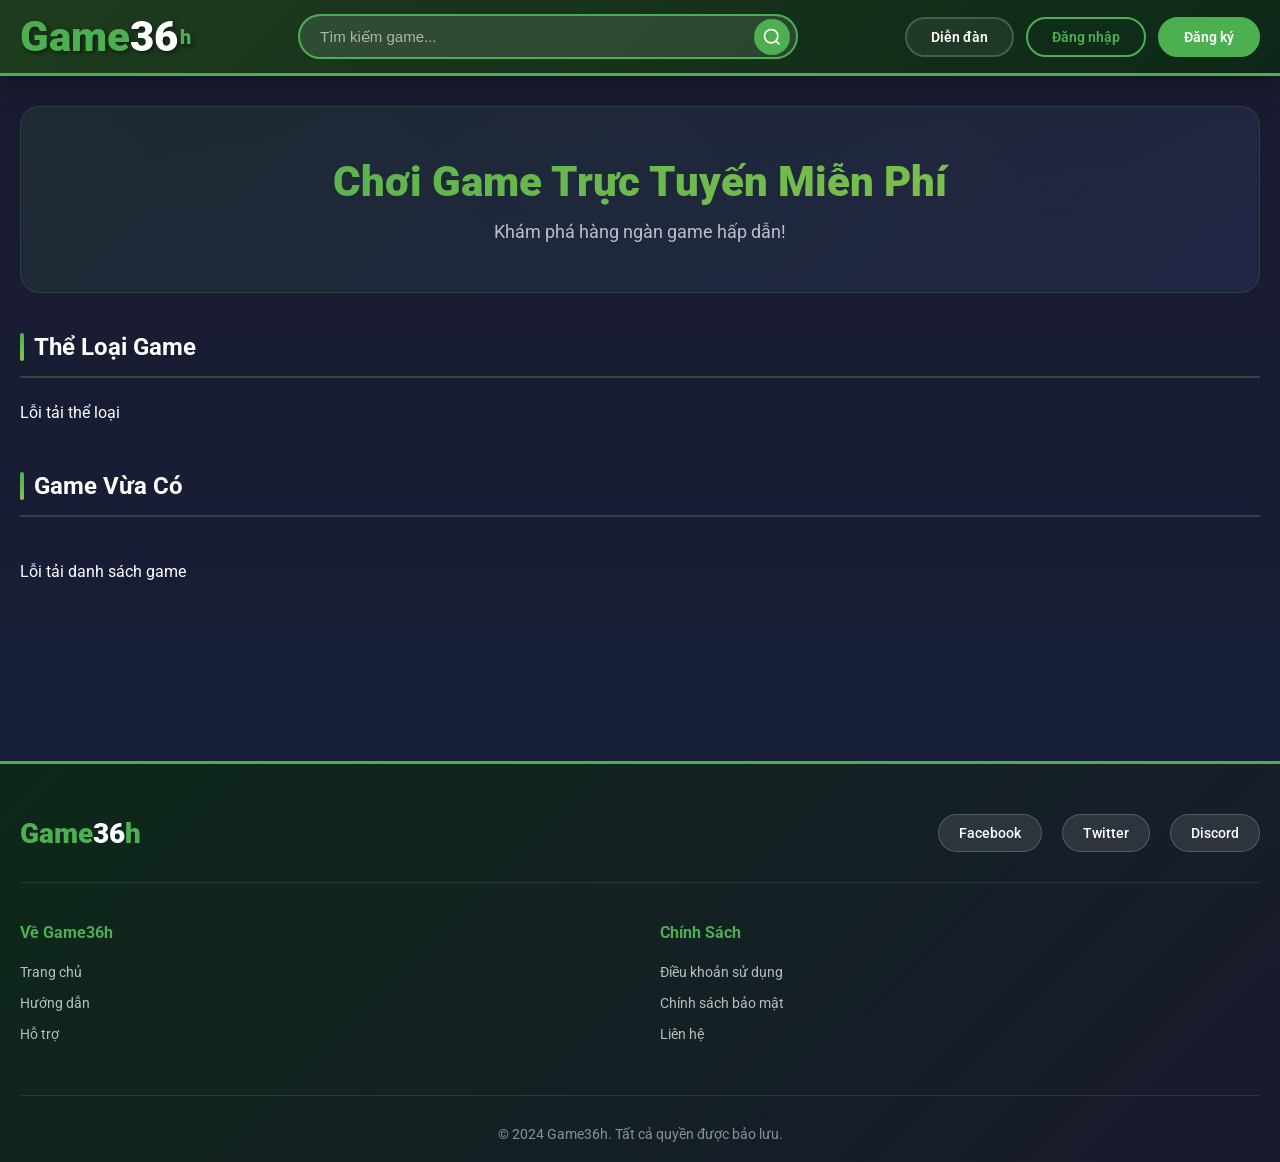
<file: frontend/index.html>
<!DOCTYPE html>
<html lang="vi">
<head>
    <meta charset="UTF-8">
    <meta name="viewport" content="width=device-width, initial-scale=1.0">
    <title>Game36h - Chơi game trực tuyến miễn phí</title>
    <link rel="stylesheet" href="styles.css">
    <link href="https://fonts.googleapis.com/css2?family=Roboto:wght@400;500;700&display=swap" rel="stylesheet">
</head>
<body>

    <!-- Header -->
    <header class="header">
        <div class="header-container">
            <div class="logo">
                <a href="index.html">
                    <span class="logo-y">Game</span>
                    <span class="logo-8">36</span>
                    <span class="logo-com">h</span>
                </a>
            </div>

            <div class="search-box">
                <input type="text" id="searchInput" placeholder="Tìm kiếm game...">
                <button class="search-btn" onclick="performSearch()">
                    <svg width="20" height="20" viewBox="0 0 24 24" fill="none" stroke="currentColor" stroke-width="2">
                        <circle cx="11" cy="11" r="8"></circle>
                        <path d="m21 21-4.35-4.35"></path>
                    </svg>
                </button>
            </div>

            <div class="header-actions">
                <a href="forum.html" class="btn-forum">Diễn đàn</a>
                <a href="login.html" class="btn-login">Đăng nhập</a>
                <a href="register.html" class="btn-register">Đăng ký</a>
            </div>
        </div>

    </header>

    <!-- Main -->
    <main class="main-content">

        <!-- Hero -->
        <section class="hero-section">
            <h1>Chơi Game Trực Tuyến Miễn Phí</h1>
            <p>Khám phá hàng ngàn game hấp dẫn!</p>
        </section>

        <!-- Categories -->
        <section class="categories-section">
            <div class="section-header">
                <h2>Thể Loại Game</h2>
            </div>

            <div class="categories-grid" id="categoriesContainer">
                <!-- JS render -->
            </div>
        </section>

        <!-- Recent Games -->
        <section class="game-section">
            <div class="section-header">
                <h2>Game Vừa Có</h2>
            </div>

            <div class="games-grid" id="recentGamesContainer">
                <!-- JS render -->
            </div>
        </section>

    </main>

    <!-- Footer -->
<!-- Footer -->
    <footer class="footer">
        <div class="footer-container">
            <div class="footer-top">
                <div class="footer-logo">
                    <span style="color: #4CAF50;">Game</span>
                    <span>36</span>
                    <span style="color: #4CAF50;">h</span>
                </div>
                <div class="footer-social">
                    <a href="#" class="social-link">Facebook</a>
                    <a href="#" class="social-link">Twitter</a>
                    <a href="#" class="social-link">Discord</a>
                </div>
            </div>
            <div class="footer-links">
                <div class="footer-column">
                    <h4>Về Game36h</h4>
                    <ul>
                        <li><a href="index.html">Trang chủ</a></li>
                        <li><a href="guide.html">Hướng dẫn</a></li>
                        <li><a href="support.html">Hỗ trợ</a></li>
                    </ul>
                </div>
                <div class="footer-column">
                    <h4>Chính Sách</h4>
                    <ul>
                        <li><a href="terms.html">Điều khoản sử dụng</a></li>
                        <li><a href="privacy.html">Chính sách bảo mật</a></li>
                        <li><a href="contact.html">Liên hệ</a></li>
                    </ul>
                </div>
            </div>
            <div class="footer-bottom">
                <p>&copy; 2024 Game36h. Tất cả quyền được bảo lưu.</p>
            </div>
        </div>
    </footer>

    <!-- Scripts -->
    <script src="api.js"></script>

    <script>
        document.addEventListener("DOMContentLoaded", () => {
            loadHeaderCategories();
            loadCategories();
            loadRecentGames();
            updateHeaderActions();
        });

        // ================= AUTH UI =================
        function updateHeaderActions() {
            const headerActions = document.querySelector('.header-actions');
            if (!headerActions) return;

            if (window.API.Auth.isLoggedIn()) {
                const user = window.API.Auth.getCurrentUser();
                const adminBtn = user?.role === 'ADMIN' ? '<a href="admin/admin.html" class="btn-register">⚙️ Admin Dashboard</a>' : '';
                headerActions.innerHTML = `
                    <a href="forum.html" class="btn-forum">Diễn đàn</a>
                    ${adminBtn}
                    <div class="user-dropdown">
                        <span class="username" id="username">Người dùng</span>
                        <div class="dropdown-menu">
                            <a href="profile.html">Thông tin cá nhân</a>
                            <a href="support.html">Hỗ trợ</a>
                        </div>
                    </div>
                `;
            }
        }
        // function updateHeaderActions() {
        //     const headerActions = document.querySelector('.header-actions');
        //     if (!headerActions) return;

        //     if (window.API.Auth.isLoggedIn()) {
        //         const user = window.API.Auth.getCurrentUser();
        //         const adminBtn = user?.role === 'ADMIN' ? '<a href="admin/admin.html" class="btn-register">⚙️ Admin Dashboard</a>' : '';
        //         headerActions.innerHTML = `
        //             <a href="profile.html" class="user-avatar-link">
        //                 <img src="${user?.avatar || 'https://api.dicebear.com/7.x/avataaars/svg?seed=' + (user?.username || 'User')}" alt="Avatar" class="header-avatar">
        //             </a>
        //             <span class="username">${user?.username || 'User'}</span>
        //             ${adminBtn}
        //             <button class="btn-register" onclick="window.API.Auth.logout()">Đăng xuất</button>
        //         `;
        //     }
        // }

        // === SEARCH ===
        function performSearch() {
            const keyword = document.getElementById("searchInput").value.trim();
            if (keyword) {
                window.location.href = `search.html?q=${encodeURIComponent(keyword)}`;
            }
        }

        document.getElementById("searchInput").addEventListener("keypress", (e) => {
            if (e.key === "Enter") performSearch();
        });

        // ================= HEADER CATEGORIES =================
        async function loadHeaderCategories() {
            try {
                const categories = await window.API.Categories.getCategories();
                const popular = (Array.isArray(categories) ? categories : []).slice(0, 5);
                const header = document.getElementById('headerCategories');
                if (!header) return;

                if (popular.length === 0) {
                    header.innerHTML = '<p style="padding: 8px 20px; color: #999;">Không có thể loại nào</p>';
                    return;
                }

                header.innerHTML = popular.map(cat => `
                    <button class="header-category-btn" onclick="loadGamesByCategory(${cat.id})">
                        ${cat.name}
                    </button>
                `).join('');
            } catch (err) {
                console.error('Load header categories error:', err);
            }
        }

        // ================= CATEGORIES =================
        async function loadCategories() {
            try {
                const categories = await window.API.Categories.getCategories();
                const container = document.getElementById("categoriesContainer");
                if (!container) return;

                const catArray = Array.isArray(categories) ? categories : [];
                if (catArray.length === 0) {
                    container.innerHTML = '<p>Không có thể loại nào</p>';
                    return;
                }

                container.innerHTML = catArray.map(cat => `
                    <div class="category-card" onclick="loadGamesByCategory(${cat.id})" style="cursor: pointer;">
                        <span class="category-icon">🎮</span>
                        <span class="category-name">${cat.name}</span>
                    </div>
                `).join('');
            } catch (err) {
                console.error('Load categories error:', err);
                document.getElementById("categoriesContainer").innerHTML = '<p>Lỗi tải thể loại</p>';
            }
        }

        // ================= RECENT GAMES =================
        async function loadRecentGames() {
            try {
                const response = await window.API.Games.getGames({ page: 0, limit: 12 });
                const games = response.content || response || [];
                renderRecentGames(games);
            } catch (err) {
                console.error('Load recent games error:', err);
                document.getElementById("recentGamesContainer").innerHTML = '<p>Lỗi tải danh sách game</p>';
            }
        }

        async function loadGamesByCategory(categoryId) {
            try {
                const response = await window.API.Games.getGames({ category: categoryId, page: 0, limit: 12 });
                const games = response.content || response || [];
                renderRecentGames(games);
                
                // Scroll to top
                document.querySelector('.game-section').scrollIntoView({ behavior: 'smooth' });
            } catch (err) {
                console.error('Load games by category error:', err);
            }
        }

        function renderRecentGames(games) {
            const container = document.getElementById("recentGamesContainer");
            if (!container) return;

            if (!Array.isArray(games) || games.length === 0) {
                container.innerHTML = '<p style="grid-column: 1/-1; text-align: center;">Không có game nào</p>';
                return;
            }

            container.innerHTML = games.map(game => `
                <div class="game-card" onclick="navigateToGame(${game.id})">
                    <div class="game-thumb">
                        <img src="${game.thumbnail || 'https://via.placeholder.com/300x200?text=' + encodeURIComponent(game.title)}" alt="${game.title}">
                        <div class="game-overlay">
                            <button class="play-btn" onclick="event.stopPropagation(); navigateToGame(${game.id})">Chơi ngay</button>
                        </div>
                    </div>

                    <div class="game-info">
                        <h3 class="game-title">${game.title}</h3>
                        <div class="game-meta">
                            <span>⭐ ${game.averageRating || 0}</span>
                            <span>👁 ${formatNumber(game.views || 0)}</span>
                        </div>
                    </div>
                </div>
            `).join('');
        }

        // ================= NAVIGATION =================
        function navigateToGame(gameId) {
            window.location.href = `game.html?id=${gameId}`;
        }

        // ================= UTILITY =================
        function formatNumber(num) {
            if (num >= 1000000) {
                return (num / 1000000).toFixed(1) + 'M';
            } else if (num >= 1000) {
                return (num / 1000).toFixed(1) + 'K';
            }
            return num.toString();
        }
        // Initialize user info
        function initializeUser() {
            const username = localStorage.getItem('username') || 'Người dùng';
            document.getElementById('username').textContent = username;
        }

        // Accordion functionality
        const accordionHeaders = document.querySelectorAll('.accordion-header');

        accordionHeaders.forEach(header => {
            header.addEventListener('click', function() {
                const item = this.closest('.accordion-item');
                const isActive = item.classList.contains('active');

                // Close all items
                document.querySelectorAll('.accordion-item').forEach(el => {
                    el.classList.remove('active');
                });

                // Open clicked item if it wasn't active
                if (!isActive) {
                    item.classList.add('active');
                }
            });
        });

        // Logout handler
        document.getElementById('logoutBtn').addEventListener('click', function(e) {
            e.preventDefault();
            localStorage.removeItem('username');
            localStorage.removeItem('token');
            window.location.href = 'login.html';
        });

        // Initialize on page load
        window.addEventListener('load', initializeUser);
    </script>

</body>
</html>
</file>
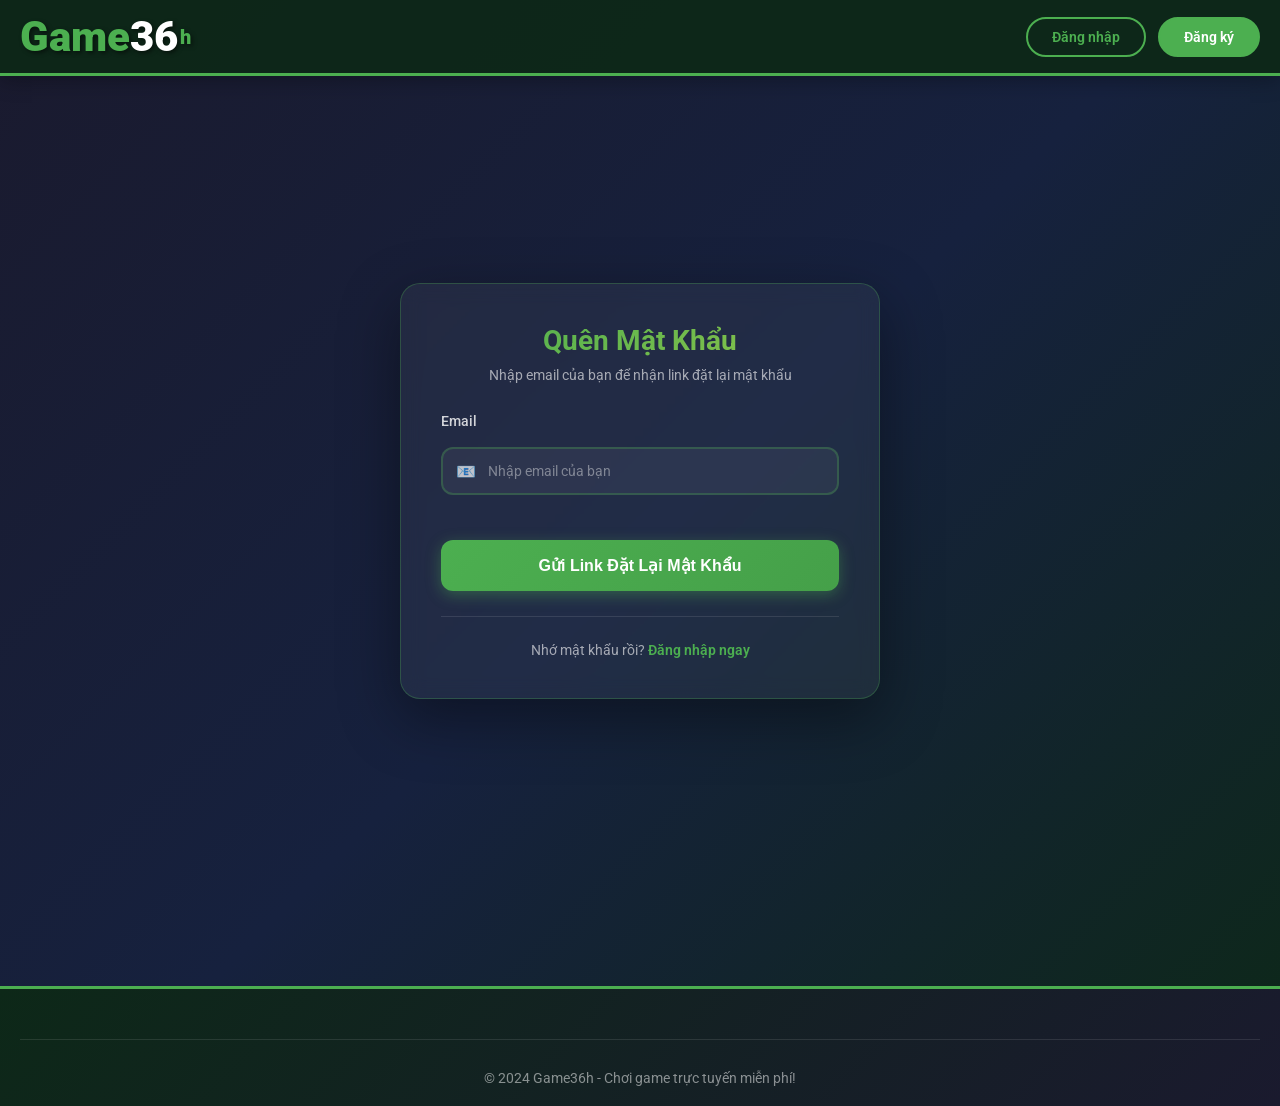
<file: frontend/forgot-password.html>
<!DOCTYPE html>
<html lang="vi">
<head>
    <meta charset="UTF-8">
    <meta name="viewport" content="width=device-width, initial-scale=1.0">
    <title>Quên Mật Khẩu - Game36h</title>
    <link rel="stylesheet" href="styles.css">
    <link rel="stylesheet" href="auth.css">
    <link href="https://fonts.googleapis.com/css2?family=Roboto:wght@400;500;700&display=swap" rel="stylesheet">
</head>
<body class="auth-page">
    <!-- Header -->
    <header class="header">
        <div class="header-container">
            <div class="logo">
                <a href="index.html">
                    <span class="logo-y">Game</span>
                    <span class="logo-8">36</span>
                    <span class="logo-com">h</span>
                </a>
            </div>
            <div class="header-actions">
                <a href="login.html" class="btn-register">Đăng nhập</a>
            </div>
        </div>
    </header>

    <!-- Auth Container -->
    <main class="auth-container">
        <div class="auth-box">
            <div class="auth-header">
                <h1>Quên Mật Khẩu</h1>
                <p>Nhập email của bạn để nhận link đặt lại mật khẩu</p>
            </div>

            <form class="auth-form" id="forgotPasswordForm">
                <div class="form-group">
                    <label for="email">Email</label>
                    <div class="input-wrapper">
                        <span class="input-icon">📧</span>
                        <input 
                            type="email" 
                            id="email" 
                            name="email" 
                            placeholder="Nhập email của bạn" 
                            required
                        >
                    </div>
                </div>

                <button type="submit" class="btn-auth" id="submitBtn">Gửi Link Đặt Lại Mật Khẩu</button>
            </form>

            <div id="successMessage" class="success-message" style="display: none;">
                <div class="success-icon">✓</div>
                <h3>Đã Gửi Email!</h3>
                <p>Nếu tài khoản với email đó tồn tại, bạn sẽ nhận được link đặt lại mật khẩu trong vài phút.</p>
                <p>Vui lòng kiểm tra hộp thư đến (và thư rác).</p>
                <a href="login.html" class="btn-auth" style="margin-top: 20px;">Quay Lại Đăng Nhập</a>
            </div>

            <div class="auth-footer">
                <p>Nhớ mật khẩu rồi? <a href="login.html">Đăng nhập ngay</a></p>
            </div>
        </div>
    </main>

    <!-- Footer -->
    <footer class="footer">
        <div class="footer-container">
            <div class="footer-bottom">
                <p>© 2024 Game36h - Chơi game trực tuyến miễn phí!</p>
            </div>
        </div>
    </footer>

    <script src="api.js"></script>
    <script src="main.js"></script>
    <script>
        document.getElementById('forgotPasswordForm').addEventListener('submit', async (e) => {
            e.preventDefault();
            
            const email = document.getElementById('email').value.trim();
            const submitBtn = document.getElementById('submitBtn');
            
            if (!email) {
                alert('Vui lòng nhập email');
                return;
            }
            
            // Loading state
            submitBtn.disabled = true;
            submitBtn.textContent = 'Đang gửi...';
            
            try {
                await API.Auth.forgotPassword(email);
                
                // Show success message
                document.getElementById('forgotPasswordForm').style.display = 'none';
                document.getElementById('successMessage').style.display = 'block';
            } catch (err) {
                console.error('Error:', err);
                alert('Không thể gửi email. Vui lòng thử lại sau.');
                submitBtn.disabled = false;
                submitBtn.textContent = 'Gửi Link Đặt Lại Mật Khẩu';
            }
        });
    </script>
</body>
</html>
</file>
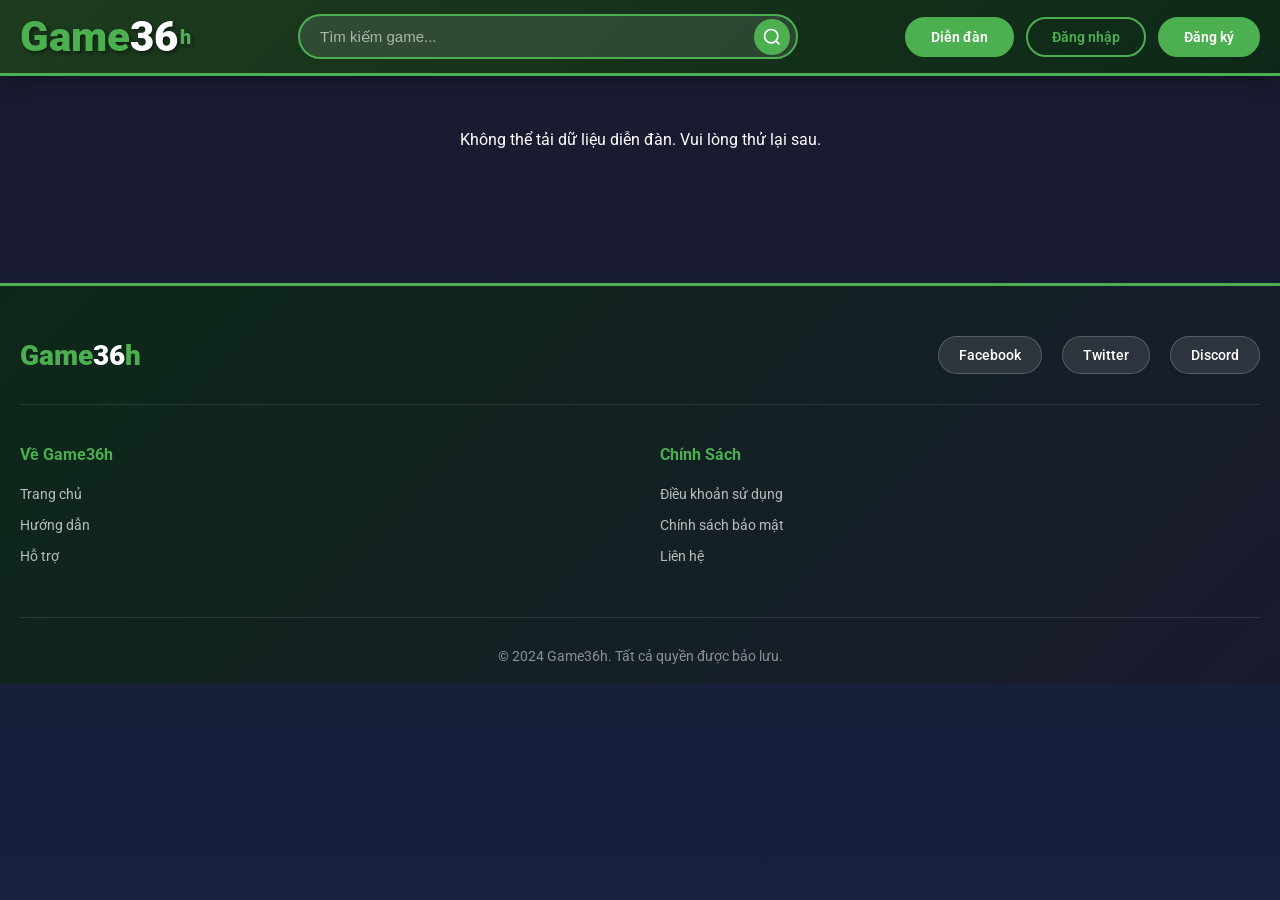
<file: frontend/forum.html>
<!DOCTYPE html>
<html lang="vi">
<head>
    <meta charset="UTF-8">
    <meta name="viewport" content="width=device-width, initial-scale=1.0">
    <title>Diễn đàn Game36h</title>
    <link rel="stylesheet" href="styles.css">
    <link rel="stylesheet" href="forum.css">
    <link href="https://fonts.googleapis.com/css2?family=Roboto:wght@400;500;700&display=swap" rel="stylesheet">
</head>
<body>
    <!-- Header -->
    <header class="header">
        <div class="header-container">
            <div class="logo">
                <a href="index.html">
                    <span class="logo-y">Game</span>
                    <span class="logo-8">36</span>
                    <span class="logo-com">h</span>
                </a>
            </div>

            <div class="search-box">
                <input type="text" id="searchInput" placeholder="Tìm kiếm game...">
                <button class="search-btn" onclick="performSearch()">
                    <svg width="20" height="20" viewBox="0 0 24 24" fill="none" stroke="currentColor" stroke-width="2">
                        <circle cx="11" cy="11" r="8"></circle>
                        <path d="m21 21-4.35-4.35"></path>
                    </svg>
                </button>
            </div>

            <div class="header-actions">
                <a href="forum.html" class="btn-forum active">Diễn đàn</a>
                <a href="login.html" class="btn-login">Đăng nhập</a>
                <a href="register.html" class="btn-register">Đăng ký</a>
            </div>
        </div>
    </header>

    <main class="main-content">
        <section class="forum-page">
            <div class="forum-hero">
                <div>
                    <h1>Diễn đàn Game36h</h1>
                    <p>Kết nối cộng đồng người chơi, chia sẻ kinh nghiệm và báo cáo nội dung vi phạm nhanh chóng.</p>
                </div>
                <button class="btn-register" id="createPostBtn" onclick="openPostModal()">Tạo bài viết mới</button>
            </div>

            <div class="forum-layout">
                <aside class="forum-sidebar">
                    <div class="forum-card">
                        <h2>Bộ lọc nhanh</h2>
                        <div class="forum-field">
                            <label for="forumSearch">Tìm kiếm bài viết</label>
                            <input type="text" id="forumSearch" placeholder="Tìm theo tiêu đề, nội dung..." oninput="handleForumSearch()">
                        </div>
                        <div class="forum-field">
                            <label for="filterTitle">Lọc theo tên bài viết</label>
                            <input type="text" id="filterTitle" placeholder="Nhập tên hoặc từ khóa" oninput="handleFilterTitle()">
                        </div>
                        <div class="forum-field">
                            <label for="sortPosts">Sắp xếp bài viết</label>
                            <select id="sortPosts" onchange="handleSortChange()">
                                <option value="newest">Mới nhất</option>
                                <option value="popular">Phổ biến</option>
                                <option value="comments">Nhiều bình luận</option>
                                <option value="controversial">Gây chú ý</option>
                            </select>
                        </div>
                        <button class="btn-forum" onclick="resetForumFilters()">Đặt lại bộ lọc</button>
                    </div>

                    <div class="forum-card" id="adminReviewSection" style="display:none;">
                        <h2>Quản lý báo cáo</h2>
                        <p id="adminReviewSummary">Kiểm tra các nội dung bị báo cáo và xử lý ngay.</p>
                        <div id="reportedItems"></div>
                    </div>
                </aside>

                <section class="forum-main">
                    <div class="forum-list-topbar">
                        <div>
                            <h2>Bài viết mới nhất</h2>
                            <p id="forumStats">Hiện có <span id="postCount">0</span> bài viết.</p>
                        </div>
                        <div class="forum-top-actions">
                            <button class="btn-forum" onclick="openPostModal()">Tạo bài viết</button>
                        </div>
                    </div>
                    <div id="forumPosts" class="forum-posts"></div>
                </section>

                <section class="forum-detail-panel" id="forumDetailPanel">
                    <div class="forum-detail-empty">
                        <h2>Chọn bài viết để xem chi tiết</h2>
                        <p>Hoặc tạo bài viết mới và tương tác cùng cộng đồng.</p>
                    </div>
                </section>
            </div>
        </section>
    </main>

    <div class="modal" id="postModal">
        <div class="modal-content">
            <div class="modal-header">
                <h2 id="modalTitle">Tạo bài viết mới</h2>
                <button class="modal-close" onclick="closePostModal()">×</button>
            </div>
            <div class="forum-field">
                <label for="postTitle">Tiêu đề</label>
                <input type="text" id="postTitle" placeholder="Nhập tiêu đề bài viết">
            </div>
            <div class="forum-field">
                <label for="postCategory">Chuyên mục</label>
                <select id="postCategory">
                    <option value="Chiến thuật">Chiến thuật</option>
                    <option value="Mẹo chơi">Mẹo chơi</option>
                    <option value="Cộng đồng">Cộng đồng</option>
                    <option value="Báo cáo">Báo cáo</option>
                </select>
            </div>
            <div class="forum-field">
                <label for="postBody">Nội dung bài viết</label>
                <textarea id="postBody" placeholder="Viết nội dung chia sẻ hoặc câu hỏi của bạn..."></textarea>
            </div>
            <div class="modal-footer">
                <button class="btn-login" onclick="closePostModal()">Hủy</button>
                <button class="btn-register" onclick="savePost()">Lưu bài viết</button>
            </div>
        </div>
    </div>

    <footer class="footer">
        <div class="footer-container">
            <div class="footer-top">
                <div class="footer-logo">
                    <span style="color: #4CAF50;">Game</span>
                    <span>36</span>
                    <span style="color: #4CAF50;">h</span>
                </div>
                <div class="footer-social">
                    <a href="#" class="social-link">Facebook</a>
                    <a href="#" class="social-link">Twitter</a>
                    <a href="#" class="social-link">Discord</a>
                </div>
            </div>
            <div class="footer-links">
                <div class="footer-column">
                    <h4>Về Game36h</h4>
                    <ul>
                        <li><a href="index.html">Trang chủ</a></li>
                        <li><a href="guide.html">Hướng dẫn</a></li>
                        <li><a href="support.html">Hỗ trợ</a></li>
                    </ul>
                </div>
                <div class="footer-column">
                    <h4>Chính Sách</h4>
                    <ul>
                        <li><a href="#">Điều khoản sử dụng</a></li>
                        <li><a href="#">Chính sách bảo mật</a></li>
                        <li><a href="#">Liên hệ</a></li>
                    </ul>
                </div>
            </div>
            <div class="footer-bottom">
                <p>&copy; 2024 Game36h. Tất cả quyền được bảo lưu.</p>
            </div>
        </div>
    </footer>

    <script src="api.js"></script>
    <script src="forum.js"></script>
</body>
</html>
</file>
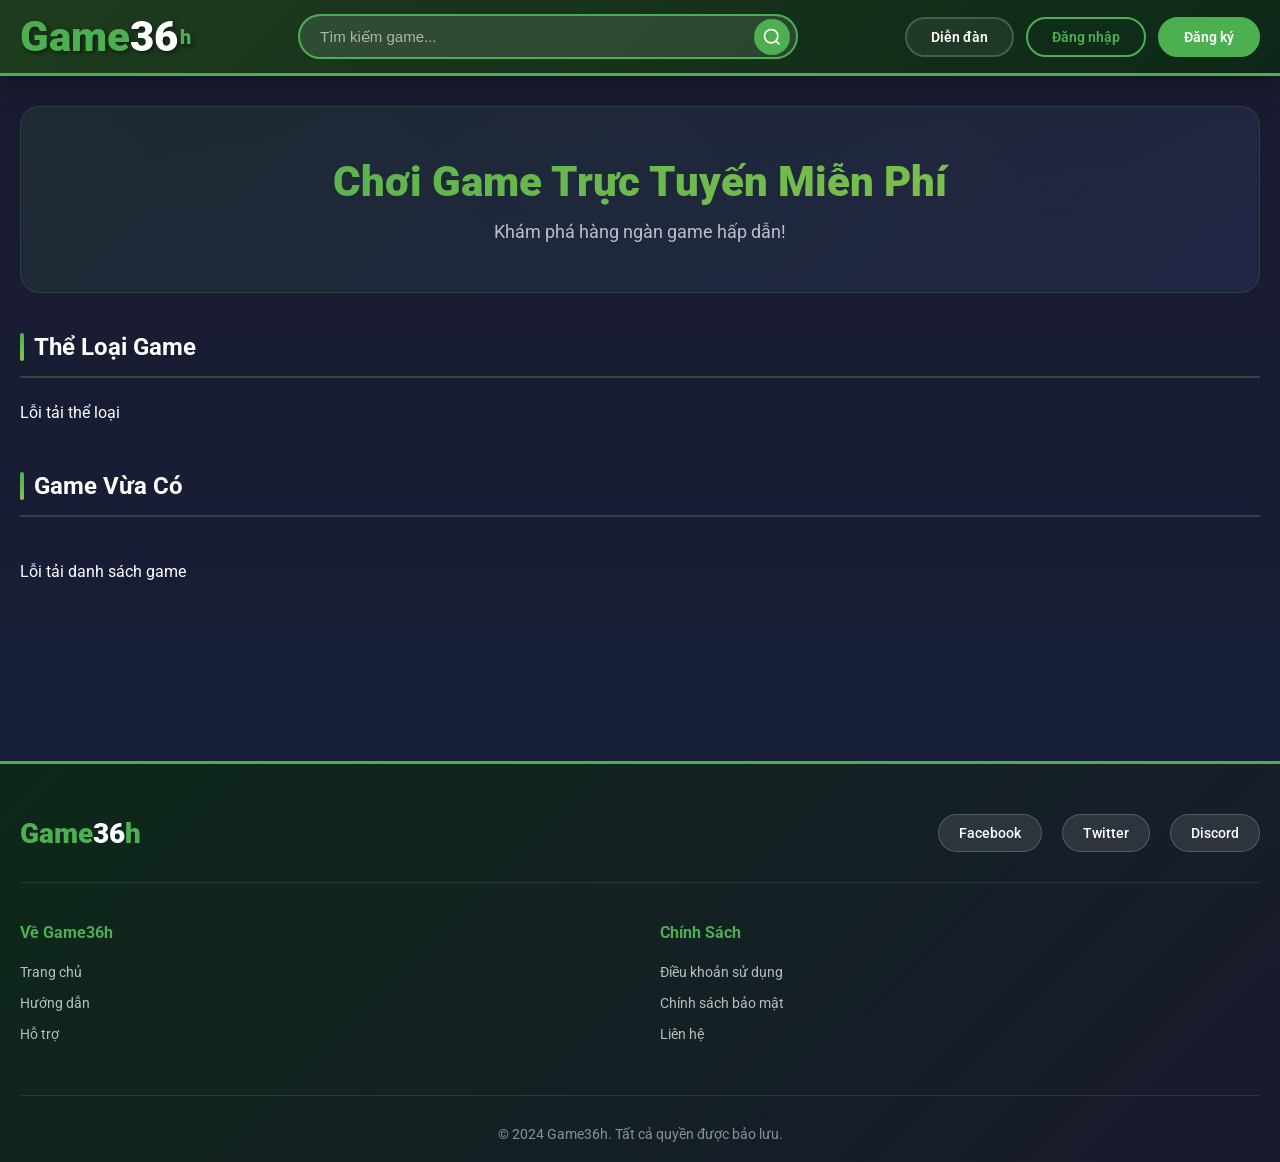
<file: frontend/game.html>
<!DOCTYPE html>
<html lang="vi">
<head>
    <meta charset="UTF-8">
    <meta name="viewport" content="width=device-width, initial-scale=1.0">
    <title>Chi tiết Game - Game36h</title>
    <link rel="stylesheet" href="styles.css">
    <link rel="stylesheet" href="game-detail.css">
    <link href="https://fonts.googleapis.com/css2?family=Roboto:wght@400;500;700&display=swap" rel="stylesheet">
</head>
<body>
    <!-- Header -->
    <header class="header">
        <div class="header-container">
            <div class="logo">
                <a href="index.html">
                    <span class="logo-y">Game</span>
                    <span class="logo-8">36</span>
                    <span class="logo-com">h</span>
                </a>
            </div>
            <div class="search-box">
                <input type="text" id="searchInput" placeholder="Tìm kiếm game...">
                <button class="search-btn" onclick="performSearch()">
                    <svg width="20" height="20" viewBox="0 0 24 24" fill="none" stroke="currentColor" stroke-width="2">
                        <circle cx="11" cy="11" r="8"></circle>
                        <path d="m21 21-4.35-4.35"></path>
                    </svg>
                </button>
            </div>
            <div class="header-actions">
                <a href="login.html" class="btn-login">Đăng nhập</a>
                <a href="register.html" class="btn-register">Đăng ký</a>
            </div>
        </div>
    </header>

    <!-- Play Timer Widget -->
    <div id="playTimerWidget" class="play-timer-widget" style="display: none;">
        <div class="timer-content">
            <div class="timer-icon">⏱️</div>
            <div class="timer-text">
                <div class="timer-label">Thời gian chơi hôm nay</div>
                <div class="timer-value" id="playTimeDisplay">00:00</div>
                <div class="timer-remaining" id="remainingTimeDisplay">Còn 180 phút</div>
            </div>
        </div>
    </div>

    <!-- Game Detail Content -->
    <main class="main-content">
        <div class="game-detail-container">
            <!-- Game Player Section -->
            <section class="game-player-section">
                <div class="game-frame">
                    <iframe 
                        id="gameIframe"
                        src="" 
                        width="100%" 
                        height="100%" 
                        scrolling="none" 
                        frameborder="0" 
                        allowfullscreen
                        style="display: none; width: 100%; height: 100%;">
                    </iframe>
                    <div class="game-placeholder" id="gamePlaceholder">
                        <div class="play-overlay">
                            <button class="big-play-btn">▶ CHƠI NGAY</button>
                        </div>
                    </div>
                </div>
                <div class="game-controls">
                    <button class="control-btn favorite" id="favoriteBtn">
                        <span>❤️</span> Yêu thích
                    </button>
                    <button class="control-btn share" onclick="shareGame()">
                        <span>🔗</span> Chia sẻ
                    </button>
                    <button class="control-btn fullscreen" id="fullscreenBtn" onclick="toggleFullscreen()">
                        <span>⛶</span> Toàn màn hình
                    </button>
                </div>
            </section>

            <!-- Game Info Section -->
            <section class="game-info-section">
                <div class="game-info-header">
                    <div class="game-title-area">
                        <h1 id="gameTitle">Game Title</h1>
                        <div class="game-meta-info">
                            <span class="category-tag">Thể loại</span>
                        </div>
                    </div>
                    <div class="game-stats">
                        <div class="stat-item">
                            <span class="stat-value" id="gameViews">0</span>
                            <span class="stat-label">Lượt chơi</span>
                        </div>
                        <div class="stat-item">
                            <span class="stat-value" id="gameRating">0</span>
                            <span class="stat-label">Đánh giá</span>
                        </div>
                    </div>
                </div>

                <div class="game-description">
                    <h2>Mô tả</h2>
                    <p id="gameDescription">Đang tải thông tin game...</p>
                </div>

                <!-- Rating Section -->
                <div class="rating-section">
                    <h2>Đánh giá của bạn</h2>
                    <div class="star-rating" id="starRating">
                        <span class="star" data-value="1">⭐</span>
                        <span class="star" data-value="2">⭐</span>
                        <span class="star" data-value="3">⭐</span>
                        <span class="star" data-value="4">⭐</span>
                        <span class="star" data-value="5">⭐</span>
                    </div>
                    <p class="rating-text">Chọn số sao để đánh giá</p>
                </div>
            </section>

            <!-- Comments Section -->
            <section class="comments-section">
                <h2>Bình luận</h2>
                
                <div class="comment-form" id="commentFormContainer" style="display: none;">
                    <textarea placeholder="Viết bình luận..." id="commentInput"></textarea>
                    <button class="btn-submit-comment" onclick="submitComment()">Gửi</button>
                </div>

                <div class="comments-list" id="commentsList">
                    <p>Chưa có bình luận nào</p>
                </div>
            </section>
        </div>
    </main>

    <!-- Footer -->
<!-- Footer -->
    <footer class="footer">
        <div class="footer-container">
            <div class="footer-top">
                <div class="footer-logo">
                    <span style="color: #4CAF50;">Game</span>
                    <span>36</span>
                    <span style="color: #4CAF50;">h</span>
                </div>
                <div class="footer-social">
                    <a href="#" class="social-link">Facebook</a>
                    <a href="#" class="social-link">Twitter</a>
                    <a href="#" class="social-link">Discord</a>
                </div>
            </div>
            <div class="footer-links">
                <div class="footer-column">
                    <h4>Về Game36h</h4>
                    <ul>
                        <li><a href="index.html">Trang chủ</a></li>
                        <li><a href="guide.html">Hướng dẫn</a></li>
                        <li><a href="support.html">Hỗ trợ</a></li>
                    </ul>
                </div>
                <div class="footer-column">
                    <h4>Chính Sách</h4>
                    <ul>
                        <li><a href="terms.html">Điều khoản sử dụng</a></li>
                        <li><a href="privacy.html">Chính sách bảo mật</a></li>
                        <li><a href="contact.html">Liên hệ</a></li>
                    </ul>
                </div>
            </div>
            <div class="footer-bottom">
                <p>&copy; 2024 Game36h. Tất cả quyền được bảo lưu.</p>
            </div>
        </div>
    </footer>

    <script src="api.js"></script>
    <script>
        // ================= PAGE INIT =================
        document.addEventListener('DOMContentLoaded', () => {
            if (!window.API) {
                console.error('API not loaded');
                return;
            }
            const urlParams = new URLSearchParams(window.location.search);
            const gameId = urlParams.get('id');

            if (gameId) {
                loadGameDetail(gameId);
                updateHeaderActions();
                initPlayTimer();
            } else {
                alert('Game không tìm thấy');
                window.location.href = 'index.html';
            }
        });

        // ================= GAME DETAIL =================
        async function loadGameDetail(gameId) {
            try {
                const game = await window.API.Games.getGameById(gameId);
                if (!game) {
                    alert('Không tìm thấy game');
                    window.location.href = 'index.html';
                    return;
                }

                // Update page title
                document.title = `${game.title} - Game36h`;

                // Update game info
                document.getElementById('gameTitle').textContent = game.title || 'Game';
                document.querySelector('.category-tag').textContent = game.category?.name || 'Game';
                document.getElementById('gameViews').textContent = formatNumber(game.views || 0);
                document.getElementById('gameRating').textContent = (game.averageRating || 0).toFixed(1);
                document.getElementById('gameDescription').textContent = game.description || 'Không có mô tả';

                // Set iframe
                const iframe = document.getElementById('gameIframe');
                if (iframe && game.gameUrl) {
                    iframe.src = game.gameUrl;
                }

                // Setup play button
                const bigPlayBtn = document.querySelector('.big-play-btn');
                if (bigPlayBtn) {
                    bigPlayBtn.onclick = () => startPlaying(gameId);
                }

                // Setup favorite button
                const favBtn = document.getElementById('favoriteBtn');
                if (window.API.Auth.isLoggedIn()) {
                    document.getElementById('commentFormContainer').style.display = 'block';
                    
                    // Load favorite status
                    try {
                        const favoritesResponse = await window.API.Favorites.getFavorites(); 
                        const gameIdNum = parseInt(gameId);
                        
                        // Handle both Page object and array response
                        const favorites = favoritesResponse.content || favoritesResponse;
                        const isFavorited = favorites && Array.isArray(favorites) && favorites.some(f => {
                            const fGameId = typeof f.gameId === 'string' ? parseInt(f.gameId) : f.gameId;
                            return fGameId === gameIdNum;
                        });
                        
                        if (isFavorited) {
                            favBtn.classList.add('active');
                            favBtn.innerHTML = '<span>❤️</span> Đã thích';
                        }
                        console.log('Favorite status loaded:', isFavorited, 'GameId:', gameIdNum, 'Favorites:', favorites);
                    } catch (err) {
                        console.error('Error loading favorite status:', err);
                    }
                    
                    // Setup click handlers
                    favBtn.onclick = () => toggleFavorite(gameId);
                    
                    // Setup comment submit button
                    const commentBtn = document.querySelector('.btn-submit-comment');
                    if (commentBtn) {
                        commentBtn.onclick = () => submitComment(gameId);
                    }
                }

                // Increment views
                try {
                    await window.API.Games.incrementViews(gameId);
                } catch (err) {
                    console.error('Error incrementing views:', err);
                }

                // Load comments if available
                try {
                    const commentsResponse = await window.API.Comments.getComments(gameId);
                    const comments = commentsResponse.content || commentsResponse;
                    if (comments && comments.length > 0) {
                        renderComments(comments);
                    }
                } catch (err) {
                    console.error('Error loading comments:', err);
                }

                // Load user rating if logged in
                if (window.API.Auth.isLoggedIn()) {
                    try {
                        const ratings = await window.API.Ratings.getGameRatings(gameId);
                        const user = window.API.Auth.getCurrentUser();
                        const userRating = ratings.ratings.find(r => r.user.id === user.id);
                        if (userRating) {
                            setUserRating(userRating.score);
                        }
                    } catch (err) {
                        console.error('Error loading user rating:', err);
                    }
                }
                

            } catch (error) {
                console.error('Error loading game detail:', error);
                alert('Không thể tải thông tin game');
                window.location.href = 'index.html';
            }
        }

        // ================= RATING =================
        document.addEventListener('DOMContentLoaded', () => {
            const stars = document.querySelectorAll('.star');
            stars.forEach(star => {
                star.addEventListener('click', function() {
                    const value = this.dataset.value;
                    const gameId = new URLSearchParams(window.location.search).get('id');
                    
                    if (!window.API.Auth.isLoggedIn()) {
                        window.location.href = `login.html?redirect=game.html?id=${gameId}`;
                        return;
                    }
                    
                    stars.forEach((s, index) => {
                        if (index < value) {
                            s.classList.add('active');
                        } else {
                            s.classList.remove('active');
                        }
                    });
                    document.querySelector('.rating-text').textContent = `Bạn đã đánh giá ${value} sao`;
                    
                    submitRating(gameId, parseInt(value));
                });
            });
        });

        // ================= FAVORITE =================
        async function toggleFavorite(gameId) {
            const favBtn = document.getElementById('favoriteBtn');
            const isActive = favBtn.classList.contains('active');
            try {
                if (isActive) {
                    // Nếu đang active -> Bấm vào để xóa
                    await window.API.Favorites.removeFavorite(gameId);
                    favBtn.classList.remove('active');
                    favBtn.innerHTML = '<span>🤍</span> Yêu thích';
                    showSuccess('Đã xóa khỏi danh sách yêu thích');
                } else {
                    // Nếu chưa active -> Bấm vào để thêm
                    await window.API.Favorites.toggleFavorite(gameId); 
                    favBtn.classList.add('active');
                    favBtn.innerHTML = '<span>❤️</span> Đã thích';
                    showSuccess('Đã thêm vào yêu thích!');
                        }
            } catch (err) {
                console.error('Error toggling favorite:', err);
                alert('Vui lòng đăng nhập để thêm yêu thích');
            }
        }

        // ================= COMMENTS =================
        async function submitComment(gameId) {
            const content = document.getElementById('commentInput').value.trim();

            if (!content) {
                alert('Vui lòng nhập nội dung bình luận');
                return;
            }

            try {
                console.log('Submitting comment:', { gameId, content });
                await window.API.Comments.addComment(gameId, content);
                document.getElementById('commentInput').value = '';
                showSuccess('Bình luận đã được gửi!');
                
                // Reload comments
                const commentsResponse = await window.API.Comments.getComments(gameId);
                renderComments(commentsResponse.content || commentsResponse);
            } catch (err) {
                console.error('Error submitting comment:', err);
                showError('Lỗi khi gửi bình luận: ' + err.message);
            }
        }

        async function submitRating(gameId, score) {
            try {
                await window.API.Ratings.rateGame(gameId, score);
                setUserRating(score);
                showSuccess(`Bạn đã đánh giá game này ${score} sao`);
            } catch (err) {
                console.error('Error submitting rating:', err);
                showError('Không thể lưu đánh giá. Bạn có thể đã đánh giá game này rồi.');
            }
        }

        function setUserRating(score) {
            const stars = document.querySelectorAll('.star');
            stars.forEach((star, index) => {
                if (index < score) {
                    star.classList.add('active');
                } else {
                    star.classList.remove('active');
                }
            });
            document.querySelector('.rating-text').textContent = `Bạn đã đánh giá ${score} sao`;
        }

        function renderComments(comments) {
            const container = document.getElementById('commentsList');
            if (!container) return;
            
            // Ensure comments is an array
            let commentArray = [];
            if (Array.isArray(comments)) {
                commentArray = comments;
            } else if (comments && comments.content) {
                commentArray = comments.content;
            }
            
            if (!commentArray || commentArray.length === 0) {
                container.innerHTML = '<p>Chưa có bình luận nào</p>';
                return;
            }
            
            container.innerHTML = commentArray.map(comment => `
                <div class="comment-item" data-comment-id="${comment.id}">
                    <div class="comment-avatar">
                        <img src="${comment.user?.avatar || 'https://api.dicebear.com/7.x/avataaars/svg?seed=' + (comment.user?.username || 'User')}" alt="Avatar">
                    </div>
                    <div class="comment-content">
                        <div class="comment-header">
                            <span class="comment-author">${comment.user?.username || 'Anonymous'}</span>
                            <span class="comment-time">${formatDate(comment.createdAt)}</span>
                        </div>
                        <p class="comment-text">${comment.content}</p>
                        
                        <!-- Reply Form -->
                        <div class="reply-form" id="reply-form-${comment.id}" style="display: none;">
                            <textarea class="reply-input" placeholder="Viết trả lời..." id="reply-input-${comment.id}"></textarea>
                            <div class="reply-actions">
                                <button class="btn-cancel-reply" onclick="toggleReplyForm(${comment.id})">Bỏ</button>
                                <button class="btn-submit-reply" onclick="submitReply(${comment.id})">Gửi</button>
                            </div>
                        </div>

                        <!-- Replies List -->
                        <div class="replies-list" id="replies-${comment.id}">
                            ${comment.replies && comment.replies.length > 0 ? comment.replies.map(reply => `
                                <div class="reply-item">
                                    <div class="reply-avatar">
                                        <img src="${reply.user?.avatar || 'https://api.dicebear.com/7.x/avataaars/svg?seed=' + (reply.user?.username || 'User')}" alt="Avatar">
                                    </div>
                                    <div class="reply-content">
                                        <div class="reply-header">
                                            <span class="reply-author">${reply.user?.username || 'Anonymous'}</span>
                                            <span class="reply-time">${formatDate(reply.createdAt)}</span>
                                        </div>
                                        <p class="reply-text">${reply.content}</p>
                                    </div>
                                </div>
                            `).join('') : ''}
                        </div>
                    </div>
                </div>
            `).join('');
        }

        function toggleReplyForm(commentId) {
            const form = document.getElementById(`reply-form-${commentId}`);
            if (form) {
                form.style.display = form.style.display === 'none' ? 'block' : 'none';
                if (form.style.display === 'block') {
                    document.getElementById(`reply-input-${commentId}`).focus();
                }
            }
        }

        async function submitReply(commentId) {
            const input = document.getElementById(`reply-input-${commentId}`);
            const content = input.value.trim();

            if (!content) {
                alert('Vui lòng nhập nội dung trả lời');
                return;
            }

            if (!window.API.Auth.isLoggedIn()) {
                window.location.href = 'login.html?redirect=' + window.location.href;
                return;
            }

            try {
                await window.API.Comments.addReply(commentId, content);
                input.value = '';
                toggleReplyForm(commentId);
                
                // Reload comments to show new reply
                const gameId = new URLSearchParams(window.location.search).get('id');
                const commentsResponse = await window.API.Comments.getComments(gameId);
                renderComments(commentsResponse.content || commentsResponse);
                
                showSuccess('Trả lời đã được gửi!');
            } catch (err) {
                console.error('Error submitting reply:', err);
                showError('Lỗi gửi trả lời: ' + err.message);
            }
        }

        function formatDate(dateString) {
            const date = new Date(dateString);
            const now = new Date();
            const diff = (now - date) / 1000;

            if (diff < 60) return 'Vừa xong';
            if (diff < 3600) return `${Math.floor(diff / 60)} phút trước`;
            if (diff < 86400) return `${Math.floor(diff / 3600)} giờ trước`;
            if (diff < 604800) return `${Math.floor(diff / 86400)} ngày trước`;
            
            return date.toLocaleDateString('vi-VN', { 
                year: 'numeric', 
                month: 'short', 
                day: 'numeric' 
            });
        }

        // ================= UI HELPERS =================
        function updateHeaderActions() {
            const headerActions = document.querySelector('.header-actions');
            if (!headerActions) return;

            if (window.API.Auth.isLoggedIn()) {
                const user = window.API.Auth.getCurrentUser();
                const adminBtn = user?.role === 'ADMIN' ? '<a href="admin/admin.html" class="btn-register">⚙️ Admin Dashboard</a>' : '';
                headerActions.innerHTML = `
                    <a href="forum.html" class="btn-forum">Diễn đàn</a>
                    ${adminBtn}
                    <div class="user-dropdown">
                        <span class="username" id="username">Người dùng</span>
                        <div class="dropdown-menu">
                            <a href="profile.html">Thông tin cá nhân</a>
                            <a href="support.html">Hỗ trợ</a>
                        </div>
                    </div>
                `;
            }
        }

        function performSearch() {
            const keyword = document.getElementById("searchInput").value.trim();
            if (keyword) {
                window.location.href = `search.html?q=${encodeURIComponent(keyword)}`;
            }
        }

        function shareGame() {
            const gameId = new URLSearchParams(window.location.search).get('id');
            const gameTitle = document.getElementById('gameTitle').textContent;
            const shareUrl = `${window.location.origin}${window.location.pathname}?id=${gameId}`;
            
            // Copy to clipboard
            navigator.clipboard.writeText(shareUrl).then(() => {
                showSuccess(`Đã sao chép link: ${shareUrl}`);
            }).catch(() => {
                // Fallback for browsers that don't support async clipboard API
                const textArea = document.createElement('textarea');
                textArea.value = shareUrl;
                document.body.appendChild(textArea);
                textArea.select();
                document.execCommand('copy');
                document.body.removeChild(textArea);
                showSuccess(`Đã sao chép link: ${shareUrl}`);
            });
        }

        function showSuccess(message) {
            const toast = document.createElement('div');
            toast.className = 'toast success';
            toast.innerHTML = `✅ ${message}`;
            toast.style.cssText = `
                position: fixed;
                bottom: 20px;
                right: 20px;
                background: linear-gradient(135deg, #4CAF50 0%, #45a049 100%);
                color: white;
                padding: 15px 20px;
                border-radius: 8px;
                box-shadow: 0 4px 12px rgba(0,0,0,0.2);
                z-index: 10000;
                animation: slideIn 0.3s ease;
            `;
            document.body.appendChild(toast);
            
            setTimeout(() => {
                toast.style.animation = 'slideOut 0.3s ease';
                setTimeout(() => {
                    toast.remove();
                }, 300);
            }, 3000);
        }

        function showError(message) {
            const toast = document.createElement('div');
            toast.className = 'toast error';
            toast.innerHTML = `❌ ${message}`;
            toast.style.cssText = `
                position: fixed;
                bottom: 20px;
                right: 20px;
                background: linear-gradient(135deg, #f44336 0%, #da190b 100%);
                color: white;
                padding: 15px 20px;
                border-radius: 8px;
                box-shadow: 0 4px 12px rgba(0,0,0,0.2);
                z-index: 10000;
                animation: slideIn 0.3s ease;
            `;
            document.body.appendChild(toast);
            
            setTimeout(() => {
                toast.style.animation = 'slideOut 0.3s ease';
                setTimeout(() => {
                    toast.remove();
                }, 300);
            }, 3000);
        }

        // Add animation styles
        const style = document.createElement('style');
        style.textContent = `
            @keyframes slideIn {
                from {
                    transform: translateX(400px);
                    opacity: 0;
                }
                to {
                    transform: translateX(0);
                    opacity: 1;
                }
            }

            @keyframes slideOut {
                from {
                    transform: translateX(0);
                    opacity: 1;
                }
                to {
                    transform: translateX(400px);
                    opacity: 0;
                }
            }
        `;
        document.head.appendChild(style);

        function toggleFullscreen() {
            const gameFrame = document.querySelector('.game-frame');
            const btn = document.getElementById('fullscreenBtn');
            
            if (!document.fullscreenElement) {
                if (gameFrame.requestFullscreen) gameFrame.requestFullscreen();
                else if (gameFrame.webkitRequestFullscreen) gameFrame.webkitRequestFullscreen();
                
                btn.innerHTML = '<span>⛶</span> Thoát toàn màn hình';
            } else {
                if (document.exitFullscreen) document.exitFullscreen();
                btn.innerHTML = '<span>⛶</span> Toàn màn hình';
            }
        }

        // ================= UTILITY =================
        function formatNumber(num) {
            if (num >= 1000000) {
                return (num / 1000000).toFixed(1) + 'M';
            } else if (num >= 1000) {
                return (num / 1000).toFixed(1) + 'K';
            }
            return num.toString();
        }

        // ================= PLAY TIMER =================
        let playTimerInterval = null;
        let playStartTime = null;
        let currentPlayTime = 0;

        async function initPlayTimer() {
            if (!window.API.Auth.isLoggedIn()) {
                return;
            }

            try {
                const status = await window.API.UserGames.getPlayStatus();
                updateTimerDisplay(status);
                
                if (status.isLocked) {
                    disablePlayButton(status.message);
                }
            } catch (err) {
                console.error('Error loading play status:', err);
            }
        }

        async function startPlaying(gameId) {
            if (!window.API.Auth.isLoggedIn()) {
                window.location.href = `login.html?redirect=game.html?id=${gameId}`;
                return;
            }

            try {
                // Check play status first
                const status = await window.API.UserGames.getPlayStatus();
                if (status.isLocked || status.playTimeToday >= 180) {
                    alert(status.message || 'Bạn đã chơi quá 180 phút, bạn hãy đợi 2 tiếng nữa để được chơi tiếp');
                    disablePlayButton(status.message);
                    return;
                }

                // Start play
                await window.API.UserGames.startPlay(gameId);
                
                // Show game
                document.getElementById('gamePlaceholder').style.display = 'none';
                document.getElementById('gameIframe').style.display = 'block';
                
                // Start timer
                playStartTime = Date.now();
                currentPlayTime = status.playTimeToday;
                startPlayTimer();
                
                // Show timer widget
                document.getElementById('playTimerWidget').style.display = 'block';
                
            } catch (err) {
                console.error('Error starting play:', err);
                alert('Không thể bắt đầu chơi game. Vui lòng thử lại.');
            }
        }

        function startPlayTimer() {
            if (playTimerInterval) {
                clearInterval(playTimerInterval);
            }
            
            playTimerInterval = setInterval(async () => {
                const elapsedMinutes = Math.floor((Date.now() - playStartTime) / 60000);
                const totalMinutes = currentPlayTime + elapsedMinutes;
                
                updateTimerDisplayValue(totalMinutes);
                
                // Update backend every 5 minutes
                if (elapsedMinutes > 0 && elapsedMinutes % 5 === 0) {
                    try {
                        await window.API.UserGames.updatePlayTime(elapsedMinutes);
                        // Refresh status
                        const status = await window.API.UserGames.getPlayStatus();
                        if (status.isLocked) {
                            stopPlayTimer();
                            disablePlayButton(status.message);
                            alert(status.message);
                        }
                    } catch (err) {
                        console.error('Error updating play time:', err);
                    }
                }
                
                // Check if reached limit
                if (totalMinutes >= 180) {
                    stopPlayTimer();
                    disablePlayButton('Bạn đã chơi quá 180 phút, bạn hãy đợi 2 tiếng nữa để được chơi tiếp');
                    alert('Bạn đã chơi quá 180 phút, bạn hãy đợi 2 tiếng nữa để được chơi tiếp');
                }
            }, 1000); // Update every second
        }

        function stopPlayTimer() {
            if (playTimerInterval) {
                clearInterval(playTimerInterval);
                playTimerInterval = null;
            }
        }

        function updateTimerDisplay(status) {
            currentPlayTime = status.playTimeToday || 0;
            updateTimerDisplayValue(currentPlayTime);
            
            if (!status.isLocked && currentPlayTime < 180) {
                document.getElementById('playTimerWidget').style.display = 'block';
            }
        }

        function updateTimerDisplayValue(minutes) {
            const hours = Math.floor(minutes / 60);
            const mins = minutes % 60;
            document.getElementById('playTimeDisplay').textContent = 
                `${hours.toString().padStart(2, '0')}:${mins.toString().padStart(2, '0')}`;
            
            const remaining = Math.max(0, 180 - minutes);
            document.getElementById('remainingTimeDisplay').textContent = `Còn ${remaining} phút`;
        }

        function disablePlayButton(message) {
            const bigPlayBtn = document.querySelector('.big-play-btn');
            if (bigPlayBtn) {
                bigPlayBtn.disabled = true;
                bigPlayBtn.style.opacity = '0.5';
                bigPlayBtn.style.cursor = 'not-allowed';
                bigPlayBtn.textContent = 'KHÔNG THỂ CHƠI';
                bigPlayBtn.title = message;
            }
        }

        // Stop timer when page unloads
        window.addEventListener('beforeunload', () => {
            stopPlayTimer();
        });
    </script>
</body>
</html>
</file>
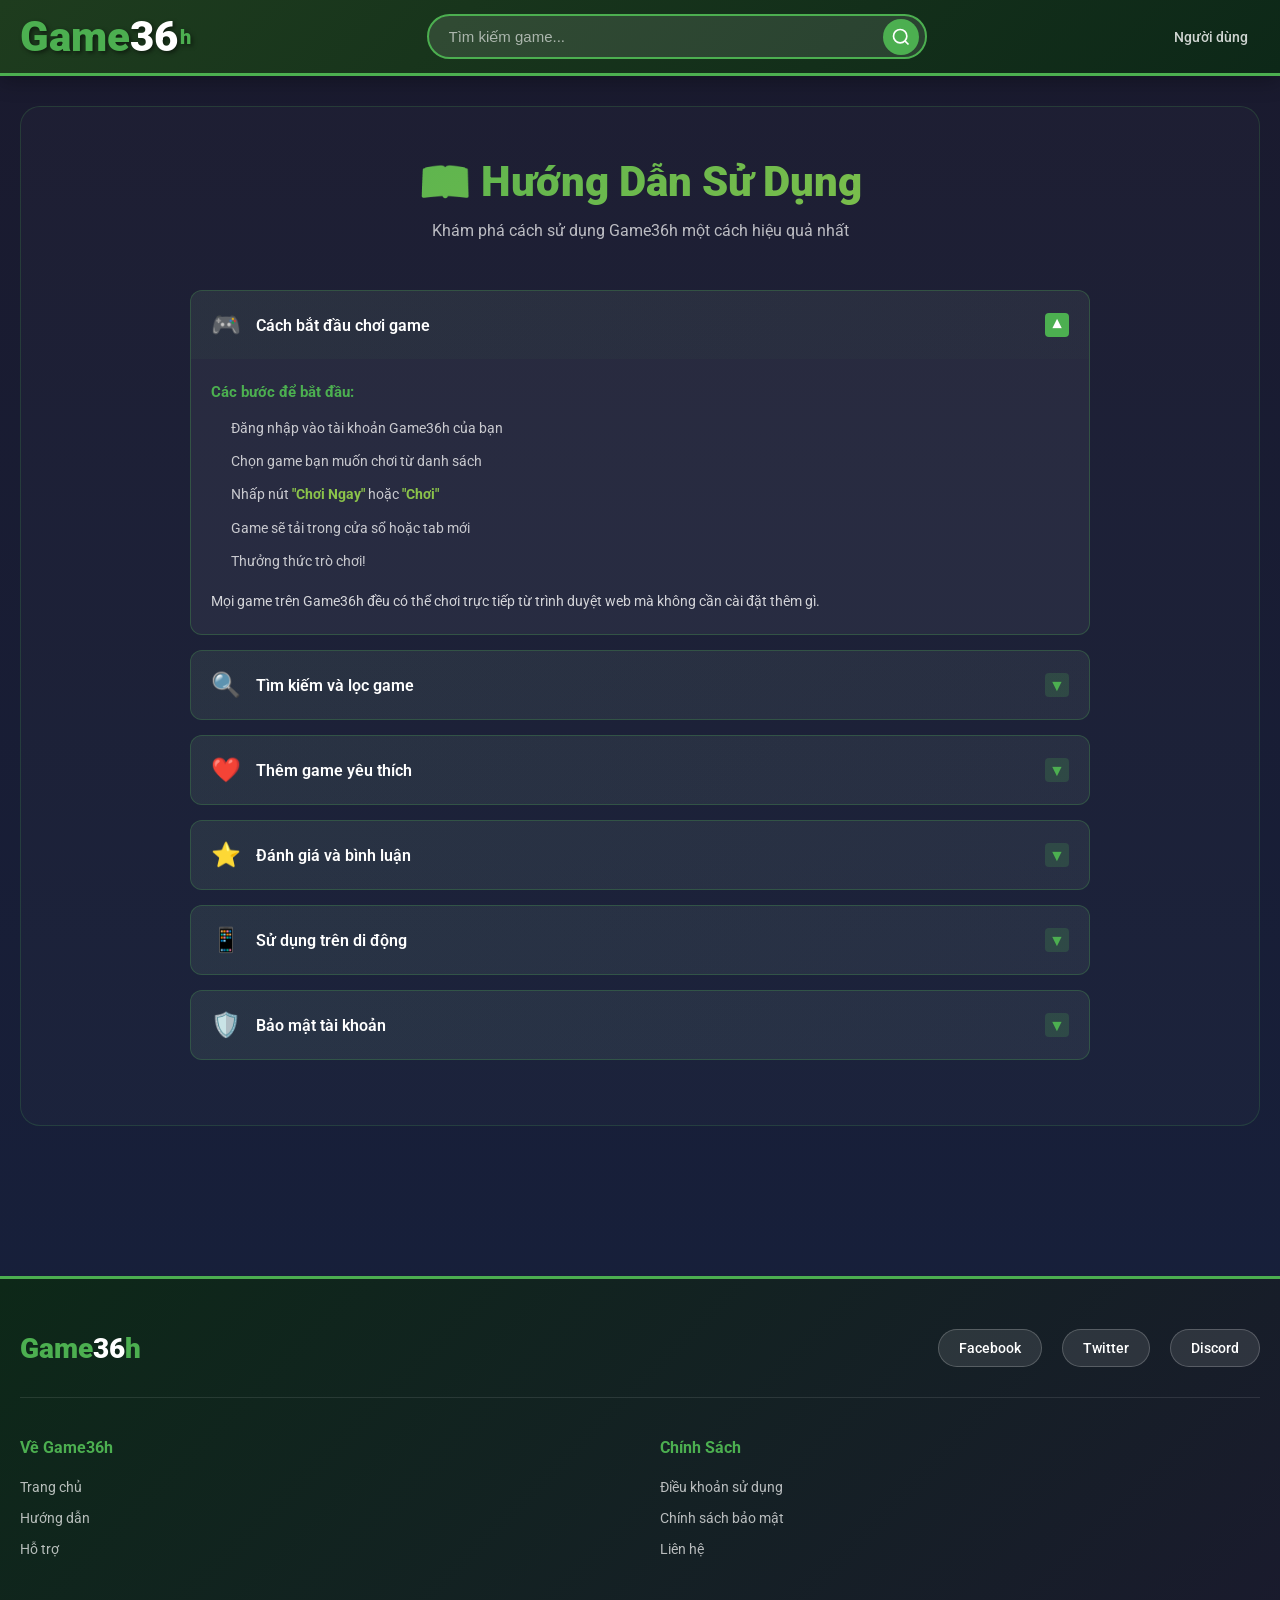
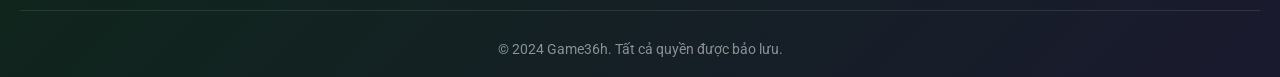
<file: frontend/guide.html>
<!DOCTYPE html>
<html lang="vi">
<head>
    <meta charset="UTF-8">
    <meta name="viewport" content="width=device-width, initial-scale=1.0">
    <title>Hướng Dẫn Sử Dụng - Game36h</title>
    <link rel="stylesheet" href="styles.css">
    <link href="https://fonts.googleapis.com/css2?family=Roboto:wght@400;500;700&display=swap" rel="stylesheet">
</head>
<body>
    <!-- Header -->
    <header class="header">
        <div class="header-container">
            <div class="logo">
                <a href="index.html">
                    <span class="logo-y">Game</span>
                    <span class="logo-8">36</span>
                    <span class="logo-com">h</span>
                </a>
            </div>
            <div class="search-box">
                <input type="text" placeholder="Tìm kiếm game...">
                <button class="search-btn">
                    <svg width="20" height="20" viewBox="0 0 24 24" fill="none" stroke="currentColor" stroke-width="2">
                        <circle cx="11" cy="11" r="8"></circle>
                        <path d="m21 21-4.35-4.35"></path>
                    </svg>
                </button>
            </div>
            <div class="header-actions logged-in" id="headerActions">
                <div class="user-dropdown">
                    <span class="username" id="username">Người dùng</span>
                    <div class="dropdown-menu">
                        <a href="profile.html">Thông tin cá nhân</a>
                        <a href="support.html">Hỗ trợ</a>
                        <hr>
                        <a href="#" class="logout" id="logoutBtn">Đăng xuất</a>
                    </div>
                </div>
            </div>
        </div>
    </header>

    <!-- Main Content -->
    <main class="main-content">
        <div class="guide-container">
            <div class="guide-header">
                <h1>📖 Hướng Dẫn Sử Dụng</h1>
                <p>Khám phá cách sử dụng Game36h một cách hiệu quả nhất</p>
            </div>

            <!-- Accordion List -->
            <div class="accordion-list" id="accordionList">
                <!-- Item 1 -->
                <div class="accordion-item active">
                    <div class="accordion-header">
                        <div class="accordion-header-content">
                            <div class="accordion-icon">🎮</div>
                            <span>Cách bắt đầu chơi game</span>
                        </div>
                        <div class="accordion-toggle">▼</div>
                    </div>
                    <div class="accordion-content">
                        <div class="accordion-body">
                            <h4>Các bước để bắt đầu:</h4>
                            <ul>
                                <li>Đăng nhập vào tài khoản Game36h của bạn</li>
                                <li>Chọn game bạn muốn chơi từ danh sách</li>
                                <li>Nhấp nút <strong>"Chơi Ngay"</strong> hoặc <strong>"Chơi"</strong></li>
                                <li>Game sẽ tải trong cửa sổ hoặc tab mới</li>
                                <li>Thưởng thức trò chơi!</li>
                            </ul>
                            <p style="margin-top: 15px;">Mọi game trên Game36h đều có thể chơi trực tiếp từ trình duyệt web mà không cần cài đặt thêm gì.</p>
                        </div>
                    </div>
                </div>

                <!-- Item 2 -->
                <div class="accordion-item">
                    <div class="accordion-header">
                        <div class="accordion-header-content">
                            <div class="accordion-icon">🔍</div>
                            <span>Tìm kiếm và lọc game</span>
                        </div>
                        <div class="accordion-toggle">▼</div>
                    </div>
                    <div class="accordion-content">
                        <div class="accordion-body">
                            <h4>Sử dụng chức năng tìm kiếm:</h4>
                            <ul>
                                <li>Nhập tên game vào thanh tìm kiếm ở đầu trang</li>
                                <li>Sử dụng các bộ lọc danh mục để tìm game theo thể loại</li>
                                <li>Sắp xếp theo: Mới nhất, Phổ biến, Đánh giá cao</li>
                                <li>Xem trạng thái game: <strong>Mới, Phổ biến, Nổi bật</strong></li>
                            </ul>
                            <h4>Gợi ý tìm kiếm:</h4>
                            <p>Nếu bạn không biết tìm gì, hãy kiểm tra phần <strong>"Games Nổi Bật"</strong> hoặc <strong>"Games Mới"</strong> để khám phá những trò chơi tuyệt vời nhất.</p>
                        </div>
                    </div>
                </div>

                <!-- Item 3 -->
                <div class="accordion-item">
                    <div class="accordion-header">
                        <div class="accordion-header-content">
                            <div class="accordion-icon">❤️</div>
                            <span>Thêm game yêu thích</span>
                        </div>
                        <div class="accordion-toggle">▼</div>
                    </div>
                    <div class="accordion-content">
                        <div class="accordion-body">
                            <h4>Quản lý danh sách yêu thích:</h4>
                            <ul>
                                <li>Click vào icon trái tim ❤️ trên card game để thêm vào yêu thích</li>
                                <li>Truy cập mục <strong>"Giochi Yêu Thích"</strong> để xem tất cả game đã lưu</li>
                                <li>Click lại icon trái tim để xóa khỏi danh sách yêu thích</li>
                                <li>Danh sách yêu thích được lưu tự động trên tài khoản của bạn</li>
                            </ul>
                        </div>
                    </div>
                </div>

                <!-- Item 4 -->
                <div class="accordion-item">
                    <div class="accordion-header">
                        <div class="accordion-header-content">
                            <div class="accordion-icon">⭐</div>
                            <span>Đánh giá và bình luận</span>
                        </div>
                        <div class="accordion-toggle">▼</div>
                    </div>
                    <div class="accordion-content">
                        <div class="accordion-body">
                            <h4>Cách đánh giá game:</h4>
                            <ul>
                                <li>Mở chi tiết game bạn vừa chơi</li>
                                <li>Chọn số sao từ 1 đến 5 để đánh giá</li>
                                <li>Nhập bình luận của bạn (tùy chọn)</li>
                                <li>Nhấp nút <strong>"Gửi Đánh Giá"</strong></li>
                            </ul>
                            <h4>Lưu ý quan trọng:</h4>
                            <p>Đánh giá của bạn giúp cộng đồng Game36h tìm được những game tốt nhất. Vui lòng đánh giá một cách trung thực và xây dựng.</p>
                        </div>
                    </div>
                </div>

                <!-- Item 5 -->
                <div class="accordion-item">
                    <div class="accordion-header">
                        <div class="accordion-header-content">
                            <div class="accordion-icon">📱</div>
                            <span>Sử dụng trên di động</span>
                        </div>
                        <div class="accordion-toggle">▼</div>
                    </div>
                    <div class="accordion-content">
                        <div class="accordion-body">
                            <h4>Hỗ trợ di động:</h4>
                            <ul>
                                <li>Game36h được tối ưu hóa cho cả desktop và mobile</li>
                                <li>Mở Game36h bằng trình duyệt web trên điện thoại của bạn</li>
                                <li>Giao diện sẽ tự động điều chỉnh phù hợp với kích thước màn hình</li>
                                <li>Hầu hết các game hoạt động tốt trên thiết bị di động</li>
                            </ul>
                            <h4>Mẹo:</h4>
                            <p>Nếu game không hoạt động tốt trên di động, hãy thử trên máy tính desktop để có trải nghiệm tốt nhất.</p>
                        </div>
                    </div>
                </div>

                <!-- Item 6 -->
                <div class="accordion-item">
                    <div class="accordion-header">
                        <div class="accordion-header-content">
                            <div class="accordion-icon">🛡️</div>
                            <span>Bảo mật tài khoản</span>
                        </div>
                        <div class="accordion-toggle">▼</div>
                    </div>
                    <div class="accordion-content">
                        <div class="accordion-body">
                            <h4>Bảo vệ tài khoản của bạn:</h4>
                            <ul>
                                <li>Sử dụng mật khẩu mạnh với ít nhất 8 ký tự</li>
                                <li>Không chia sẻ mật khẩu với bất kỳ ai</li>
                                <li>Cập nhật mật khẩu định kỳ (mỗi 3 tháng)</li>
                                <li>Đăng xuất khỏi tài khoản khi sử dụng máy tính chung</li>
                                <li>Kiểm tra hoạt động tài khoản trong mục cài đặt</li>
                            </ul>
                            <h4>Nếu có sự cố:</h4>
                            <p>Liên hệ ngay với đội hỗ trợ Game36h qua mục <strong>Hỗ Trợ & Phản Hồi</strong> nếu nghi ngờ tài khoản bị xâm phạm.</p>
                        </div>
                    </div>
                </div>
            </div>
        </div>
    </main>

    <!-- Footer -->
    <footer class="footer">
        <div class="footer-container">
            <div class="footer-top">
                <div class="footer-logo">
                    <span style="color: #4CAF50;">Game</span>
                    <span>36</span>
                    <span style="color: #4CAF50;">h</span>
                </div>
                <div class="footer-social">
                    <a href="#" class="social-link">Facebook</a>
                    <a href="#" class="social-link">Twitter</a>
                    <a href="#" class="social-link">Discord</a>
                </div>
            </div>
            <div class="footer-links">
                <div class="footer-column">
                    <h4>Về Game36h</h4>
                    <ul>
                        <li><a href="index.html">Trang chủ</a></li>
                        <li><a href="guide.html">Hướng dẫn</a></li>
                        <li><a href="support.html">Hỗ trợ</a></li>
                    </ul>
                </div>
                <div class="footer-column">
                    <h4>Chính Sách</h4>
                    <ul>
                        <li><a href="terms.html">Điều khoản sử dụng</a></li>
                        <li><a href="privacy.html">Chính sách bảo mật</a></li>
                        <li><a href="contact.html">Liên hệ</a></li>
                    </ul>
                </div>
            </div>
            <div class="footer-bottom">
                <p>&copy; 2024 Game36h. Tất cả quyền được bảo lưu.</p>
            </div>
        </div>
    </footer>

    <script>
        // Initialize user info
        function initializeUser() {
            const username = localStorage.getItem('username') || 'Người dùng';
            document.getElementById('username').textContent = username;
        }

        // Accordion functionality
        const accordionHeaders = document.querySelectorAll('.accordion-header');

        accordionHeaders.forEach(header => {
            header.addEventListener('click', function() {
                const item = this.closest('.accordion-item');
                const isActive = item.classList.contains('active');

                // Close all items
                document.querySelectorAll('.accordion-item').forEach(el => {
                    el.classList.remove('active');
                });

                // Open clicked item if it wasn't active
                if (!isActive) {
                    item.classList.add('active');
                }
            });
        });

        // Logout handler
        document.getElementById('logoutBtn').addEventListener('click', function(e) {
            e.preventDefault();
            localStorage.removeItem('username');
            localStorage.removeItem('token');
            window.location.href = 'login.html';
        });

        // Initialize on page load
        window.addEventListener('load', initializeUser);
    </script>
</body>
</html>
</file>
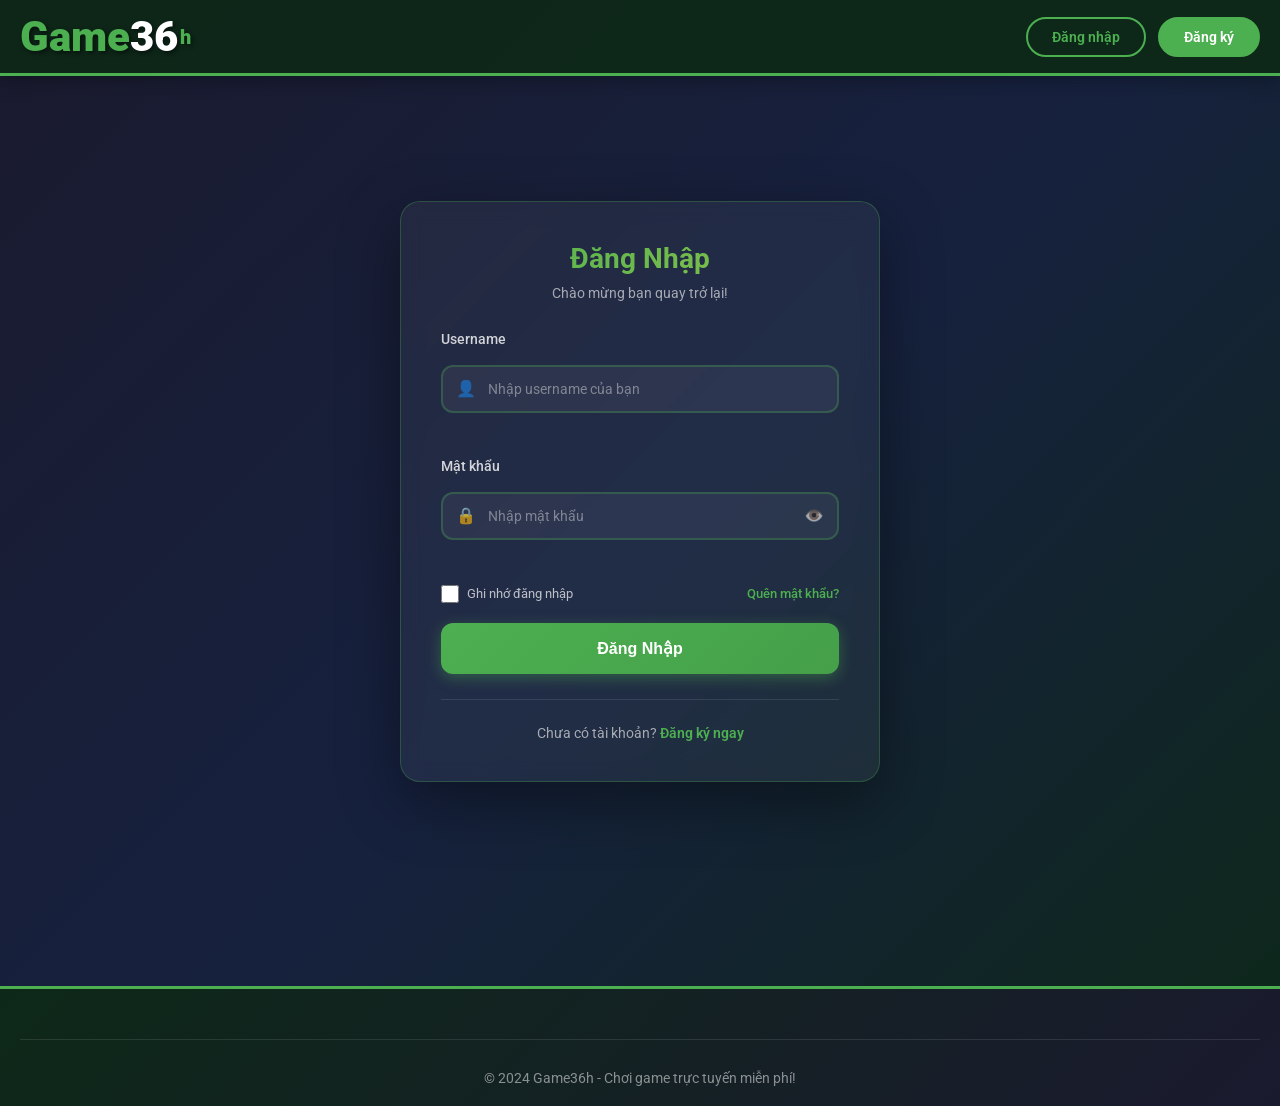
<file: frontend/login.html>
<!DOCTYPE html>
<html lang="vi">
<head>
    <meta charset="UTF-8">
    <meta name="viewport" content="width=device-width, initial-scale=1.0">
    <title>Đăng Nhập - Game36h</title>      
    <link rel="stylesheet" href="styles.css">
    <link rel="stylesheet" href="auth.css">
    <link href="https://fonts.googleapis.com/css2?family=Roboto:wght@400;500;700&display=swap" rel="stylesheet">
</head>
<body class="auth-page">
    <!-- Header -->
    <header class="header">
        <div class="header-container">
            <div class="logo">
                <a href="index.html">
                    <span class="logo-y">Game</span>
                    <span class="logo-8">36</span>
                    <span class="logo-com">h</span>
                </a>
            </div>
            <div class="header-actions">
                <a href="register.html" class="btn-register">Đăng ký</a>
            </div>
        </div>
    </header>

    <!-- Auth Container -->
    <main class="auth-container">
        <div class="auth-box">
            <div class="auth-header">
                <h1>Đăng Nhập</h1>
                <p>Chào mừng bạn quay trở lại!</p>
            </div>

<form class="auth-form" id="loginForm">
    <div class="form-group">
        <label for="username">Username</label>
        <div class="input-wrapper">
            <span class="input-icon">👤</span>
            <input 
                type="text" 
                id="username" 
                name="username" 
                placeholder="Nhập username của bạn" 
                required
            >
        </div>
    </div>

                <div class="form-group">
                    <label for="password">Mật khẩu</label>
                    <div class="input-wrapper">
                        <span class="input-icon">🔒</span>
                        <input type="password" id="password" name="password" placeholder="Nhập mật khẩu" required>
                        <button type="button" class="toggle-password" onclick="togglePassword('password')">
                            👁️
                        </button>
                    </div>
                </div>

                <div class="form-options">
                    <label class="remember-me">
                        <input type="checkbox" name="remember">
                        <span>Ghi nhớ đăng nhập</span>
                    </label>
                    <a href="forgot-password.html" class="forgot-password">Quên mật khẩu?</a>
                </div>

                <button type="submit" class="btn-auth">Đăng Nhập</button>
            </form>

            <!-- <div class="auth-divider">
                <span>hoặc đăng nhập với</span>
            </div>

            <div class="social-login">
                <button class="btn-social google">
                    <span class="social-icon">G</span>
                    <span>Google</span>
                </button>
                <button class="btn-social facebook">
                    <span class="social-icon">f</span>
                    <span>Facebook</span>
                </button>
            </div> -->

            <div class="auth-footer">
                <p>Chưa có tài khoản? <a href="register.html">Đăng ký ngay</a></p>
            </div>
        </div>
    </main>

    <!-- Footer -->
    <footer class="footer">
        <div class="footer-container">
            <div class="footer-bottom">
                <p>© 2024 Game36h - Chơi game trực tuyến miễn phí!</p>
            </div>
        </div>
    </footer>

    <script src="api.js"></script>
    <script src="main.js"></script>
    <script>
        function togglePassword(inputId) {
            const input = document.getElementById(inputId);
            input.type = input.type === 'password' ? 'text' : 'password';
        }
    </script>
</body>
</html>
</file>
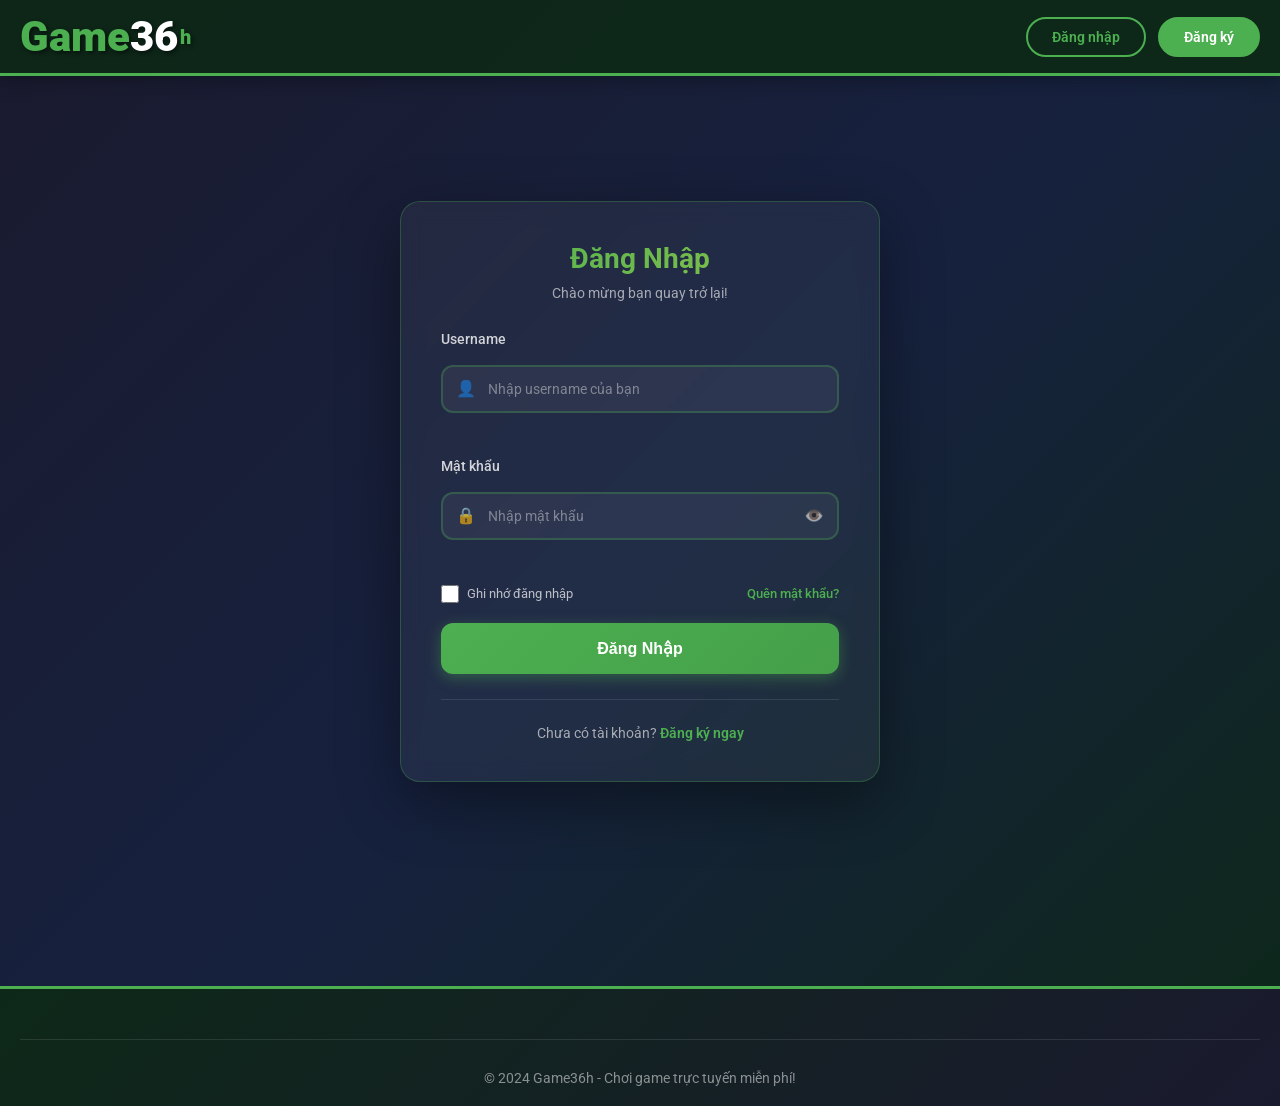
<file: frontend/my-games.html>
<!DOCTYPE html>
<html lang="vi">
<head>
    <meta charset="UTF-8">
    <meta name="viewport" content="width=device-width, initial-scale=1.0">
    <title>Quản Lý Game Của Tôi - GAME36H.COM</title>
    <link rel="stylesheet" href="styles.css">
    <link rel="stylesheet" href="profile.css">
    <link rel="stylesheet" href="my-games.css">
    <link href="https://fonts.googleapis.com/css2?family=Roboto:wght@400;500;700&display=swap" rel="stylesheet">
</head>
<body>
    <!-- Header -->
    <header class="header">
        <div class="header-container">
            <div class="logo">
                <a href="index.html">
                    <span class="logo-y">GAME</span>
                    <span class="logo-8">36H</span>
                    <span class="logo-com">.COM</span>
                </a>
            </div>
            <div class="search-box">
                <input type="text" placeholder="Tìm kiếm game...">
                <button class="search-btn">
                    <svg width="20" height="20" viewBox="0 0 24 24" fill="none" stroke="currentColor" stroke-width="2">
                        <circle cx="11" cy="11" r="8"></circle>
                        <path d="m21 21-4.35-4.35"></path>
                    </svg>
                </button>
            </div>
            <div class="header-actions">
                <a href="login.html" class="btn-login">Đăng nhập</a>
                <a href="register.html" class="btn-register">Đăng ký</a>
            </div>
        </div>
    </header>

    <!-- My Games Content -->
    <main class="main-content">
        <div class="profile-container">
            <!-- Page Header -->
            <div class="my-games-header">
                <h1>Quản Lý Game Của Tôi</h1>
                <button class="btn-upload-game" onclick="openUploadModal()">
                    <span>⬆️</span> Đăng tải game mới
                </button>
            </div>

            <!-- Stats -->
            <div class="my-games-stats">
                <div class="stat-card">
                    <span class="stat-number" id="totalGames">0</span>
                    <span class="stat-label">Tổng game</span>
                </div>
                <div class="stat-card">
                    <span class="stat-number" id="activeGames">0</span>
                    <span class="stat-label">Đang hoạt động</span>
                </div>
                <div class="stat-card">
                    <span class="stat-number" id="totalViews">0</span>
                    <span class="stat-label">Tổng lượt chơi</span>
                </div>
                <div class="stat-card">
                    <span class="stat-number" id="totalRating">0</span>
                    <span class="stat-label">Đánh giá trung bình</span>
                </div>
            </div>

            <!-- Games Table -->
            <div class="games-table-container">
                <table class="games-table" id="gamesTable">
                    <thead>
                        <tr>
                            <th>Game</th>
                            <th>Thể loại</th>
                            <th>Lượt chơi</th>
                            <th>Đánh giá</th>
                            <th>Trạng thái</th>
                            <th>Ngày đăng</th>
                            <th>Thao tác</th>
                        </tr>
                    </thead>
                    <tbody id="gamesTableBody">
                        <!-- Games will be loaded here -->
                    </tbody>
                </table>

                <!-- Empty State -->
                <div class="empty-state" id="emptyState" style="display: none;">
                    <div class="empty-icon">🎮</div>
                    <h3>Chưa có game nào</h3>
                    <p>Bạn chưa đăng tải game nào. Hãy đăng game đầu tiên của bạn ngay!</p>
                    <button class="btn-upload-game" onclick="openUploadModal()">
                        <span>⬆️</span> Đăng game ngay
                    </button>
                </div>
            </div>
        </div>
    </main>

    <!-- Upload Game Modal -->
    <div class="modal-overlay" id="uploadModal" style="display: none;">
        <div class="modal">
            <div class="modal-header">
                <h2>Đăng Tải Game Mới</h2>
                <button class="modal-close" onclick="closeUploadModal()">&times;</button>
            </div>
            <div class="modal-body">
                <form id="uploadGameForm" enctype="multipart/form-data">
                    <div class="form-group">
                        <label for="gameTitle">Tên game *</label>
                        <input type="text" id="gameTitle" name="title" required 
                               placeholder="Nhập tên game">
                    </div>

                    <div class="form-group">
                        <label>Thể loại *</label>
                        <div class="category-checkboxes" id="gameCategoryCheckboxes">
                            <!-- Categories will be loaded dynamically -->
                        </div>
                    </div>

                    <div class="form-group">
                        <label for="gameDescription">Mô tả</label>
                        <textarea id="gameDescription" name="description" rows="4"
                                  placeholder="Mô tả về game của bạn..."></textarea>
                    </div>

                    <div class="form-group">
                        <label>Loại game *</label>
                        <div class="radio-group">
                            <label class="radio-label">
                                <input type="radio" name="uploadType" value="link" checked 
                                       onchange="toggleUploadType('link')">
                                <span>Link game</span>
                            </label>
                            <label class="radio-label">
                                <input type="radio" name="uploadType" value="file" 
                                       onchange="toggleUploadType('file')">
                                <span>File game (ZIP/HTML)</span>
                            </label>
                        </div>
                    </div>

                    <div class="form-group" id="linkInputGroup">
                        <label for="gameUrl">URL game *</label>
                        <input type="url" id="gameUrl" name="game_url" 
                               placeholder="https://example.com/game">
                    </div>

                    <div class="form-group" id="fileInputGroup" style="display: none;">
                        <label for="gameFile">File game *</label>
                        <div class="file-upload">
                            <input type="file" id="gameFile" name="game_file" 
                                   accept=".zip,.html,.htm">
                            <div class="file-upload-area">
                                <span class="file-icon">📁</span>
                                <span class="file-text">Kéo thả file hoặc click để chọn</span>
                                <span class="file-hint">Hỗ trợ: .zip, .html</span>
                            </div>
                        </div>
                    </div>

                    <div class="form-group">
                        <label for="gameThumbnail">Thumbnail</label>
                        <div class="file-upload">
                            <input type="file" id="gameThumbnail" name="thumbnail" 
                                   accept="image/*">
                            <div class="file-upload-area thumbnail-area">
                                <span class="file-icon">🖼️</span>
                                <span class="file-text">Chọn ảnh thumbnail</span>
                                <span class="file-hint">Tỷ lệ 16:9, tối đa 2MB</span>
                            </div>
                        </div>
                        <div class="thumbnail-preview" id="thumbnailPreview"></div>
                    </div>

                    <div class="form-actions">
                        <button type="button" class="btn-cancel" onclick="closeUploadModal()">
                            Hủy
                        </button>
                        <button type="submit" class="btn-submit" id="submitUploadBtn">
                            <span>⬆️</span> Đăng tải
                        </button>
                    </div>
                </form>
            </div>
        </div>
    </div>

    <!-- Edit Game Modal -->
    <div class="modal-overlay" id="editModal" style="display: none;">
        <div class="modal">
            <div class="modal-header">
                <h2>Chỉnh Sửa Game</h2>
                <button class="modal-close" onclick="closeEditModal()">&times;</button>
            </div>
            <div class="modal-body">
                <form id="editGameForm">
                    <input type="hidden" id="editGameId">
                    
                    <div class="form-group">
                        <label for="editGameTitle">Tên game *</label>
                        <input type="text" id="editGameTitle" name="title" required>
                    </div>

                    <div class="form-group">
                        <label>Thể loại *</label>
                        <div class="category-checkboxes" id="editGameCategoryCheckboxes">
                            <!-- Categories will be loaded dynamically -->
                        </div>
                    </div>

                    <div class="form-group">
                        <label for="editGameDescription">Mô tả</label>
                        <textarea id="editGameDescription" name="description" rows="4"></textarea>
                    </div>

                    <div class="form-group">
                        <label for="editGameUrl">URL game</label>
                        <input type="url" id="editGameUrl" name="game_url">
                    </div>

                    <div class="form-actions">
                        <button type="button" class="btn-delete" id="deleteGameBtn" onclick="deleteFromEdit()" style="margin-right: auto;">
                            <span>🗑️</span> Xóa game
                        </button>
                        <div>
                            <button type="button" class="btn-cancel" onclick="closeEditModal()">
                                Hủy
                            </button>
                            <button type="submit" class="btn-submit" id="submitEditBtn">
                                <span>💾</span> Lưu thay đổi
                            </button>
                        </div>
                    </div>
                </form>
            </div>
        </div>
    </div>

    <!-- Delete Confirmation Modal -->
    <div class="modal-overlay" id="deleteModal" style="display: none;">
        <div class="modal modal-small">
            <div class="modal-header">
                <h2>Xác Nhận Xóa</h2>
                <button class="modal-close" onclick="closeDeleteModal()">&times;</button>
            </div>
            <div class="modal-body">
                <p class="confirm-text">
                    Bạn có chắc chắn muốn xóa game <strong id="deleteGameName"></strong>?
                    <br>Hành động này không thể hoàn tác.
                </p>
                <div class="form-actions">
                    <button type="button" class="btn-cancel" onclick="closeDeleteModal()">
                        Hủy
                    </button>
                    <button type="button" class="btn-delete" onclick="confirmDelete()">
                        <span>🗑️</span> Xóa game
                    </button>
                </div>
            </div>
        </div>
    </div>

    <!-- Footer -->
    <footer class="footer">
        <div class="footer-container">
            <div class="footer-bottom">
                <p>© 2024 Y8.COM - Chơi game trực tuyến miễn phí!</p>
            </div>
        </div>
    </footer>

    <script src="api.js"></script>
    <script src="main.js"></script>
<script>
// ================= AUTH UI =================
function updateHeaderActions() {
    const headerActions = document.querySelector('.header-actions');
    if (!headerActions) return;

    if (API.Auth.isLoggedIn()) {
        const user = API.Auth.getCurrentUser();
        headerActions.innerHTML = `
            <a href="profile.html" class="user-avatar-link">
                <img src="${user?.avatar || 'https://api.dicebear.com/7.x/avataaars/svg?seed=' + (user?.username || 'User')}" alt="Avatar" class="header-avatar">
            </a>
            <span class="username">${user?.username || 'User'}</span>
            // <button class="btn-register" onclick="API.Auth.logout()">Đăng xuất</button>
        `;
    }
}

let myGames = [];
let deleteGameId = null;
let categories = [];

// INIT
document.addEventListener('DOMContentLoaded', () => {
    updateHeaderActions();
    if (!window.API.Auth.isLoggedIn()) {
        window.location.href = 'login.html?redirect=my-games.html';
        return;
    }

    loadCategories();
    loadMyGames();
    setupEventListeners();
});

// ================= LOAD DATA =================
async function loadMyGames() {
    try {
        const result = await window.API.UserGames.getMyGames();

        // FIX: lấy content từ pageable
        myGames = result.content || [];

        updateStats();
        renderGamesTable();
    } catch (error) {
        console.error(error);
        showToast('Không thể tải danh sách game', 'error');
    }
}

// ================= STATS =================
function updateStats() {
    const total = myGames.length;

    const active = myGames.filter(g => g.status === 'APPROVED').length;

    const totalViews = myGames.reduce((sum, g) => sum + (g.views || 0), 0);

    const avgRating = total > 0
        ? (myGames.reduce((sum, g) => sum + (g.averageRating || 0), 0) / total).toFixed(1)
        : 0;

    document.getElementById('totalGames').textContent = total;
    document.getElementById('activeGames').textContent = active;
    document.getElementById('totalViews').textContent = formatNumber(totalViews);
    document.getElementById('totalRating').textContent = avgRating;
}

// ================= TABLE =================
function renderGamesTable() {
    const tbody = document.getElementById('gamesTableBody');
    const emptyState = document.getElementById('emptyState');
    const table = document.getElementById('gamesTable');

    if (myGames.length === 0) {
        table.style.display = 'none';
        emptyState.style.display = 'block';
        return;
    }

    table.style.display = 'table';
    emptyState.style.display = 'none';

    tbody.innerHTML = myGames.map(game => `
        <tr>
            <td>
                <div class="game-info-cell">
                    <img src="${game.thumbnail || 'placeholder.jpg'}" class="game-thumb-small">
                    <div class="game-info-text">
                        <span class="game-name">${game.title}</span>
                        <a href="${game.gameUrl}" target="_blank" class="view-link">Xem →</a>
                    </div>
                </div>
            </td>
            <td>${game.category?.name || 'Chưa phân loại'}</td>
            <td>${formatNumber(game.views || 0)}</td>
            <td><span class="rating-badge">⭐ ${game.averageRating || '0.0'}</span></td>
            <td>
                <span class="status-badge ${game.status === 'APPROVED' ? 'active' : 'inactive'}">
                    ${game.status === 'APPROVED' ? '🟢 Hoạt động' : '⚪ Ẩn'}
                </span>
            </td>
            <td>${formatDate(game.createdAt)}</td>
            <td>
                <div class="action-buttons">
                    <button onclick="openEditModal(${game.id})">✏️</button>
                    <button onclick="openDeleteModal(${game.id})">🗑️</button>
                </div>
            </td>
        </tr>
    `).join('');
}

// ================= CATEGORY =================
async function loadCategories() {
    try {
        const result = await window.API.Categories.getCategories();
        categories = result || [];

        const populateCheckboxes = (containerId) => {
            const container = document.getElementById(containerId);
            container.innerHTML = categories.map(c => `
                <div class="checkbox-item">
                    <input type="checkbox" name="categories" value="${c.id}" id="cat_${c.id}">
                    <label for="cat_${c.id}">${c.name}</label>
                </div>
            `).join('');
        };

        populateCheckboxes('gameCategoryCheckboxes');
        populateCheckboxes('editGameCategoryCheckboxes');
    } catch (e) {
        console.error(e);
    }
}

// ================= UPLOAD =================
async function handleUpload(e) {
    e.preventDefault();

    try {
        // Validate at least one category is selected
        const selectedCategories = document.querySelectorAll('#gameCategoryCheckboxes input[type="checkbox"]:checked');
        if (selectedCategories.length === 0) {
            showToast('Vui lòng chọn ít nhất 1 thể loại', 'error');
            return;
        }

        const formData = new FormData(e.target);

        await window.API.UserGames.uploadGameFile(formData);

        showToast('Upload thành công', 'success');
        closeUploadModal();
        loadMyGames();
        
        // Reset form
        e.target.reset();
        // Uncheck all categories
        document.querySelectorAll('#gameCategoryCheckboxes input[type="checkbox"]').forEach(cb => cb.checked = false);
    } catch (err) {
        console.error(err);
        showToast('Upload thất bại: ' + err.message, 'error');
    }
}

// ================= EDIT =================
function openEditModal(id) {
    const game = myGames.find(g => g.id === id);
    if (!game) return;

    document.getElementById('editGameId').value = game.id;
    document.getElementById('editGameTitle').value = game.title;
    document.getElementById('editGameDescription').value = game.description || '';
    document.getElementById('editGameUrl').value = game.gameUrl || '';

    // Uncheck all categories first
    const checkboxes = document.querySelectorAll('#editGameCategoryCheckboxes input[type="checkbox"]');
    checkboxes.forEach(cb => cb.checked = false);

    // Check current categories
    if (game.category) {
        const categoryCheckbox = document.querySelector(`#editGameCategoryCheckboxes input[value="${game.category.id}"]`);
        if (categoryCheckbox) {
            categoryCheckbox.checked = true;
        }
    }

    document.getElementById('editModal').style.display = 'flex';
}

async function handleEdit(e) {
    e.preventDefault();

    try {
        const id = parseInt(document.getElementById('editGameId').value);

        // Get selected categories
        const categoryCheckboxes = document.querySelectorAll('#editGameCategoryCheckboxes input[type="checkbox"]:checked');
        const categoryIds = Array.from(categoryCheckboxes).map(cb => parseInt(cb.value));

        if (categoryIds.length === 0) {
            showToast('Vui lòng chọn ít nhất 1 thể loại', 'error');
            return;
        }

        const data = {
            title: document.getElementById('editGameTitle').value,
            categoryIds: categoryIds,  // Send as array
            description: document.getElementById('editGameDescription').value,
            gameUrl: document.getElementById('editGameUrl').value
        };

        await window.API.UserGames.updateGame(id, data);

        showToast('Cập nhật thành công', 'success');
        closeEditModal();
        loadMyGames();
    } catch (e) {
        console.error(e);
        showToast('Lỗi update: ' + e.message, 'error');
    }
}

// ================= DELETE =================
function deleteFromEdit() {
    const gameId = parseInt(document.getElementById('editGameId').value);
    openDeleteModal(gameId);
}

function openDeleteModal(id) {
    const game = myGames.find(g => g.id === id);
    deleteGameId = id;

    document.getElementById('deleteGameName').textContent = game.title;
    document.getElementById('deleteModal').style.display = 'flex';
}

async function confirmDelete() {
    try {
        await window.API.UserGames.deleteGame(deleteGameId);

        showToast('Đã xóa', 'success');
        closeDeleteModal();
        loadMyGames();
    } catch {
        showToast('Xóa lỗi', 'error');
    }
}

// ================= UI =================
function closeEditModal() {
    document.getElementById('editModal').style.display = 'none';
}
function closeUploadModal() {
    document.getElementById('uploadModal').style.display = 'none';
}
function closeDeleteModal() {
    document.getElementById('deleteModal').style.display = 'none';
}

function showToast(msg, type = 'info') {
    const t = document.createElement('div');
    t.className = 'toast ' + type;
    t.textContent = msg;
    document.body.appendChild(t);
    setTimeout(() => t.remove(), 3000);
}

// ================= UTILS =================
function formatNumber(num) {
    return num.toLocaleString();
}

function formatDate(dateStr) {
    const d = new Date(dateStr);
    return d.toLocaleDateString('vi-VN');
}

function setupEventListeners() {
    document.getElementById('uploadGameForm')
        .addEventListener('submit', handleUpload);

    document.getElementById('editGameForm')
        .addEventListener('submit', handleEdit);
}
</script>
</body>
</html>
</file>
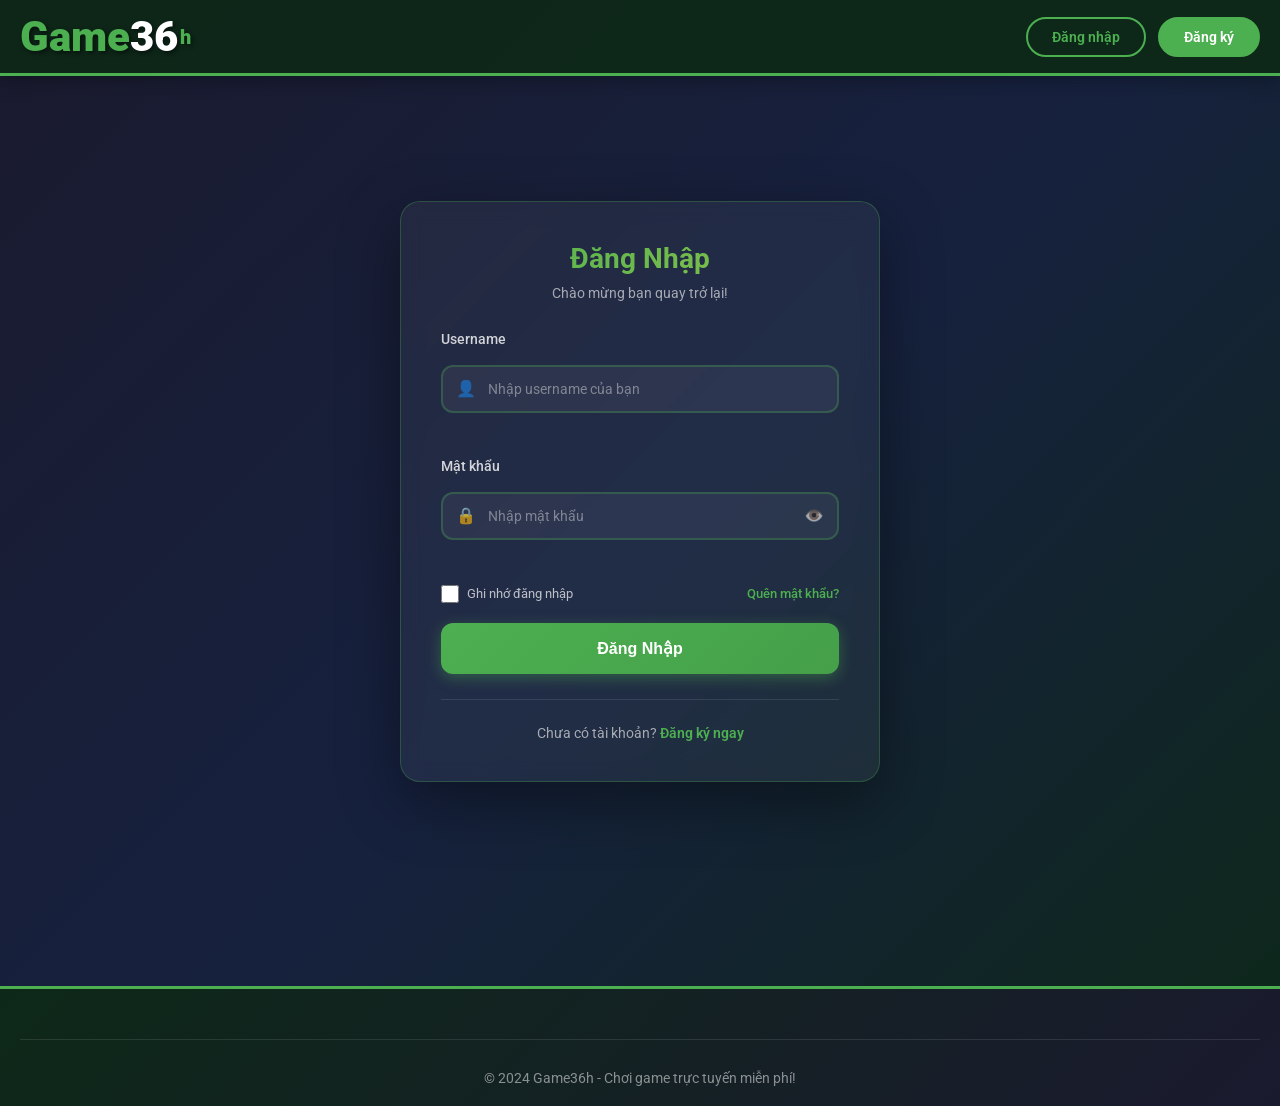
<file: frontend/profile.html>
<!DOCTYPE html>
<html lang="vi">
<head>
    <meta charset="UTF-8">
    <meta name="viewport" content="width=device-width, initial-scale=1.0">
    <title>Hồ sơ của tôi - Game36h</title>
    <link rel="stylesheet" href="styles.css">
    <link rel="stylesheet" href="profile.css">
    <link href="https://fonts.googleapis.com/css2?family=Roboto:wght@400;500;700&display=swap" rel="stylesheet">
</head>
<body>
    <!-- Header -->
    <header class="header">
        <div class="header-container">
            <div class="logo">
                <a href="index.html">
                    <span class="logo-y">Game</span>
                    <span class="logo-8">36</span>
                    <span class="logo-com">h</span>
                </a>
            </div>
            <div class="search-box">
                <input type="text" id="searchInput" placeholder="Tìm kiếm game...">
                <button class="search-btn" onclick="searchGames()">
                    <svg width="20" height="20" viewBox="0 0 24 24" fill="none" stroke="currentColor" stroke-width="2">
                        <circle cx="11" cy="11" r="8"></circle>
                        <path d="m21 21-4.35-4.35"></path>
                    </svg>
                </button>
            </div>
            <div class="header-actions">
                <a href="login.html" class="btn-login">Đăng nhập</a>
                <a href="register.html" class="btn-register">Đăng ký</a>
            </div>
        </div>
    </header>



    <!-- Profile Content -->
    <main class="main-content">
        <div class="profile-container">
            <!-- Profile Header -->
            <section class="profile-header">
                <div class="profile-avatar-section">
                    <div class="profile-avatar">
                        <img src="https://api.dicebear.com/7.x/avataaars/svg?seed=User123" alt="Profile Avatar">
                        <button class="change-avatar-btn">📷</button>
                    </div>
                    <div class="profile-info">
                        <h1 class="profile-name">GameMaster</h1>
                        <p class="profile-email">gamemaster@email.com</p>
                        <span class="profile-role" id="profileRole">Thành viên</span>
                        <p class="profile-joined" id="profileJoined">Tham gia: --</p>
                    </div>
                </div>
                <div class="profile-stats">
                    <div class="profile-stat">
                        <span class="stat-number" id="statGames">0</span>
                        <span class="stat-label">Game đã chơi</span>
                    </div>
                    <div class="profile-stat">
                        <span class="stat-number" id="statFavorites">0</span>
                        <span class="stat-label">Yêu thích</span>
                    </div>
                </div>
            </section>

            <!-- Profile Tabs -->
            <div class="profile-tabs">
                <button class="tab-btn active" data-tab="favorites">⭐ Yêu thích</button>
                <button class="tab-btn" data-tab="history">🕐 Lịch sử</button>
                <button class="tab-btn" data-tab="my-games">🎮 Game của tôi</button>
                <button class="tab-btn" data-tab="upload">⬆️ Upload Game</button>
                <button class="tab-btn" data-tab="settings">⚙️ Cài đặt</button>
            </div>

            <!-- Tab Content -->
            <div class="tab-content">
                <!-- Favorites Tab -->
                <div id="favorites" class="tab-panel active">
                    <h2>Game yêu thích (<span id="favoritesCount">0</span>)</h2>
                    <div class="games-grid" id="favoritesGrid">
                        <div class="loading">Đang tải...</div>
                    </div>
                </div>

                <!-- History Tab -->
                <div id="history" class="tab-panel">
                    <h2>Lịch sử chơi game</h2>
                    <div class="history-list" id="historyList">
                        <div class="loading">Đang tải...</div>
                    </div>
                </div>

                <!-- Settings Tab -->
                <div id="settings" class="tab-panel">
                    <h2>Cài đặt tài khoản</h2>
                    <form class="settings-form" id="settingsForm">
                        <div class="form-group">
                            <label>Tên đăng nhập</label>
                            <input type="text" id="settingsUsername" disabled>
                        </div>
                        <div class="form-group">
                            <label>Email</label>
                            <input type="email" id="settingsEmail">
                        </div>
                        <div class="form-group">
                            <label>Mật khẩu hiện tại</label>
                            <input type="password" id="currentPassword" placeholder="Nhập mật khẩu hiện tại">
                        </div>
                        <div class="form-group">
                            <label>Mật khẩu mới</label>
                            <input type="password" id="newPassword" placeholder="Nhập mật khẩu mới">
                        </div>
                        <div class="form-group">
                            <label>Xác nhận mật khẩu mới</label>
                            <input type="password" id="confirmPassword" placeholder="Nhập lại mật khẩu mới">
                        </div>
                        <button type="submit" class="btn-save">Lưu thay đổi</button>
                    </form>
                </div>

                <!-- My Games Tab -->
                <div id="my-games" class="tab-panel">
                    <h2>Game của tôi</h2>
                    <div class="games-list" id="myGamesList">
                        <div class="loading">Đang tải...</div>
                    </div>
                </div>

                <!-- Upload Game Tab -->
                <div id="upload" class="tab-panel">
                    <h2>Upload Game Mới</h2>
                    <form class="upload-form" id="uploadGameForm">
                        <div class="form-group">
                            <label>Tên game *</label>
                            <input type="text" id="gameTitle" placeholder="Nhập tên game" required>
                        </div>
                        <div class="form-group">
                            <label>Mô tả</label>
                            <textarea id="gameDescription" placeholder="Mô tả ngắn về game (tùy chọn)" rows="3"></textarea>
                        </div>
                        <div class="form-group">
                            <label>Thể loại *</label>
                            <select id="gameCategory" required>
                                <option value="">Chọn thể loại</option>
                            </select>
                        </div>
                        <div class="form-group">
                            <label>URL game *</label>
                            <input type="url" id="gameUrl" placeholder="https://example.com/game" required>
                            <small class="form-hint">Link đến game (iframe URL hoặc trang web)</small>
                        </div>
                        <div class="form-group">
                            <label>Thumbnail URL</label>
                            <input type="url" id="gameThumbnail" placeholder="https://example.com/image.jpg">
                            <small class="form-hint">Link ảnh thumbnail (tùy chọn)</small>
                        </div>
                        <div class="form-notice">
                            <span class="notice-icon">ℹ️</span>
                            <span class="notice-text">Game của bạn sẽ ở trạng thái <strong>CHỜ DUYỆT</strong> sau khi upload. Admin sẽ kiểm tra và phê duyệt trong vòng 24h.</span>
                        </div>
                        <button type="submit" class="btn-upload">📤 Upload Game</button>
                    </form>
                </div>
            </div>
        </div>
    </main>

    <!-- Footer -->
    <footer class="footer">
        <div class="footer-container">
            <div class="footer-bottom">
                <p>© 2024 Game36h - Chơi game trực tuyến miễn phí!</p>
            </div>
        </div>
    </footer>

    <script src="api.js"></script>
    <script src="main.js"></script>
    <script>
        // ================= AUTH & UI =================
        document.addEventListener('DOMContentLoaded', () => {
            if (!API.Auth.isLoggedIn()) {
                window.location.href = 'login.html?redirect=profile.html';
                return;
            }
            updateHeaderActions();
            loadUserProfile();
            loadUserStats();
            loadFavorites();
            loadHistory();
            loadMyGames();
            loadCategoriesForUpload();
            initSettingsForm();
            initUploadForm();
        });

        function updateHeaderActions() {
            const headerActions = document.querySelector('.header-actions');
            if (!headerActions) return;

            if (API.Auth.isLoggedIn()) {
                const user = API.Auth.getCurrentUser();
                headerActions.innerHTML = `
                    <a href="profile.html" class="user-avatar-link">
                        <img src="${user?.avatar || 'https://api.dicebear.com/7.x/avataaars/svg?seed=' + (user?.username || 'User')}" alt="Avatar" class="header-avatar">
                    </a>
                    <span class="username">${user?.username || 'User'}</span>
                    <button class="btn-register" onclick="API.Auth.logout()">Đăng xuất</button>
                `;
            }
        }

        function searchGames() {
            const keyword = document.getElementById('searchInput').value.trim();
            if (keyword) {
                window.location.href = `search.html?q=${encodeURIComponent(keyword)}`;
            }
        }

        document.getElementById('searchInput')?.addEventListener('keypress', (e) => {
            if (e.key === 'Enter') searchGames();
        });

        function loadUserProfile() {
            const user = API.Auth.getCurrentUser();
            if (user) {
                document.querySelector('.profile-name').textContent = user.username || 'User';
                document.querySelector('.profile-email').textContent = user.email || '';
                document.querySelector('.profile-avatar img').src = user.avatar || `https://api.dicebear.com/7.x/avataaars/svg?seed=${user.username || 'User'}`;
                document.getElementById('profileRole').textContent = user.role || 'Thành viên';
                
                const joinedDate = user.created_at ? new Date(user.created_at).toLocaleDateString('vi-VN', { month: 'long', year: 'numeric' }) : '--';
                document.getElementById('profileJoined').textContent = `Tham gia: ${joinedDate}`;
                
                // Pre-fill settings form
                document.getElementById('settingsUsername').value = user.username || '';
                document.getElementById('settingsEmail').value = user.email || '';
            }
        }

        async function loadUserStats() {
            try {
                const user = API.Auth.getCurrentUser();
                const userId = user?.id;
                if (!userId) return;
                
                const [favoritesRes, historyRes] = await Promise.all([
                    API.Favorites.getUserFavorites(userId).catch(() => ({ content: [] })),
                    API.History.getUserHistory(userId).catch(() => ({ content: [] }))
                ]);
                
                const favorites = favoritesRes.content || favoritesRes.data || [];
                const history = historyRes.content || historyRes.data || [];
                
                document.getElementById('statFavorites').textContent = favorites.length || 0;
                document.getElementById('statGames').textContent = history.length || 0;
            } catch (err) {
                console.error('Error loading stats:', err);
            }
        }

        async function loadFavorites() {
            const grid = document.getElementById('favoritesGrid');
            try {
                const user = API.Auth.getCurrentUser();
                const userId = user?.id;
                if (!userId) {
                    grid.innerHTML = '<div class="error">Vui lòng đăng nhập</div>';
                    return;
                }
                
                const result = await API.Favorites.getUserFavorites(userId);
                const favorites = result.content || result.data || [];
                
                document.getElementById('favoritesCount').textContent = favorites.length;
                
                if (favorites.length === 0) {
                    grid.innerHTML = '<div class="empty-state">Chưa có game yêu thích nào</div>';
                    return;
                }
                
                grid.innerHTML = favorites.map(fav => {
                    const thumbnail = fav.gameThumbnail && fav.gameThumbnail.trim() !== '' 
                        ? fav.gameThumbnail 
                        : 'https://via.placeholder.com/300?text=No+Image';
                    return `
                        <div class="game-card" data-favorite-id="${fav.id}" data-game-id="${fav.gameId}">
                            <div class="game-thumb">
                                <img src="${thumbnail}" alt="${fav.gameTitle || 'Game'}" onerror="this.onerror=null; this.src='https://via.placeholder.com/300?text=No+Image'">
                                <div class="game-overlay">
                                    <button class="play-btn" onclick="playGame('${fav.gameId}')">Chơi ngay</button>
                                </div>
                                <button class="remove-favorite" title="Xóa khỏi yêu thích" onclick="removeFavorite('${fav.id}', this)">❤️</button>
                            </div>
                            <div class="game-info">
                                <h3 class="game-title">${fav.gameTitle || 'Game'}</h3>
                                <div class="game-meta">
                                    <span class="rating">⭐ ${fav.averageRating ? fav.averageRating.toFixed(1) : '0.0'}</span>
                                    <span class="plays">👁 ${formatNumber(fav.views || 0)}</span>
                                </div>
                            </div>
                        </div>
                    `;
                }).join('');
            } catch (err) {
                console.error('Error loading favorites:', err);
                grid.innerHTML = '<div class="error">Không thể tải danh sách yêu thích</div>';
            }
        }

        async function loadHistory() {
            const list = document.getElementById('historyList');
            try {
                const user = API.Auth.getCurrentUser();
                const userId = user?.id;
                if (!userId) {
                    list.innerHTML = '<div class="error">Vui lòng đăng nhập</div>';
                    return;
                }
                
                const result = await API.History.getUserHistory(userId);
                const history = result.content || result.data || [];
                
                if (history.length === 0) {
                    list.innerHTML = '<div class="empty-state">Chưa có lịch sử chơi game</div>';
                    return;
                }
                
                list.innerHTML = history.map(item => {
                    const thumbnail = item.gameThumbnail && item.gameThumbnail.trim() !== '' 
                        ? item.gameThumbnail 
                        : 'https://via.placeholder.com/150?text=No+Image';
                    const playedAt = item.playedAt ? formatTimeAgo(new Date(item.playedAt)) : '';
                    return `
                        <div class="history-item" data-history-id="${item.id}">
                            <div class="history-thumb">
                                <img src="${thumbnail}" alt="${item.gameTitle || 'Game'}" onerror="this.onerror=null; this.src='https://via.placeholder.com/150?text=No+Image'">
                            </div>
                            <div class="history-info">
                                <h4>${item.gameTitle || 'Game'}</h4>
                                <p>Chơi lần cuối: ${playedAt}</p>
                            </div>
                            <button onclick="playGame('${item.gameId}')" class="btn-play-again">Chơi lại</button>
                        </div>
                    `;
                }).join('');
            } catch (err) {
                console.error('Error loading history:', err);
                list.innerHTML = '<div class="error">Không thể tải lịch sử</div>';
            }
        }

        async function playGame(gameId) {
            // Add to history if logged in
            if (API.Auth.isLoggedIn()) {
                try {
                    await API.History.addToHistory(gameId);
                    console.log('Added to history');
                } catch (err) {
                    console.error('Failed to add history:', err);
                }
            }
            
            // Increment views
            try {
                await API.Games.incrementViews(gameId);
            } catch (err) {
                console.error('Failed to increment views:', err);
            }
            
            // Navigate to game page
            window.location.href = `game.html?id=${gameId}`;
        }

        async function removeFavorite(favoriteId, btn) {
            if (!confirm('Xóa game này khỏi danh sách yêu thích?')) return;
            try {
                await API.Favorites.removeFavoriteById(favoriteId);
                const gameCard = btn.closest('.game-card');
                gameCard.remove();
                
                // Update count
                const currentCount = parseInt(document.getElementById('favoritesCount').textContent);
                document.getElementById('favoritesCount').textContent = Math.max(0, currentCount - 1);
                document.getElementById('statFavorites').textContent = Math.max(0, currentCount - 1);
                
                // Check if empty
                const grid = document.getElementById('favoritesGrid');
                if (grid.children.length === 0) {
                    grid.innerHTML = '<div class="empty-state">Chưa có game yêu thích nào</div>';
                }
            } catch (err) {
                console.error('Error removing favorite:', err);
                alert('Không thể xóa khỏi yêu thích');
            }
        }

        function initSettingsForm() {
            const form = document.getElementById('settingsForm');
            const saveBtn = form.querySelector('.btn-save');
            
            form.addEventListener('submit', async (e) => {
                e.preventDefault();
                
                const email = document.getElementById('settingsEmail').value;
                const currentPassword = document.getElementById('currentPassword').value;
                const newPassword = document.getElementById('newPassword').value;
                const confirmPassword = document.getElementById('confirmPassword').value;
                
                // Loading state
                const originalBtnText = saveBtn.textContent;
                saveBtn.disabled = true;
                saveBtn.textContent = 'Đang lưu...';
                
                try {
                    let message = '';
                    
                    // Update email if changed
                    const user = API.Auth.getCurrentUser();
                    if (email && email !== user.email) {
                        await API.Auth.updateProfile({ email });
                        // Update localStorage
                        user.email = email;
                        localStorage.setItem('user', JSON.stringify(user));
                        message += 'Email đã cập nhật. ';
                    }
                    
                    // Change password if provided
                    if (newPassword) {
                        if (newPassword !== confirmPassword) {
                            alert('Mật khẩu mới không khớp');
                            saveBtn.disabled = false;
                            saveBtn.textContent = originalBtnText;
                            return;
                        }
                        if (!currentPassword) {
                            alert('Vui lòng nhập mật khẩu hiện tại');
                            saveBtn.disabled = false;
                            saveBtn.textContent = originalBtnText;
                            return;
                        }
                        await API.Auth.changePassword({ currentPassword, newPassword });
                        message += 'Mật khẩu đã đổi thành công!';
                    }
                    
                    alert(message || 'Cập nhật thành công!');
                    
                    // Clear password fields
                    document.getElementById('currentPassword').value = '';
                    document.getElementById('newPassword').value = '';
                    document.getElementById('confirmPassword').value = '';
                    
                    // Update UI
                    document.querySelector('.profile-email').textContent = email || user.email;
                } catch (err) {
                    console.error('Error updating settings:', err);
                    const errorMsg = err.message || 'Lỗi không xác định';
                    if (errorMsg.includes('Current password is incorrect')) {
                        alert('Mật khẩu hiện tại không đúng');
                    } else if (errorMsg.includes('Password')) {
                        alert('Lỗi mật khẩu: ' + errorMsg);
                    } else {
                        alert('Cập nhật thất bại: ' + errorMsg);
                    }
                } finally {
                    saveBtn.disabled = false;
                    saveBtn.textContent = originalBtnText;
                }
            });
        }

        // Tab switching
        const tabBtns = document.querySelectorAll('.tab-btn');
        const tabPanels = document.querySelectorAll('.tab-panel');

        tabBtns.forEach(btn => {
            btn.addEventListener('click', () => {
                const tabId = btn.dataset.tab;
                
                tabBtns.forEach(b => b.classList.remove('active'));
                tabPanels.forEach(p => p.classList.remove('active'));
                
                btn.classList.add('active');
                document.getElementById(tabId).classList.add('active');
            });
        });

        // Helper functions
        function getGradientForGame(id) {
            const gradients = [
                'linear-gradient(135deg, #667eea 0%, #764ba2 100%)',
                'linear-gradient(135deg, #f093fb 0%, #f5576c 100%)',
                'linear-gradient(135deg, #4facfe 0%, #00f2fe 100%)',
                'linear-gradient(135deg, #43e97b 0%, #38f9d7 100%)',
                'linear-gradient(135deg, #fa709a 0%, #fee140 100%)',
                'linear-gradient(135deg, #30cfd0 0%, #330867 100%)',
            ];
            return gradients[(id || 0) % gradients.length];
        }

        function formatNumber(num) {
            if (num >= 1000000) return (num / 1000000).toFixed(1) + 'M';
            if (num >= 1000) return (num / 1000).toFixed(1) + 'K';
            return num;
        }

        function formatTimeAgo(date) {
            const now = new Date();
            const diff = Math.floor((now - date) / 1000);
            
            if (diff < 60) return 'Vừa xong';
            if (diff < 3600) return `${Math.floor(diff / 60)} phút trước`;
            if (diff < 86400) return `${Math.floor(diff / 3600)} giờ trước`;
            if (diff < 604800) return `${Math.floor(diff / 86400)} ngày trước`;
            if (diff < 2592000) return `${Math.floor(diff / 604800)} tuần trước`;
            return date.toLocaleDateString('vi-VN');
        }

        // ================= MY GAMES =================
        async function loadMyGames() {
            const list = document.getElementById('myGamesList');
            try {
                const user = API.Auth.getCurrentUser();
                if (!user?.id) {
                    list.innerHTML = '<div class="error">Vui lòng đăng nhập</div>';
                    return;
                }
                
                const result = await API.UserGames.getMyGames();
                const games = result.content || result.data || [];
                
                if (games.length === 0) {
                    list.innerHTML = '<div class="empty-state">Bạn chưa upload game nào. Hãy upload game mới!</div>';
                    return;
                }
                
                list.innerHTML = games.map(game => {
                    const statusClass = game.status?.toLowerCase() || 'pending';
                    const statusText = {
                        'PENDING': '⏳ Chờ duyệt',
                        'APPROVED': '✅ Đã duyệt',
                        'REJECTED': '❌ Từ chối'
                    }[game.status] || 'Chờ duyệt';
                    
                    return `
                        <div class="game-item" data-game-id="${game.id}">
                            <div class="game-thumb-small">
                                <img src="${game.thumbnail || 'placeholder.jpg'}" alt="${game.title}">
                            </div>
                            <div class="game-info">
                                <h4>${game.title}</h4>
                                <p class="game-category">${game.category?.name || 'Không rõ'}</p>
                                <span class="game-status ${statusClass}">${statusText}</span>
                            </div>
                            <div class="game-stats">
                                <span>👁 ${formatNumber(game.views || 0)}</span>
                                <span>⭐ ${game.averageRating || 0}</span>
                            </div>
                        </div>
                    `;
                }).join('');
            } catch (err) {
                console.error('Error loading my games:', err);
                list.innerHTML = '<div class="error">Không thể tải danh sách game</div>';
            }
        }

        // ================= UPLOAD GAME =================
        async function loadCategoriesForUpload() {
            try {
                const categories = await API.Categories.getCategories();
                const select = document.getElementById('gameCategory');
                
                categories.forEach(cat => {
                    const option = document.createElement('option');
                    option.value = cat.id;
                    option.textContent = cat.name;
                    select.appendChild(option);
                });
            } catch (err) {
                console.error('Error loading categories:', err);
            }
        }

        function initUploadForm() {
            const form = document.getElementById('uploadGameForm');
            const uploadBtn = form.querySelector('.btn-upload');
            
            form.addEventListener('submit', async (e) => {
                e.preventDefault();
                
                const gameData = {
                    title: document.getElementById('gameTitle').value,
                    description: document.getElementById('gameDescription').value,
                    category_id: parseInt(document.getElementById('gameCategory').value),
                    game_url: document.getElementById('gameUrl').value,
                    thumbnail: document.getElementById('gameThumbnail').value || null
                };
                
                // Loading state
                const originalBtnText = uploadBtn.textContent;
                uploadBtn.disabled = true;
                uploadBtn.textContent = 'Đang upload...';
                
                try {
                    await API.UserGames.uploadGame(gameData);
                    alert('Game đã được upload! Game của bạn đang ở trạng thái CHỜ DUYỆT. Admin sẽ kiểm tra và phê duyệt trong vòng 24h.');
                    
                    // Reset form
                    form.reset();
                    
                    // Reload my games tab
                    loadMyGames();
                    
                    // Switch to my games tab
                    document.querySelector('[data-tab="my-games"]').click();
                } catch (err) {
                    console.error('Error uploading game:', err);
                    alert('Upload thất bại: ' + (err.message || 'Lỗi không xác định'));
                } finally {
                    uploadBtn.disabled = false;
                    uploadBtn.textContent = originalBtnText;
                }
            });
        }
    </script>
</body>
</html>
</file>
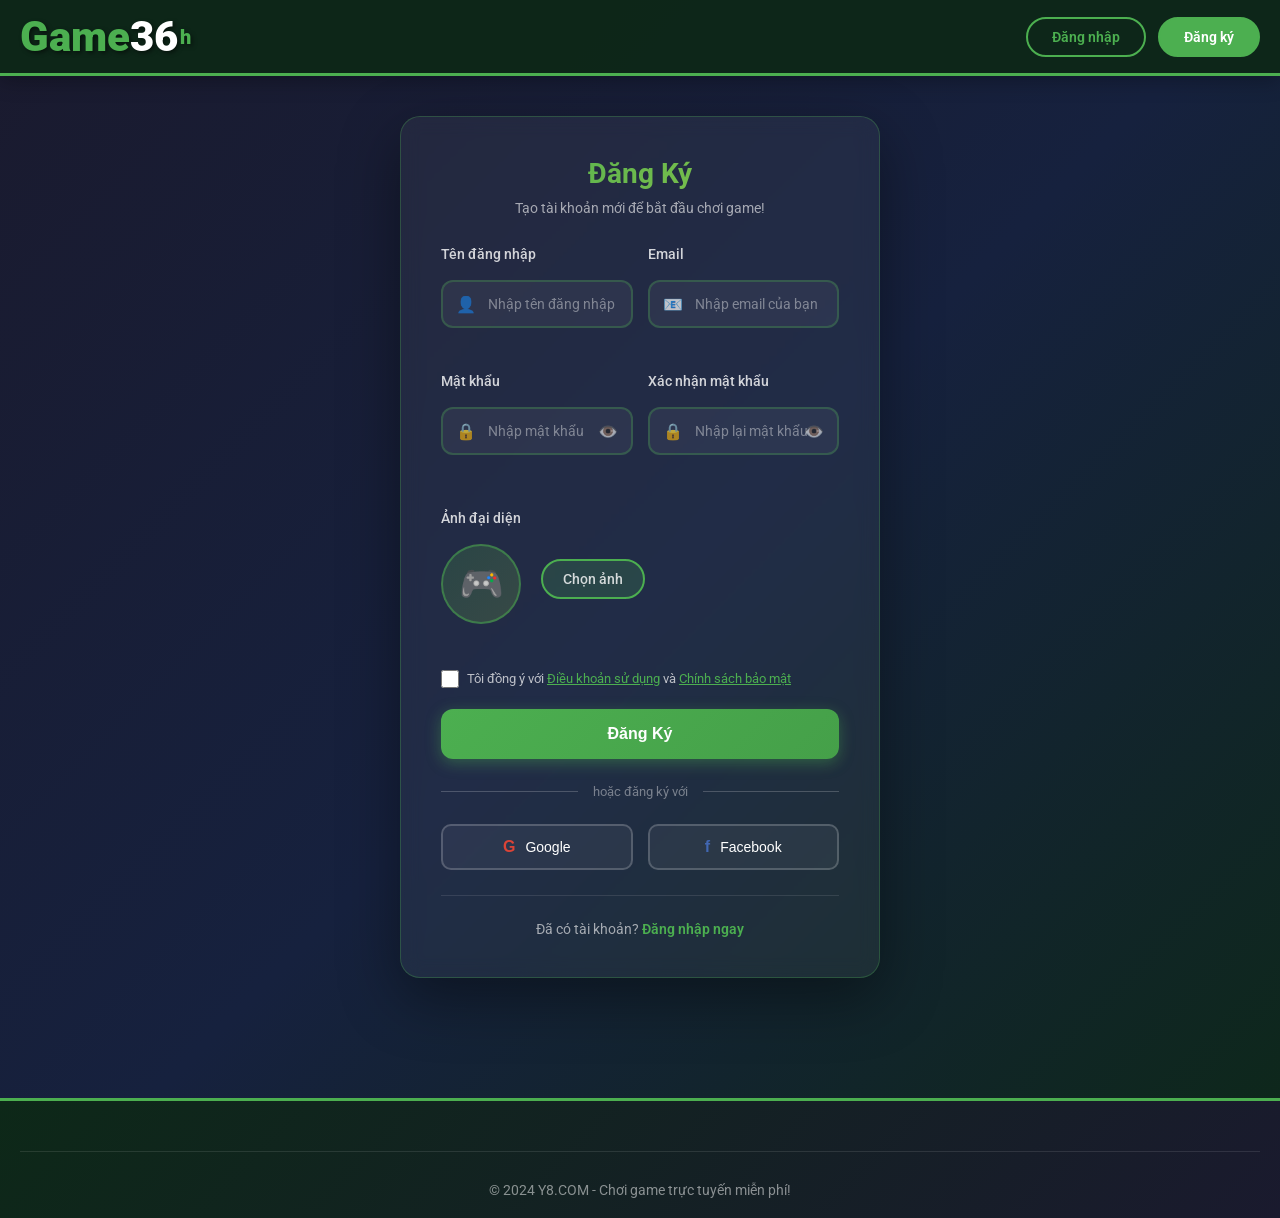
<file: frontend/register.html>
<!DOCTYPE html>
<html lang="vi">
<head>
    <meta charset="UTF-8">
    <meta name="viewport" content="width=device-width, initial-scale=1.0">
    <title>Đăng Ký - Game36h</title>
    <link rel="stylesheet" href="styles.css">
    <link rel="stylesheet" href="auth.css">
    <link href="https://fonts.googleapis.com/css2?family=Roboto:wght@400;500;700&display=swap" rel="stylesheet">
</head>
<body class="auth-page">
    <!-- Header -->
    <header class="header">
        <div class="header-container">
            <div class="logo">
                <a href="index.html">
                    <span class="logo-y">Game</span>
                    <span class="logo-8">36</span>
                    <span class="logo-com">h</span>
                </a>
            </div>
            <div class="header-actions">
                <a href="login.html" class="btn-login">Đăng nhập</a>
            </div>
        </div>
    </header>

    <!-- Auth Container -->
    <main class="auth-container">
        <div class="auth-box">
            <div class="auth-header">
                <h1>Đăng Ký</h1>
                <p>Tạo tài khoản mới để bắt đầu chơi game!</p>
            </div>

            <form class="auth-form" id="registerForm">
                <div class="form-row">
                    <div class="form-group">
                        <label for="username">Tên đăng nhập</label>
                        <div class="input-wrapper">
                            <span class="input-icon">👤</span>
                            <input type="text" id="username" name="username" placeholder="Nhập tên đăng nhập" required>
                        </div>
                    </div>
                    <div class="form-group">
                        <label for="email">Email</label>
                        <div class="input-wrapper">
                            <span class="input-icon">📧</span>
                            <input type="email" id="email" name="email" placeholder="Nhập email của bạn" required>
                        </div>
                    </div>
                </div>

                <div class="form-row">
                    <div class="form-group">
                        <label for="password">Mật khẩu</label>
                        <div class="input-wrapper">
                            <span class="input-icon">🔒</span>
                            <input type="password" id="password" name="password" placeholder="Nhập mật khẩu" required minlength="6">
                            <button type="button" class="toggle-password" onclick="togglePassword('password')">
                                👁️
                            </button>
                        </div>
                    </div>
                    <div class="form-group">
                        <label for="confirmPassword">Xác nhận mật khẩu</label>
                        <div class="input-wrapper">
                            <span class="input-icon">🔒</span>
                            <input type="password" id="confirmPassword" name="confirmPassword" placeholder="Nhập lại mật khẩu" required>
                            <button type="button" class="toggle-password" onclick="togglePassword('confirmPassword')">
                                👁️
                            </button>
                        </div>
                    </div>
                </div>

                <div class="form-group avatar-upload">
                    <label>Ảnh đại diện</label>
                    <div class="avatar-preview-wrapper">
                        <div class="avatar-preview" id="avatarPreview">
                            <span>🎮</span>
                        </div>
                        <div class="avatar-upload-btn">
                            <input type="file" id="avatar" name="avatar" accept="image/*" onchange="previewAvatar(event)">
                            <label for="avatar" class="btn-upload">Chọn ảnh</label>
                        </div>
                    </div>
                </div>

                <div class="form-options">
                    <label class="agree-terms">
                        <input type="checkbox" name="agree" required>
                        <span>Tôi đồng ý với <a href="#">Điều khoản sử dụng</a> và <a href="#">Chính sách bảo mật</a></span>
                    </label>
                </div>

                <button type="submit" class="btn-auth">Đăng Ký</button>
            </form>

            <div class="auth-divider">
                <span>hoặc đăng ký với</span>
            </div>

            <div class="social-login">
                <button class="btn-social google">
                    <span class="social-icon">G</span>
                    <span>Google</span>
                </button>
                <button class="btn-social facebook">
                    <span class="social-icon">f</span>
                    <span>Facebook</span>
                </button>
            </div>

            <div class="auth-footer">
                <p>Đã có tài khoản? <a href="login.html">Đăng nhập ngay</a></p>
            </div>
        </div>
    </main>

    <!-- Footer -->
    <footer class="footer">
        <div class="footer-container">
            <div class="footer-bottom">
                <p>© 2024 Y8.COM - Chơi game trực tuyến miễn phí!</p>
            </div>
        </div>
    </footer>

    <script src="api.js"></script>
    <script src="main.js"></script>
    <script>
        function togglePassword(inputId) {
            const input = document.getElementById(inputId);
            input.type = input.type === 'password' ? 'text' : 'password';
        }

        function previewAvatar(event) {
            const file = event.target.files[0];
            if (file) {
                const reader = new FileReader();
                reader.onload = function(e) {
                    document.getElementById('avatarPreview').innerHTML = `<img src="${e.target.result}" alt="Avatar">`;
                };
                reader.readAsDataURL(file);
            }
        }
    </script>
</body>
</html>
</file>
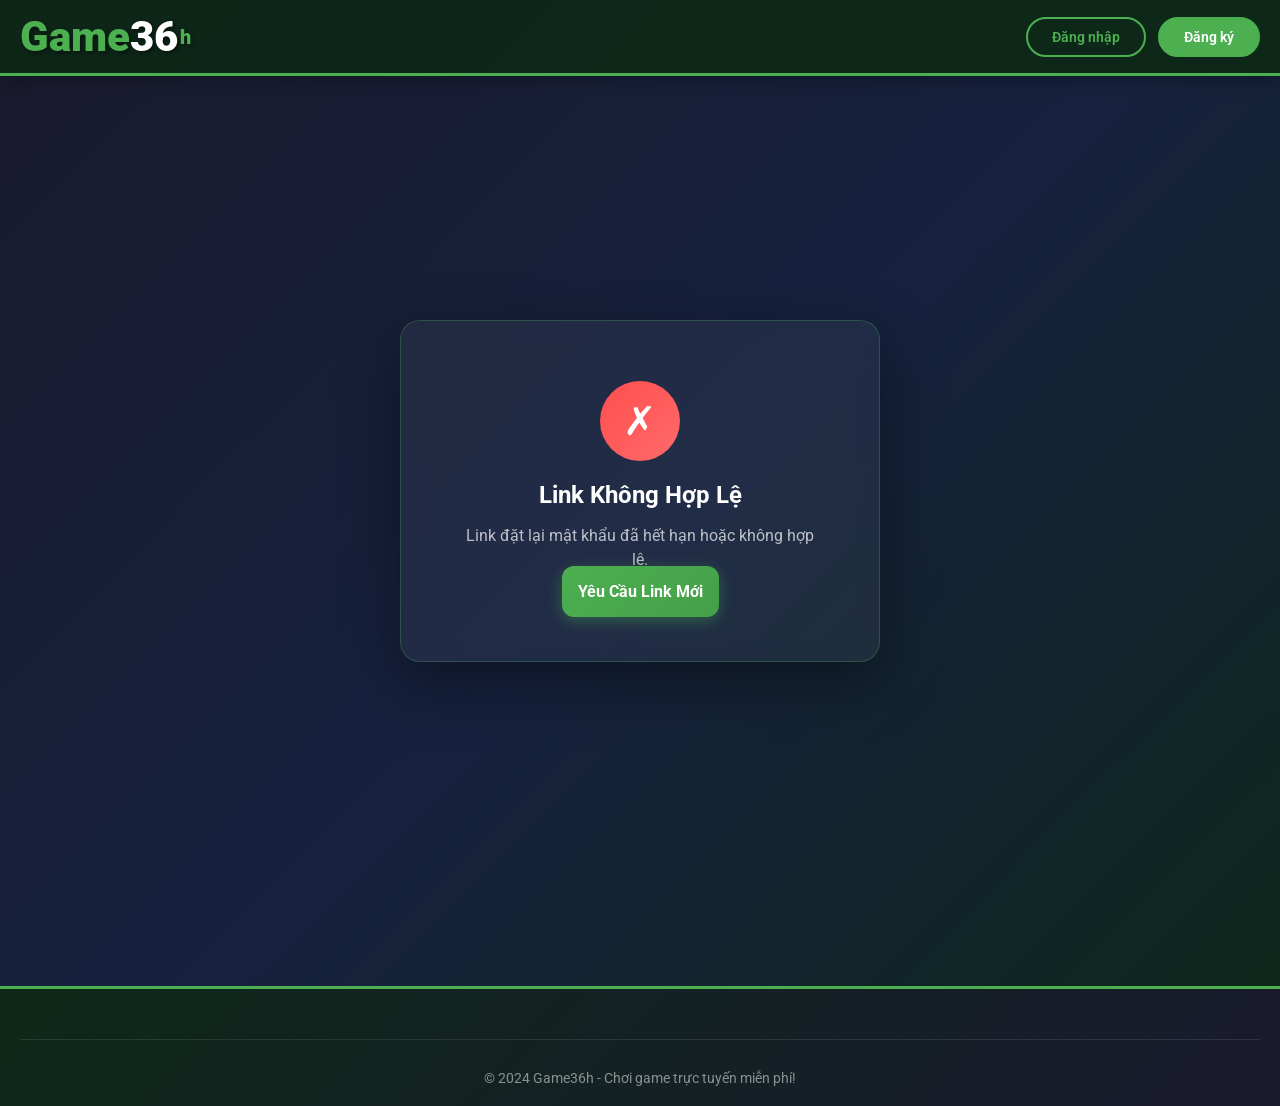
<file: frontend/reset-password.html>
<!DOCTYPE html>
<html lang="vi">
<head>
    <meta charset="UTF-8">
    <meta name="viewport" content="width=device-width, initial-scale=1.0">
    <title>Đặt Lại Mật Khẩu - Game36h</title>
    <link rel="stylesheet" href="styles.css">
    <link rel="stylesheet" href="auth.css">
    <link href="https://fonts.googleapis.com/css2?family=Roboto:wght@400;500;700&display=swap" rel="stylesheet">
</head>
<body class="auth-page">
    <!-- Header -->
    <header class="header">
        <div class="header-container">
            <div class="logo">
                <a href="index.html">
                    <span class="logo-y">Game</span>
                    <span class="logo-8">36</span>
                    <span class="logo-com">h</span>
                </a>
            </div>
            <div class="header-actions">
                <a href="login.html" class="btn-register">Đăng nhập</a>
            </div>
        </div>
    </header>

    <!-- Auth Container -->
    <main class="auth-container">
        <div class="auth-box">
            <div id="loadingState" class="loading-state">
                <p>Đang kiểm tra token...</p>
            </div>

            <div id="invalidTokenState" class="error-state" style="display: none;">
                <div class="error-icon">✗</div>
                <h3>Link Không Hợp Lệ</h3>
                <p>Link đặt lại mật khẩu đã hết hạn hoặc không hợp lệ.</p>
                <a href="forgot-password.html" class="btn-auth" style="margin-top: 20px;">Yêu Cầu Link Mới</a>
            </div>

            <div id="resetFormState" style="display: none;">
                <div class="auth-header">
                    <h1>Đặt Lại Mật Khẩu</h1>
                    <p>Nhập mật khẩu mới của bạn</p>
                </div>

                <form class="auth-form" id="resetPasswordForm">
                    <div class="form-group">
                        <label for="newPassword">Mật khẩu mới</label>
                        <div class="input-wrapper">
                            <span class="input-icon">🔒</span>
                            <input 
                                type="password" 
                                id="newPassword" 
                                name="newPassword" 
                                placeholder="Nhập mật khẩu mới (tối thiểu 6 ký tự)" 
                                required
                                minlength="6"
                            >
                            <button type="button" class="toggle-password" onclick="togglePassword('newPassword')">
                                👁️
                            </button>
                        </div>
                    </div>

                    <div class="form-group">
                        <label for="confirmPassword">Xác nhận mật khẩu</label>
                        <div class="input-wrapper">
                            <span class="input-icon">🔒</span>
                            <input 
                                type="password" 
                                id="confirmPassword" 
                                name="confirmPassword" 
                                placeholder="Nhập lại mật khẩu mới" 
                                required
                                minlength="6"
                            >
                            <button type="button" class="toggle-password" onclick="togglePassword('confirmPassword')">
                                👁️
                            </button>
                        </div>
                    </div>

                    <button type="submit" class="btn-auth" id="submitBtn">Đặt Lại Mật Khẩu</button>
                </form>
            </div>

            <div id="successState" class="success-message" style="display: none;">
                <div class="success-icon">✓</div>
                <h3>Thành Công!</h3>
                <p>Mật khẩu của bạn đã được đặt lại thành công.</p>
                <a href="login.html" class="btn-auth" style="margin-top: 20px;">Đăng Nhập Ngay</a>
            </div>
        </div>
    </main>

    <!-- Footer -->
    <footer class="footer">
        <div class="footer-container">
            <div class="footer-bottom">
                <p>© 2024 Game36h - Chơi game trực tuyến miễn phí!</p>
            </div>
        </div>
    </footer>

    <script src="api.js"></script>
    <script src="main.js"></script>
    <script>
        const urlParams = new URLSearchParams(window.location.search);
        const token = urlParams.get('token');

        function togglePassword(inputId) {
            const input = document.getElementById(inputId);
            input.type = input.type === 'password' ? 'text' : 'password';
        }

        async function validateToken() {
            if (!token) {
                showInvalidToken();
                return;
            }

            try {
                const result = await API.Auth.validateResetToken(token);
                if (result.valid) {
                    showResetForm();
                } else {
                    showInvalidToken();
                }
            } catch (err) {
                console.error('Error validating token:', err);
                showInvalidToken();
            }
        }

        function showLoading() {
            document.getElementById('loadingState').style.display = 'block';
            document.getElementById('invalidTokenState').style.display = 'none';
            document.getElementById('resetFormState').style.display = 'none';
            document.getElementById('successState').style.display = 'none';
        }

        function showInvalidToken() {
            document.getElementById('loadingState').style.display = 'none';
            document.getElementById('invalidTokenState').style.display = 'block';
            document.getElementById('resetFormState').style.display = 'none';
            document.getElementById('successState').style.display = 'none';
        }

        function showResetForm() {
            document.getElementById('loadingState').style.display = 'none';
            document.getElementById('invalidTokenState').style.display = 'none';
            document.getElementById('resetFormState').style.display = 'block';
            document.getElementById('successState').style.display = 'none';
        }

        function showSuccess() {
            document.getElementById('loadingState').style.display = 'none';
            document.getElementById('invalidTokenState').style.display = 'none';
            document.getElementById('resetFormState').style.display = 'none';
            document.getElementById('successState').style.display = 'block';
        }

        // Validate token on page load
        validateToken();

        document.getElementById('resetPasswordForm').addEventListener('submit', async (e) => {
            e.preventDefault();
            
            const newPassword = document.getElementById('newPassword').value;
            const confirmPassword = document.getElementById('confirmPassword').value;
            const submitBtn = document.getElementById('submitBtn');
            
            if (newPassword.length < 6) {
                alert('Mật khẩu phải có ít nhất 6 ký tự');
                return;
            }
            
            if (newPassword !== confirmPassword) {
                alert('Mật khẩu xác nhận không khớp');
                return;
            }
            
            // Loading state
            submitBtn.disabled = true;
            submitBtn.textContent = 'Đang xử lý...';
            
            try {
                await API.Auth.resetPassword(token, newPassword);
                showSuccess();
            } catch (err) {
                console.error('Error:', err);
                alert('Không thể đặt lại mật khẩu: ' + (err.message || 'Vui lòng thử lại sau'));
                submitBtn.disabled = false;
                submitBtn.textContent = 'Đặt Lại Mật Khẩu';
            }
        });
    </script>
</body>
</html>
</file>
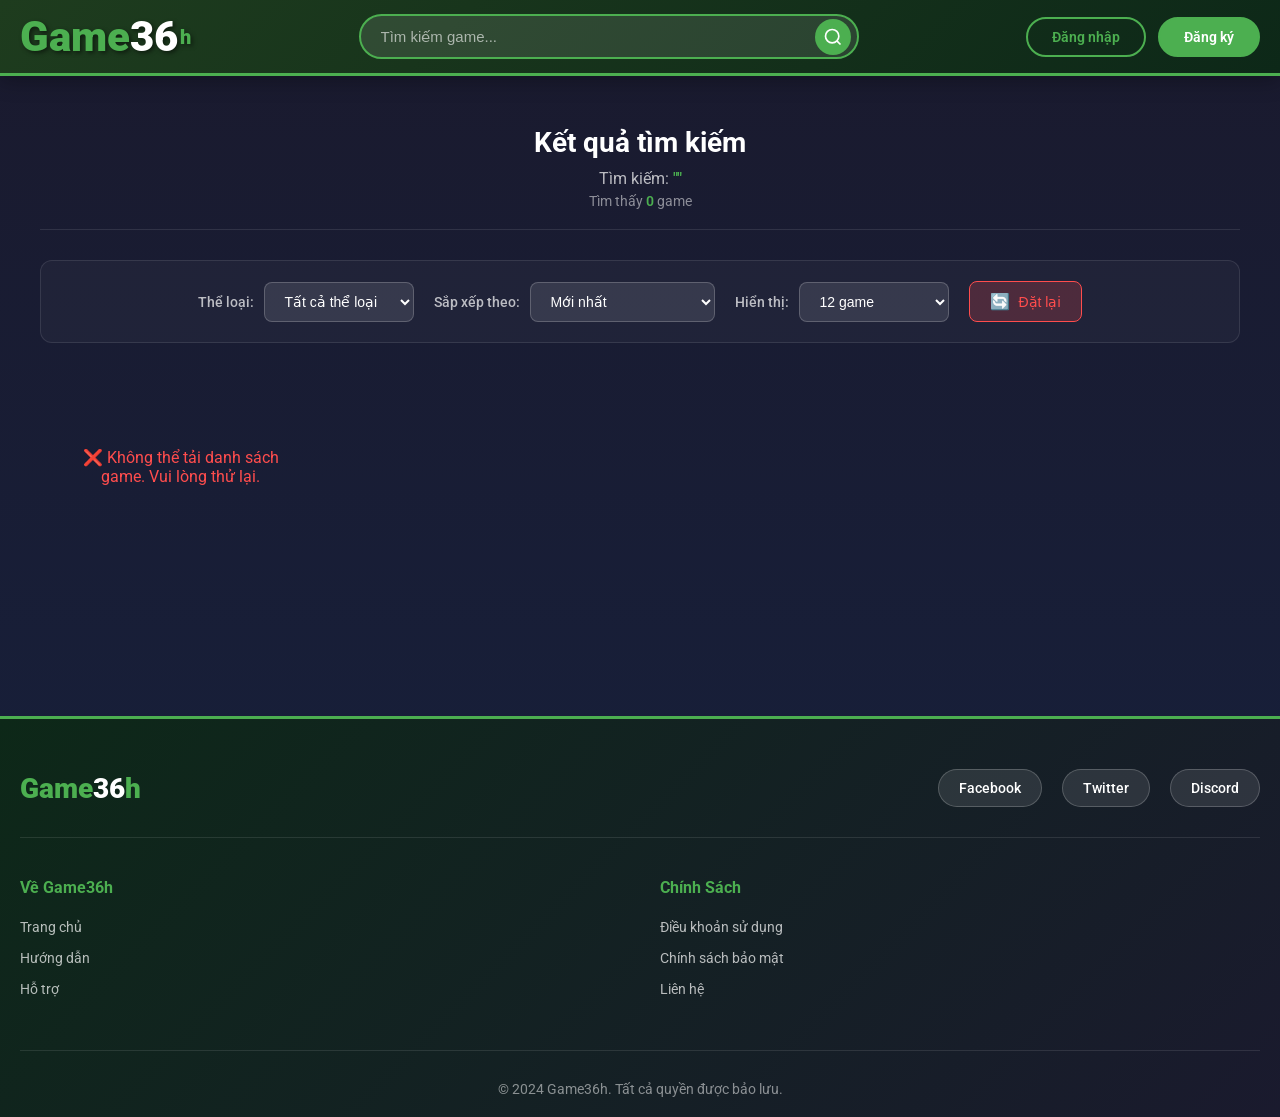
<file: frontend/search.html>
<!DOCTYPE html>
<html lang="vi">
<head>
    <meta charset="UTF-8">
    <meta name="viewport" content="width=device-width, initial-scale=1.0">
    <title>Tìm Kiếm Game - Y8.COM</title>
    <link rel="stylesheet" href="styles.css">
    <link rel="stylesheet" href="search.css">
    <link href="https://fonts.googleapis.com/css2?family=Roboto:wght@400;500;700&display=swap" rel="stylesheet">
</head>
<body>
    <!-- Header -->
    <header class="header">
        <div class="header-container">
            <div class="logo">
                <a href="index.html">
                    <span class="logo-y">Game</span>
                    <span class="logo-8">36</span>
                    <span class="logo-com">h</span>
                </a>
            </div>
            <div class="search-box">
                <input type="text" placeholder="Tìm kiếm game..." id="headerSearch">
                <button class="search-btn" onclick="searchFromHeader()">
                    <svg width="20" height="20" viewBox="0 0 24 24" fill="none" stroke="currentColor" stroke-width="2">
                        <circle cx="11" cy="11" r="8"></circle>
                        <path d="m21 21-4.35-4.35"></path>
                    </svg>
                </button>
            </div>
            <div class="header-actions">
                <a href="login.html" class="btn-login">Đăng nhập</a>
                <a href="register.html" class="btn-register">Đăng ký</a>
            </div>
        </div>
    </header>

    <!-- Search Content -->
    <main class="main-content">
        <div class="search-container">
            <!-- Search Header -->
            <div class="search-header">
                <h1>Kết quả tìm kiếm</h1>
                <p class="search-query">Tìm kiếm: <span id="searchQuery">""</span></p>
                <p class="results-count">Tìm thấy <span id="resultsCount">0</span> game</p>
            </div>

            <!-- Filters Section -->
            <div class="filters-section">
                <div class="filter-group">
                    <label>Thể loại:</label>
                    <select id="categoryFilter" onchange="applyFilters()">
                        <option value="">Tất cả thể loại</option>
                        <!-- Categories will be loaded dynamically -->
                    </select>
                </div>

                <div class="filter-group">
                    <label>Sắp xếp theo:</label>
                    <select id="sortFilter" onchange="applyFilters()">
                        <option value="newest">Mới nhất</option>
                        <option value="popular">Lượt chơi nhiều nhất</option>
                        <option value="rating">Đánh giá cao nhất</option>
                        <option value="name">Tên A-Z</option>
                    </select>
                </div>

                <div class="filter-group">
                    <label>Hiển thị:</label>
                    <select id="limitFilter" onchange="applyFilters()">
                        <option value="12">12 game</option>
                        <option value="24">24 game</option>
                        <option value="48">48 game</option>
                    </select>
                </div>

                <button class="btn-clear-filters" onclick="clearFilters()">
                    <span>🔄</span> Đặt lại
                </button>
            </div>

            <!-- Active Filters -->
            <div class="active-filters" id="activeFilters">
                <!-- Filters will be displayed here dynamically -->
            </div>

            <!-- Games Grid -->
            <div class="games-grid" id="gamesGrid">
                <!-- Games will be loaded here -->
            </div>

            <!-- Pagination -->
            <div class="pagination" id="pagination">
                <!-- Pagination buttons will be loaded here -->
            </div>

            <!-- No Results -->
            <div class="no-results" id="noResults" style="display: none;">
                <div class="no-results-icon">🔍</div>
                <h3>Không tìm thấy game nào</h3>
                <p>Hãy thử tìm kiếm với từ khóa khác hoặc thay đổi bộ lọc</p>
                <button class="btn-reset-search" onclick="clearFilters()">Xóa bộ lọc</button>
            </div>
        </div>
    </main>

    <!-- Footer -->
<!-- Footer -->
    <footer class="footer">
        <div class="footer-container">
            <div class="footer-top">
                <div class="footer-logo">
                    <span style="color: #4CAF50;">Game</span>
                    <span>36</span>
                    <span style="color: #4CAF50;">h</span>
                </div>
                <div class="footer-social">
                    <a href="#" class="social-link">Facebook</a>
                    <a href="#" class="social-link">Twitter</a>
                    <a href="#" class="social-link">Discord</a>
                </div>
            </div>
            <div class="footer-links">
                <div class="footer-column">
                    <h4>Về Game36h</h4>
                    <ul>
                        <li><a href="index.html">Trang chủ</a></li>
                        <li><a href="guide.html">Hướng dẫn</a></li>
                        <li><a href="support.html">Hỗ trợ</a></li>
                    </ul>
                </div>
                <div class="footer-column">
                    <h4>Chính Sách</h4>
                    <ul>
                        <li><a href="terms.html">Điều khoản sử dụng</a></li>
                        <li><a href="privacy.html">Chính sách bảo mật</a></li>
                        <li><a href="contact.html">Liên hệ</a></li>
                    </ul>
                </div>
            </div>
            <div class="footer-bottom">
                <p>&copy; 2024 Game36h. Tất cả quyền được bảo lưu.</p>
            </div>
        </div>
    </footer>

    <script src="api.js"></script>
    <script src="main.js"></script>
    <script>
        function updateHeaderActions() {
            const headerActions = document.querySelector('.header-actions');
            if (!headerActions) return;

            if (window.API.Auth.isLoggedIn()) {
                const user = window.API.Auth.getCurrentUser();
                headerActions.innerHTML = `
                    <div class="header-actions logged-in" id="headerActions">
                        <div class="user-dropdown">
                            <span class="username" id="username">Người dùng</span>
                            <div class="dropdown-menu">
                                <a href="profile.html">Thông tin cá nhân</a>
                                <a href="support.html">Hỗ trợ</a>
                                <hr>
                                <a href="#" class="logout" id="logoutBtn">Đăng xuất</a>
                            </div>
                        </div>
                    </div>
                `;
            }
        }

        let currentPage = 1;
        let totalPages = 1;
        let categories = [];
        let userFavorites = new Set(); // Store favorite game IDs
        let currentFilters = {
            q: '',
            category: '',
            sort: 'newest',
            limit: 12
        };

        // Load user favorites
        async function loadUserFavorites() {
            if (!window.API.Auth.isLoggedIn()) return;
            try {
                const user = window.API.Auth.getCurrentUser();
                const result = await window.API.Favorites.getUserFavorites(user.id);
                const favorites = result.content || result.data || [];
                userFavorites = new Set(favorites.map(fav => fav.gameId || fav.game?.id));
            } catch (err) {
                console.error('Error loading favorites:', err);
            }
        }

        // Initialize search page
        document.addEventListener('DOMContentLoaded', () => {
            updateHeaderActions();
            // Load categories first
            loadCategories();

            // Parse URL parameters
            const urlParams = new URLSearchParams(window.location.search);
            currentFilters.q = urlParams.get('q') || '';
            currentFilters.category = urlParams.get('category') || '';
            currentFilters.sort = urlParams.get('sort') || 'newest';
            currentPage = parseInt(urlParams.get('page')) || 1;

            // Set filter values
            if (currentFilters.q) {
                document.getElementById('searchQuery').textContent = `"${currentFilters.q}"`;
                document.getElementById('headerSearch').value = currentFilters.q;
            }
            if (currentFilters.sort) {
                document.getElementById('sortFilter').value = currentFilters.sort;
            }

            // Load games
            loadSearchResults();

            // Header search functionality
            document.getElementById('headerSearch').addEventListener('keypress', (e) => {
                if (e.key === 'Enter') searchFromHeader();
            });
        });

        async function loadCategories() {
            try {
                const result = await window.API.Categories.getCategories();
                categories = result.data || result.categories || result || [];
                
                const select = document.getElementById('categoryFilter');
                select.innerHTML = '<option value="">Tất cả thể loại</option>';
                
                categories.forEach(cat => {
                    const option = document.createElement('option');
                    option.value = cat.id || cat.slug || cat.code;
                    option.textContent = cat.name;
                    select.appendChild(option);
                });

                // Set selected value if from URL
                if (currentFilters.category) {
                    select.value = currentFilters.category;
                }
            } catch (error) {
                console.error('Error loading categories:', error);
            }
        }

        async function loadSearchResults() {
            const gamesGrid = document.getElementById('gamesGrid');
            const noResults = document.getElementById('noResults');
            const pagination = document.getElementById('pagination');

            showLoading(gamesGrid);

            // Load favorites first if logged in
            await loadUserFavorites();

            try {
                let result;
                
                if (currentFilters.q) {
                    // Search with query
                    result = await window.API.Games.getGames({
                        q: currentFilters.q,
                        category: currentFilters.category,
                        sort: currentFilters.sort,
                        page: currentPage - 1, // Spring page starts at 0
                        limit: currentFilters.limit
                    });
                } else if (currentFilters.category) {
                    // Filter by category only
                    result = await window.API.Games.getGamesByCategory(currentFilters.category);
                } else {
                    // Get all games with sorting
                    result = await window.API.Games.getGames({
                        sort: currentFilters.sort,
                        page: currentPage - 1, // Spring page starts at 0
                        limit: currentFilters.limit
                    });
                }

                console.log('Search result:', result); // Debug

                const games = result.content || result.data || result.games || [];
                const total = result.totalElements ?? result.total ?? games.length;

                console.log('Games:', games, 'Total:', total, 'Count:', games.length); // Debug

                document.getElementById('resultsCount').textContent = total;

                if (games.length === 0) {
                    gamesGrid.style.display = 'none';
                    pagination.style.display = 'none';
                    noResults.style.display = 'block';
                    return;
                }

                gamesGrid.style.display = 'grid';
                pagination.style.display = 'flex';
                noResults.style.display = 'none';

                // Render games
                gamesGrid.innerHTML = games.map(game => createGameCard(game)).join('');

                // Render pagination
                totalPages = Math.ceil(total / currentFilters.limit) || 1;
                renderPagination();

                // Update active filters display
                updateActiveFilters();

            } catch (error) {
                console.error('Error loading games:', error);
                showError(gamesGrid, 'Không thể tải danh sách game. Vui lòng thử lại.');
            }
        }

        function applyFilters() {
            currentFilters.category = document.getElementById('categoryFilter').value;
            currentFilters.sort = document.getElementById('sortFilter').value;
            currentFilters.limit = document.getElementById('limitFilter').value;
            currentPage = 1;

            // Update URL
            const url = new URL(window.location);
            if (currentFilters.q) url.searchParams.set('q', currentFilters.q);
            else url.searchParams.delete('q');
            
            if (currentFilters.category) url.searchParams.set('category', currentFilters.category);
            else url.searchParams.delete('category');
            
            url.searchParams.set('sort', currentFilters.sort);
            url.searchParams.delete('page');
            
            window.history.pushState({}, '', url);

            loadSearchResults();
        }

        function clearFilters() {
            document.getElementById('categoryFilter').value = '';
            document.getElementById('sortFilter').value = 'newest';
            document.getElementById('limitFilter').value = '12';
            document.getElementById('headerSearch').value = '';
            
            currentFilters = {
                q: '',
                category: '',
                sort: 'newest',
                limit: 12
            };
            currentPage = 1;

            window.history.pushState({}, '', 'search.html');
            document.getElementById('searchQuery').textContent = '""';
            
            loadSearchResults();
        }

        function searchFromHeader() {
            const query = document.getElementById('headerSearch').value.trim();
            if (query) {
                currentFilters.q = query;
                document.getElementById('searchQuery').textContent = `"${query}"`;
                
                const url = new URL(window.location);
                url.searchParams.set('q', query);
                window.history.pushState({}, '', url);
                
                loadSearchResults();
            }
        }

        function renderPagination() {
            const pagination = document.getElementById('pagination');
            if (totalPages <= 1) {
                pagination.style.display = 'none';
                return;
            }

            let html = '';
            
            // Previous button
            html += `<button class="page-btn ${currentPage === 1 ? 'disabled' : ''}" 
                           onclick="goToPage(${currentPage - 1})" ${currentPage === 1 ? 'disabled' : ''}>
                        ← Trước
                     </button>`;

            // Page numbers
            const startPage = Math.max(1, currentPage - 2);
            const endPage = Math.min(totalPages, currentPage + 2);

            if (startPage > 1) {
                html += `<button class="page-btn" onclick="goToPage(1)">1</button>`;
                if (startPage > 2) html += `<span class="page-ellipsis">...</span>`;
            }

            for (let i = startPage; i <= endPage; i++) {
                html += `<button class="page-btn ${i === currentPage ? 'active' : ''}" 
                               onclick="goToPage(${i})">${i}</button>`;
            }

            if (endPage < totalPages) {
                if (endPage < totalPages - 1) html += `<span class="page-ellipsis">...</span>`;
                html += `<button class="page-btn" onclick="goToPage(${totalPages})">${totalPages}</button>`;
            }

            // Next button
            html += `<button class="page-btn ${currentPage === totalPages ? 'disabled' : ''}" 
                           onclick="goToPage(${currentPage + 1})" ${currentPage === totalPages ? 'disabled' : ''}>
                        Sau →
                     </button>`;

            pagination.innerHTML = html;
        }

        function goToPage(page) {
            if (page < 1 || page > totalPages || page === currentPage) return;
            
            currentPage = page;
            
            const url = new URL(window.location);
            url.searchParams.set('page', page);
            window.history.pushState({}, '', url);
            
            loadSearchResults();
            window.scrollTo({ top: 0, behavior: 'smooth' });
        }

        function updateActiveFilters() {
            const container = document.getElementById('activeFilters');
            const filters = [];

            if (currentFilters.category) {
                const category = categories.find(c => 
                    (c.id || c.slug || c.code).toString() === currentFilters.category
                );
                filters.push({ type: 'category', label: category?.name || currentFilters.category });
            }

            if (currentFilters.sort !== 'newest') {
                const sortName = document.querySelector(`#sortFilter option[value="${currentFilters.sort}"]`).text;
                filters.push({ type: 'sort', label: sortName });
            }

            if (filters.length === 0) {
                container.innerHTML = '';
                return;
            }

            container.innerHTML = `
                <span class="filter-label">Đang lọc:</span>
                ${filters.map(f => `
                    <span class="filter-tag">
                        ${f.label}
                        <button onclick="removeFilter('${f.type}')">×</button>
                    </span>
                `).join('')}
            `;
        }

        function removeFilter(type) {
            if (type === 'category') {
                document.getElementById('categoryFilter').value = '';
            } else if (type === 'sort') {
                document.getElementById('sortFilter').value = 'newest';
            }
            applyFilters();
        }

        // Override createGameCard to use custom playGame
        function createGameCard(game) {
            const isFavorite = userFavorites.has(game.id);
            
            return `
                <div class="game-card ${game.featured ? 'featured' : ''}" data-game-id="${game.id}">
                    <div class="game-thumb">
                        <img src="${game.thumbnail || 'placeholder.jpg'}" alt="${game.title}" class="game-image">
                        <div class="game-overlay">
                            <button class="play-btn" onclick="playGame(${game.id})">Chơi ngay</button>
                        </div>
                        ${window.API.Auth.isLoggedIn() ? `
                            <button class="favorite-btn ${isFavorite ? 'active' : ''}" 
                                    onclick="toggleFavorite(event, ${game.id}, this)"
                                    data-game-id="${game.id}"
                                    title="${isFavorite ? 'Xóa khỏi yêu thích' : 'Thêm vào yêu thích'}">
                                ❤️
                            </button>
                        ` : ''}
                    </div>
                    <div class="game-info">
                        <h3 class="game-title" onclick="playGame(${game.id})">${game.title}</h3>
                        <div class="game-meta">
                            <span class="rating">⭐ ${game.averageRating || game.rating || '4.5'}</span>
                            <span class="plays">👁 ${formatNumber(game.views || 0)}</span>
                        </div>
                    </div>
                </div>
            `;
        }

        async function toggleFavorite(event, gameId, btn) {
            event.stopPropagation();
            if (!window.API.Auth.isLoggedIn()) {
                alert('Vui lòng đăng nhập để thêm vào yêu thích');
                return;
            }
            try {
                await window.API.Favorites.toggleFavorite(gameId);
                // Toggle UI
                btn.classList.toggle('active');
                const isActive = btn.classList.contains('active');
                btn.title = isActive ? 'Xóa khỏi yêu thích' : 'Thêm vào yêu thích';
                // Update cache
                if (isActive) {
                    userFavorites.add(gameId);
                } else {
                    userFavorites.delete(gameId);
                }
            } catch (err) {
                console.error('Error toggling favorite:', err);
                alert('Không thể thêm vào yêu thích');
            }
        }

        async function playGame(gameId) {
            // Add to history if logged in
            if (window.API.Auth.isLoggedIn()) {
                try {
                    await window.API.History.addToHistory(gameId);
                    console.log('Added to history');
                } catch (err) {
                    console.error('Failed to add history:', err);
                }
            }
            
            // Increment views
            try {
                await window.API.Games.incrementViews(gameId);
            } catch (err) {
                console.error('Failed to increment views:', err);
            }
            
            window.location.href = `game.html?id=${gameId}`;
        }

        function formatNumber(num) {
            if (num >= 1000000) return (num / 1000000).toFixed(1) + 'M';
            if (num >= 1000) return (num / 1000).toFixed(1) + 'K';
            return num;
        }
    </script>
</body>
</html>
</file>
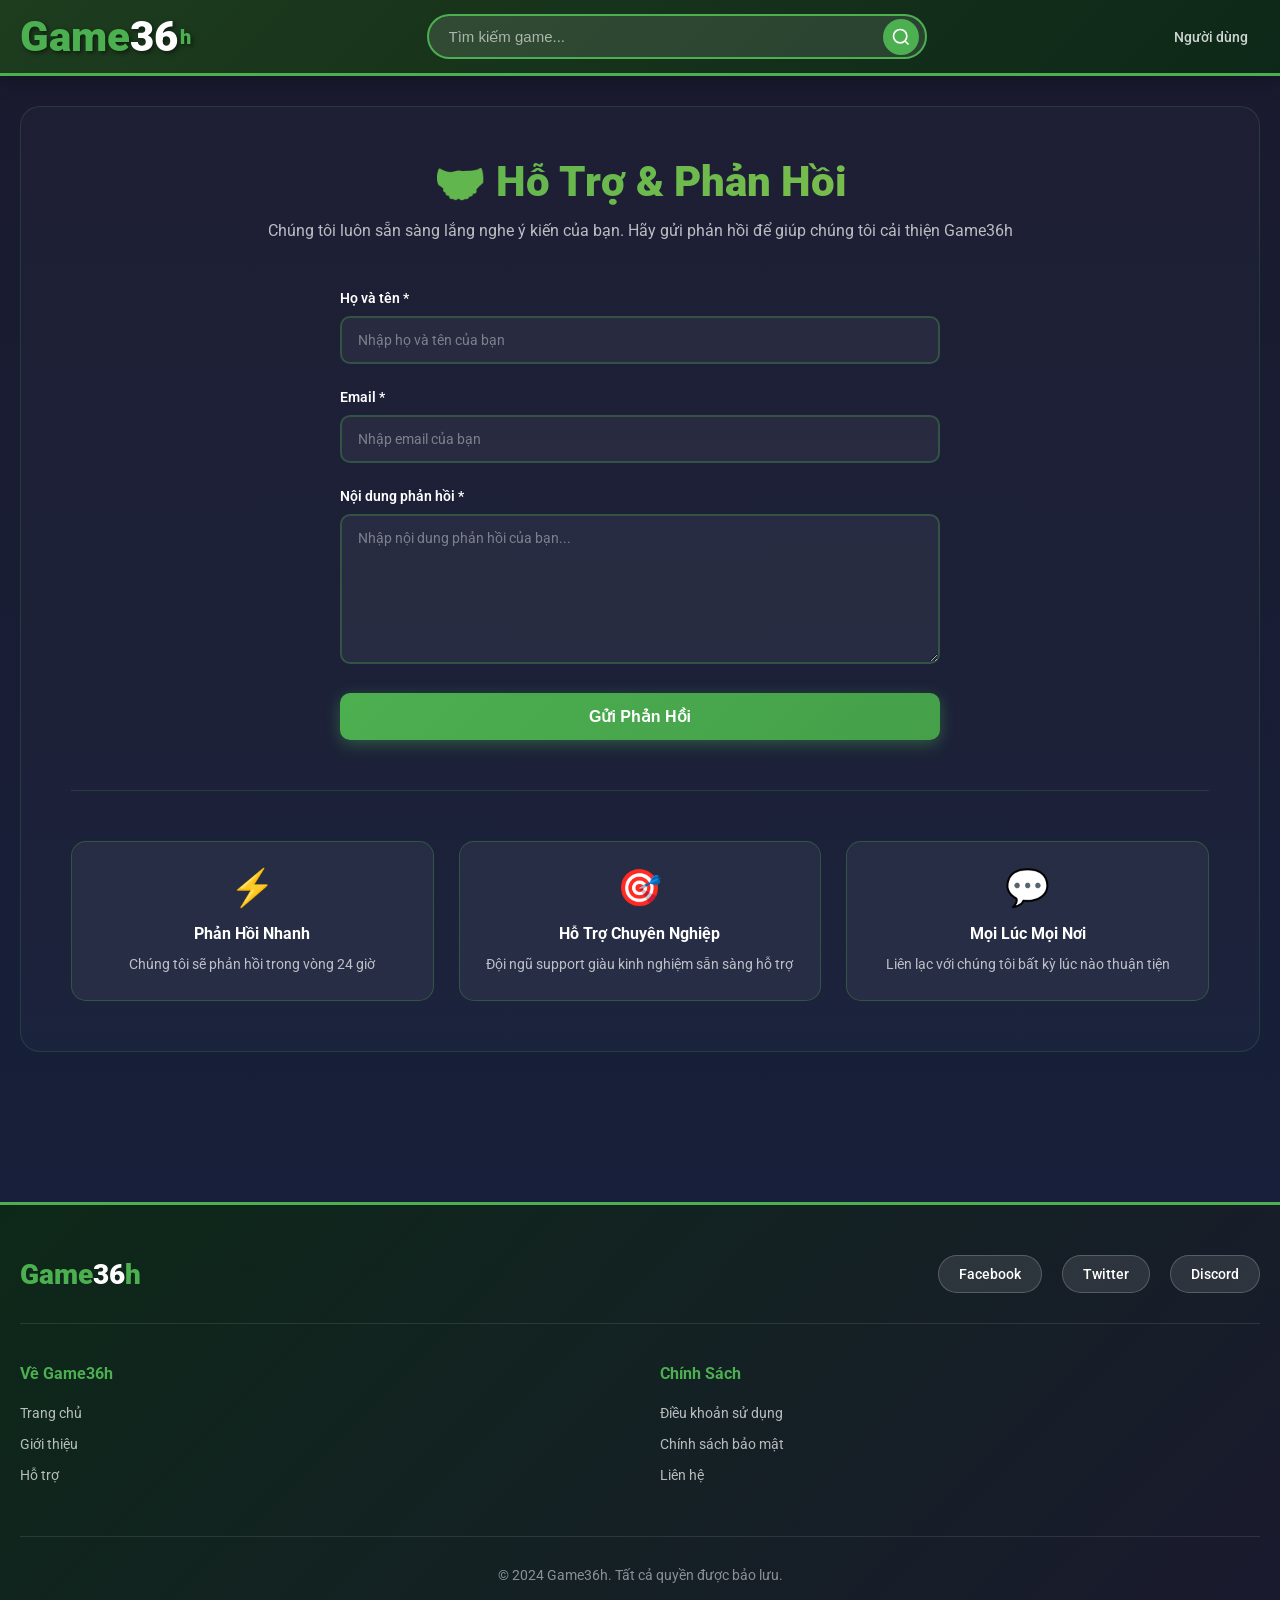
<file: frontend/support.html>
<!DOCTYPE html>
<html lang="vi">
<head>
    <meta charset="UTF-8">
    <meta name="viewport" content="width=device-width, initial-scale=1.0">
    <title>Hỗ Trợ & Phản Hồi - Game36h</title>
    <link rel="stylesheet" href="styles.css">
    <link href="https://fonts.googleapis.com/css2?family=Roboto:wght@400;500;700&display=swap" rel="stylesheet">
</head>
<body>
    <!-- Header -->
    <header class="header">
        <div class="header-container">
            <div class="logo">
                <a href="index.html">
                    <span class="logo-y">Game</span>
                    <span class="logo-8">36</span>
                    <span class="logo-com">h</span>
                </a>
            </div>
            <div class="search-box">
                <input type="text" placeholder="Tìm kiếm game...">
                <button class="search-btn">
                    <svg width="20" height="20" viewBox="0 0 24 24" fill="none" stroke="currentColor" stroke-width="2">
                        <circle cx="11" cy="11" r="8"></circle>
                        <path d="m21 21-4.35-4.35"></path>
                    </svg>
                </button>
            </div>
            <div class="header-actions logged-in" id="headerActions">
                <div class="user-dropdown">
                    <span class="username" id="username">Người dùng</span>
                    <div class="dropdown-menu">
                        <a href="profile.html">Thông tin cá nhân</a>
                        <a href="support.html">Hỗ trợ</a>
                        <hr>
                        <a href="#" class="logout" id="logoutBtn">Đăng xuất</a>
                    </div>
                </div>
            </div>
        </div>
    </header>

    <!-- Main Content -->
    <main class="main-content">
        <div class="support-container">
            <div class="support-header">
                <h1>🤝 Hỗ Trợ & Phản Hồi</h1>
                <p>Chúng tôi luôn sẵn sàng lắng nghe ý kiến của bạn. Hãy gửi phản hồi để giúp chúng tôi cải thiện Game36h</p>
            </div>

            <!-- Alert Message -->
            <div id="alertMessage"></div>

            <!-- Support Form -->
            <form class="support-form" id="supportForm">
                <div class="form-group">
                    <label for="fullName">Họ và tên *</label>
                    <input type="text" id="fullName" name="fullName" placeholder="Nhập họ và tên của bạn" required>
                </div>

                <div class="form-group">
                    <label for="email">Email *</label>
                    <input type="email" id="email" name="email" placeholder="Nhập email của bạn" required>
                </div>

                <div class="form-group">
                    <label for="content">Nội dung phản hồi *</label>
                    <textarea id="content" name="content" placeholder="Nhập nội dung phản hồi của bạn..." required></textarea>
                </div>

                <button type="submit" class="submit-btn">Gửi Phản Hồi</button>
            </form>

            <!-- Info Cards -->
            <div class="support-info">
                <div class="info-card">
                    <div class="info-icon">⚡</div>
                    <h3>Phản Hồi Nhanh</h3>
                    <p>Chúng tôi sẽ phản hồi trong vòng 24 giờ</p>
                </div>
                <div class="info-card">
                    <div class="info-icon">🎯</div>
                    <h3>Hỗ Trợ Chuyên Nghiệp</h3>
                    <p>Đội ngũ support giàu kinh nghiệm sẵn sàng hỗ trợ</p>
                </div>
                <div class="info-card">
                    <div class="info-icon">💬</div>
                    <h3>Mọi Lúc Mọi Nơi</h3>
                    <p>Liên lạc với chúng tôi bất kỳ lúc nào thuận tiện</p>
                </div>
            </div>
        </div>
    </main>

    <!-- Footer -->
    <footer class="footer">
        <div class="footer-container">
            <div class="footer-top">
                <div class="footer-logo">
                    <span style="color: #4CAF50;">Game</span>
                    <span>36</span>
                    <span style="color: #4CAF50;">h</span>
                </div>
                <div class="footer-social">
                    <a href="#" class="social-link">Facebook</a>
                    <a href="#" class="social-link">Twitter</a>
                    <a href="#" class="social-link">Discord</a>
                </div>
            </div>
            <div class="footer-links">
                <div class="footer-column">
                    <h4>Về Game36h</h4>
                    <ul>
                        <li><a href="index.html">Trang chủ</a></li>
                        <li><a href="about.html">Giới thiệu</a></li>
                        <li><a href="support.html">Hỗ trợ</a></li>
                    </ul>
                </div>
                <div class="footer-column">
                    <h4>Chính Sách</h4>
                    <ul>
                        <li><a href="terms.html">Điều khoản sử dụng</a></li>
                        <li><a href="privacy.html">Chính sách bảo mật</a></li>
                        <li><a href="contact.html">Liên hệ</a></li>
                    </ul>
                </div>
            </div>
            <div class="footer-bottom">
                <p>&copy; 2024 Game36h. Tất cả quyền được bảo lưu.</p>
            </div>
        </div>
    </footer>

    <script>
        // Initialize user info
        function initializeUser() {
            const username = localStorage.getItem('username') || 'Người dùng';
            document.getElementById('username').textContent = username;
        }

        // Show alert message
        function showAlert(message, type) {
            const alertDiv = document.getElementById('alertMessage');
            alertDiv.innerHTML = `<div class="alert alert-${type}">${message}</div>`;
            setTimeout(() => {
                alertDiv.innerHTML = '';
            }, 3000);
        }

        // Form submit handler
        document.getElementById('supportForm').addEventListener('submit', function(e) {
            e.preventDefault();
            
            const fullName = document.getElementById('fullName').value.trim();
            const email = document.getElementById('email').value.trim();
            const content = document.getElementById('content').value.trim();

            if (!fullName || !email || !content) {
                showAlert('Vui lòng điền đầy đủ thông tin!', 'error');
                return;
            }

            // Simulate API call
            console.log({
                fullName,
                email,
                content,
                timestamp: new Date().toISOString()
            });

            // Show success message
            showAlert('✓ Phản hồi của bạn đã được gửi thành công! Cảm ơn bạn đã góp ý.', 'success');

            // Reset form
            this.reset();
        });

        // Logout handler
        document.getElementById('logoutBtn').addEventListener('click', function(e) {
            e.preventDefault();
            localStorage.removeItem('username');
            localStorage.removeItem('token');
            window.location.href = 'login.html';
        });

        // Initialize on page load
        window.addEventListener('load', initializeUser);
    </script>
</body>
</html>
</file>
<file: frontend/styles.css>
/* Reset and Base Styles */
* {
    margin: 0;
    padding: 0;
    box-sizing: border-box;
}

body {
    font-family: 'Roboto', -apple-system, BlinkMacSystemFont, 'Segoe UI', sans-serif;
    background: linear-gradient(180deg, #1a1a2e 0%, #16213e 100%);
    min-height: 100vh;
    color: #ffffff;
}

a {
    text-decoration: none;
    color: inherit;
}

ul {
    list-style: none;
}

/* Header Styles */
.header {
    background: linear-gradient(135deg, #1e3c1e 0%, #0d2818 100%);
    padding: 12px 0;
    box-shadow: 0 4px 20px rgba(0, 0, 0, 0.3);
    position: sticky;
    top: 0;
    z-index: 1000;
    border-bottom: 3px solid #4CAF50;
}

.header-container {
    max-width: 1400px;
    margin: 0 auto;
    padding: 0 20px;
    display: flex;
    align-items: center;
    justify-content: space-between;
    gap: 30px;
}

.logo a {
    display: flex;
    align-items: center;
    font-weight: 900;
    font-size: 32px;
    text-shadow: 2px 2px 4px rgba(0, 0, 0, 0.5);
}

.logo-y {
    color: #4CAF50;
    font-size: 42px;
}

.logo-8 {
    color: #ffffff;
    font-size: 42px;
}

.logo-com {
    color: #4CAF50;
    font-size: 20px;
    margin-left: 2px;
}

.search-box {
    flex: 1;
    max-width: 500px;
    display: flex;
    position: relative;
}

.search-box input {
    width: 100%;
    padding: 12px 45px 12px 20px;
    border: 2px solid #4CAF50;
    border-radius: 30px;
    background: rgba(255, 255, 255, 0.1);
    color: #ffffff;
    font-size: 15px;
    outline: none;
    transition: all 0.3s ease;
}

.search-box input::placeholder {
    color: rgba(255, 255, 255, 0.6);
}

.search-box input:focus {
    background: rgba(255, 255, 255, 0.15);
    box-shadow: 0 0 15px rgba(76, 175, 80, 0.3);
}

.search-btn {
    position: absolute;
    right: 8px;
    top: 50%;
    transform: translateY(-50%);
    background: #4CAF50;
    border: none;
    border-radius: 50%;
    width: 36px;
    height: 36px;
    display: flex;
    align-items: center;
    justify-content: center;
    cursor: pointer;
    color: #ffffff;
    transition: all 0.3s ease;
}

.search-btn:hover {
    background: #45a049;
    transform: translateY(-50%) scale(1.05);
}

.header-actions {
    display: flex;
    gap: 12px;
}

.header-categories {
    width: 100%;
    margin-top: 8px;
    display: flex;
    flex-wrap: wrap;
    gap: 8px;
}

.header-category-btn {
    background: rgba(255, 255, 255, 0.1);
    border: 1px solid rgba(255, 255, 255, 0.2);
    color: #ffffff;
    border-radius: 999px;
    padding: 6px 12px;
    cursor: pointer;
    font-size: 13px;
    transition: all 0.2s ease;
}

.header-category-btn:hover {
    background: rgba(76, 175, 80, 0.4);
    border-color: #4CAF50;
    color: #fff;
}

.btn-login, .btn-register {
    padding: 10px 24px;
    border-radius: 25px;
    font-weight: 600;
    font-size: 14px;
    cursor: pointer;
    transition: all 0.3s ease;
    border: 2px solid;
}

.btn-login {
    background: transparent;
    border-color: #4CAF50;
    color: #4CAF50;
}

.btn-login:hover {
    background: #4CAF50;
    color: #ffffff;
}

.btn-register {
    background: #4CAF50;
    border-color: #4CAF50;
    color: #ffffff;
}

.btn-register:hover {
    background: #45a049;
    border-color: #45a049;
    transform: translateY(-2px);
    box-shadow: 0 4px 15px rgba(76, 175, 80, 0.4);
}

.btn-forum {
    padding: 10px 24px;
    border-radius: 25px;
    font-weight: 600;
    font-size: 14px;
    cursor: pointer;
    transition: all 0.3s ease;
    border: 2px solid rgba(255, 255, 255, 0.18);
    background: rgba(255, 255, 255, 0.06);
    color: #ffffff;
}

.btn-forum:hover {
    background: rgba(76, 175, 80, 0.15);
    border-color: #4CAF50;
    color: #ffffff;
    transform: translateY(-1px);
}

.btn-forum.active {
    background: #4CAF50;
    border-color: #4CAF50;
    color: #ffffff;
}

/* Navigation Styles */
.main-nav {
    background: linear-gradient(135deg, #0d2818 0%, #1a1a2e 100%);
    padding: 0;
    border-bottom: 1px solid rgba(76, 175, 80, 0.3);
}

.nav-container {
    max-width: 1400px;
    margin: 0 auto;
    padding: 0 20px;
}

.nav-menu {
    display: flex;
    gap: 0;
    overflow-x: auto;
    scrollbar-width: none;
}

.nav-menu::-webkit-scrollbar {
    display: none;
}

.nav-menu li {
    flex-shrink: 0;
}

.nav-menu a {
    display: block;
    padding: 15px 20px;
    font-weight: 500;
    font-size: 14px;
    color: rgba(255, 255, 255, 0.8);
    border-bottom: 3px solid transparent;
    transition: all 0.3s ease;
    white-space: nowrap;
}

.nav-menu a:hover,
.nav-menu a.active {
    color: #4CAF50;
    border-bottom-color: #4CAF50;
    background: rgba(76, 175, 80, 0.1);
}

/* Main Content */
.main-content {
    max-width: 1400px;
    margin: 0 auto;
    padding: 30px 20px;
}

/* Hero Section */
.hero-section {
    text-align: center;
    padding: 50px 20px;
    margin-bottom: 40px;
    background: linear-gradient(135deg, rgba(76, 175, 80, 0.1) 0%, rgba(102, 126, 234, 0.1) 100%);
    border-radius: 20px;
    border: 1px solid rgba(76, 175, 80, 0.2);
}

.hero-section h1 {
    font-size: 42px;
    font-weight: 900;
    margin-bottom: 15px;
    background: linear-gradient(135deg, #4CAF50 0%, #8BC34A 100%);
    -webkit-background-clip: text;
    -webkit-text-fill-color: transparent;
    background-clip: text;
}

.hero-section p {
    font-size: 18px;
    color: rgba(255, 255, 255, 0.7);
}

/* Section Styles */
.game-section {
    margin-bottom: 50px;
}

.section-header {
    display: flex;
    justify-content: space-between;
    align-items: center;
    margin-bottom: 25px;
    padding-bottom: 15px;
    border-bottom: 2px solid rgba(76, 175, 80, 0.3);
}

.section-header h2 {
    font-size: 24px;
    font-weight: 700;
    color: #ffffff;
    display: flex;
    align-items: center;
    gap: 10px;
}

.section-header h2::before {
    content: '';
    width: 4px;
    height: 28px;
    background: linear-gradient(180deg, #4CAF50 0%, #8BC34A 100%);
    border-radius: 2px;
}

.view-all {
    color: #4CAF50;
    font-weight: 600;
    font-size: 14px;
    transition: all 0.3s ease;
    display: flex;
    align-items: center;
    gap: 5px;
}

.view-all:hover {
    color: #8BC34A;
    transform: translateX(5px);
}

/* Games Grid */
.games-grid {
    display: grid;
    grid-template-columns: repeat(auto-fill, minmax(200px, 1fr)); 
    gap: 20px;
    padding: 20px 0;
}

/* Game Card */
.game-card {
    background: #252525;
    border-radius: 8px;
    overflow: hidden;
    display: flex;
    flex-direction: column;
}

.game-card:hover {
    transform: translateY(-8px);
    box-shadow: 0 15px 40px rgba(0, 0, 0, 0.4);
    border-color: rgba(76, 175, 80, 0.5);
}

.game-card.featured {
    border: 2px solid #4CAF50;
}

.game-thumb {
    position: relative;
    width: 100%;
    aspect-ratio: 16 / 9;
    overflow: hidden;
    border-radius: 8px;
    background-color: #2a2a2a;
}

.game-thumb img {
    width: 100%;
    height: 100%;
    max-width: 100%;
    object-fit: cover;
    object-position: center;
    display: block;
    transition: transform 0.3s ease;
    background: #000;
}

.game-thumb-placeholder {
    width: 100%;
    height: 100%;
    display: flex;
    align-items: center;
    justify-content: center;
    font-size: 48px;
}

.game-overlay {
    position: absolute;
    top: 0;
    left: 0;
    right: 0;
    bottom: 0;
    background: rgba(0, 0, 0, 0.7);
    display: flex;
    align-items: center;
    justify-content: center;
    opacity: 0;
    transition: all 0.3s ease;
}

.game-card:hover .game-overlay {
    opacity: 1;
}

.play-btn {
    padding: 12px 28px;
    background: linear-gradient(135deg, #4CAF50 0%, #45a049 100%);
    color: #ffffff;
    border: none;
    border-radius: 30px;
    font-weight: 700;
    font-size: 14px;
    cursor: pointer;
    transform: scale(0.9);
    transition: all 0.3s ease;
    box-shadow: 0 4px 15px rgba(76, 175, 80, 0.4);
}

.play-btn:hover {
    transform: scale(1);
    box-shadow: 0 6px 20px rgba(76, 175, 80, 0.6);
}

.badge {
    position: absolute;
    top: 10px;
    left: 10px;
    padding: 5px 12px;
    border-radius: 20px;
    font-size: 11px;
    font-weight: 700;
    text-transform: uppercase;
    box-shadow: 0 2px 10px rgba(0, 0, 0, 0.3);
}

.featured-badge {
    background: linear-gradient(135deg, #FFD700 0%, #FFA500 100%);
    color: #1a1a2e;
}

.new-badge {
    background: linear-gradient(135deg, #4CAF50 0%, #8BC34A 100%);
    color: #ffffff;
}

.game-info {
    padding: 15px;
}

.game-title {
    font-size: 15px;
    font-weight: 600;
    margin-bottom: 10px;
    color: #ffffff;
    white-space: nowrap;
    overflow: hidden;
    text-overflow: ellipsis;
}

.game-meta {
    display: flex;
    justify-content: space-between;
    font-size: 12px;
    color: rgba(255, 255, 255, 0.6);
}

.rating {
    color: #FFD700;
}

.plays {
    color: rgba(255, 255, 255, 0.5);
}

/* Categories Section */
.categories-section {
    margin-bottom: 50px;
}

.categories-grid {
    display: grid;
    grid-template-columns: repeat(auto-fill, minmax(200px, 1fr));
    gap: 20px;
}

.category-card {
    display: flex;
    flex-direction: column;
    align-items: center;
    padding: 30px 20px;
    border-radius: 15px;
    transition: all 0.3s ease;
    border: 1px solid rgba(255, 255, 255, 0.1);
}

.category-card:hover {
    transform: translateY(-5px) scale(1.02);
    box-shadow: 0 15px 40px rgba(0, 0, 0, 0.3);
}

.category-icon {
    font-size: 48px;
    margin-bottom: 15px;
}

.category-name {
    font-size: 18px;
    font-weight: 700;
    margin-bottom: 8px;
    color: #ffffff;
}

.category-count {
    font-size: 13px;
    color: rgba(255, 255, 255, 0.8);
}

/* Header for logged-in users */
.header-actions.logged-in {
    display: flex;
    align-items: center;
    gap: 15px;
}

.user-avatar-link {
    display: flex;
    align-items: center;
    justify-content: center;
    width: 42px;
    height: 42px;
    border-radius: 50%;
    border: 2px solid transparent;
    overflow: hidden;
    transition: all 0.3s ease;
}

.user-avatar-link:hover,
.user-avatar-link.active {
    border-color: #4CAF50;
    box-shadow: 0 0 15px rgba(76, 175, 80, 0.4);
}

.header-avatar {
    width: 100%;
    height: 100%;
    object-fit: cover;
}

.user-dropdown {
    position: relative;
}

.username {
    color: rgba(255, 255, 255, 0.8);
    font-size: 14px;
    font-weight: 500;
    cursor: pointer;
    padding: 8px 12px;
    border-radius: 20px;
    transition: all 0.3s ease;
}

.username:hover {
    background: rgba(76, 175, 80, 0.1);
    color: #4CAF50;
}

.dropdown-menu {
    position: absolute;
    top: calc(100% + 10px);
    right: 0;
    min-width: 180px;
    background: rgba(26, 26, 46, 0.98);
    border: 1px solid rgba(76, 175, 80, 0.3);
    border-radius: 12px;
    padding: 10px 0;
    box-shadow: 0 10px 40px rgba(0, 0, 0, 0.4);
    opacity: 0;
    visibility: hidden;
    transform: translateY(-10px);
    transition: all 0.3s ease;
    z-index: 1001;
}

.user-dropdown:hover .dropdown-menu {
    opacity: 1;
    visibility: visible;
    transform: translateY(0);
}

.dropdown-menu a {
    display: block;
    padding: 10px 20px;
    font-size: 14px;
    color: rgba(255, 255, 255, 0.8);
    transition: all 0.3s ease;
}

.dropdown-menu a:hover {
    background: rgba(76, 175, 80, 0.1);
    color: #4CAF50;
}

.dropdown-menu hr {
    margin: 10px 0;
    border: none;
    border-top: 1px solid rgba(255, 255, 255, 0.1);
}

.dropdown-menu .logout {
    color: #ff6b6b;
}

.dropdown-menu .logout:hover {
    color: #ff5252;
    background: rgba(255, 107, 107, 0.1);
}

.footer {
    background: linear-gradient(135deg, #0d2818 0%, #1a1a2e 100%);
    border-top: 3px solid #4CAF50;
    padding: 50px 0 20px;
    margin-top: 80px;
}

.footer-container {
    max-width: 1400px;
    margin: 0 auto;
    padding: 0 20px;
}

.footer-top {
    display: flex;
    justify-content: space-between;
    align-items: center;
    margin-bottom: 40px;
    padding-bottom: 30px;
    border-bottom: 1px solid rgba(255, 255, 255, 0.1);
}

.footer-logo {
    display: flex;
    align-items: center;
    font-weight: 900;
    font-size: 28px;
}

.footer-social {
    display: flex;
    gap: 20px;
}

.social-link {
    padding: 10px 20px;
    background: rgba(255, 255, 255, 0.1);
    border-radius: 25px;
    font-size: 14px;
    font-weight: 500;
    transition: all 0.3s ease;
    border: 1px solid rgba(255, 255, 255, 0.2);
}

.social-link:hover {
    background: #4CAF50;
    border-color: #4CAF50;
    transform: translateY(-2px);
}

.footer-links {
    display: grid;
    grid-template-columns: repeat(auto-fit, minmax(200px, 1fr));
    gap: 40px;
    margin-bottom: 40px;
}

.footer-column h4 {
    font-size: 16px;
    font-weight: 700;
    margin-bottom: 20px;
    color: #4CAF50;
}

.footer-column ul li {
    margin-bottom: 12px;
}

.footer-column ul li a {
    color: rgba(255, 255, 255, 0.7);
    font-size: 14px;
    transition: all 0.3s ease;
}

.footer-column ul li a:hover {
    color: #4CAF50;
    padding-left: 5px;
}

.footer-bottom {
    text-align: center;
    padding-top: 30px;
    border-top: 1px solid rgba(255, 255, 255, 0.1);
}

.footer-bottom p {
    color: rgba(255, 255, 255, 0.5);
    font-size: 14px;
}

/* Responsive Design */
@media (max-width: 1024px) {
    .games-grid {
        grid-template-columns: repeat(auto-fill, minmax(180px, 1fr));
    }
    
    .hero-section h1 {
        font-size: 32px;
    }
}

@media (max-width: 768px) {
    .header-container {
        flex-wrap: wrap;
        gap: 15px;
    }
    
    .search-box {
        order: 3;
        max-width: 100%;
        flex-basis: 100%;
    }
    
    .nav-menu a {
        padding: 12px 15px;
        font-size: 13px;
    }
    
    .hero-section h1 {
        font-size: 26px;
    }
    
    .hero-section {
        padding: 30px 15px;
    }
    
    .games-grid {
        grid-template-columns: repeat(auto-fill, minmax(150px, 1fr));
        gap: 15px;
    }
    
    .categories-grid {
        grid-template-columns: repeat(2, 1fr);
    }
    
    .footer-top {
        flex-direction: column;
        gap: 25px;
        text-align: center;
    }
    
    .footer-links {
        grid-template-columns: repeat(2, 1fr);
        gap: 25px;
    }
}

@media (max-width: 480px) {
    .header-actions {
        display: none;
    }
    
    .games-grid {
        grid-template-columns: repeat(2, 1fr);
    }
    
    .categories-grid {
        grid-template-columns: 1fr;
    }
    
    .footer-links {
        grid-template-columns: 1fr;
        text-align: center;
    }
}

/* Toast Notifications */
.toast {
    position: fixed;
    bottom: 30px;
    right: 30px;
    padding: 16px 24px;
    background: rgba(76, 175, 80, 0.95);
    color: #ffffff;
    border-radius: 12px;
    font-weight: 500;
    box-shadow: 0 10px 30px rgba(0, 0, 0, 0.4);
    z-index: 10000;
    animation: slideIn 0.3s ease;
}

@keyframes slideIn {
    from {
        transform: translateX(100%);
        opacity: 0;
    }
    to {
        transform: translateX(0);
        opacity: 1;
    }
}

/* Loading Spinner */
.loading-spinner {
    display: flex;
    align-items: center;
    justify-content: center;
    padding: 40px;
    color: #4CAF50;
    font-size: 16px;
}

.loading-spinner::before {
    content: '';
    width: 24px;
    height: 24px;
    border: 3px solid rgba(76, 175, 80, 0.3);
    border-top-color: #4CAF50;
    border-radius: 50%;
    animation: spin 1s linear infinite;
    margin-right: 12px;
}

@keyframes spin {
    to {
        transform: rotate(360deg);
    }
}

/* Error Message */
.error-message {
    padding: 40px;
    text-align: center;
    color: #ff6b6b;
    font-size: 16px;
}

/* No Data Message */
.no-data, .no-games, .no-comments {
    padding: 40px;
    text-align: center;
    color: rgba(255, 255, 255, 0.5);
    font-size: 16px;
}

/* Favorite Button on Game Cards */
.favorite-btn {
    position: absolute;
    top: 10px;
    right: 10px;
    width: 36px;
    height: 36px;
    border-radius: 50%;
    background: rgba(255, 255, 255, 0.9);
    border: none;
    font-size: 18px;
    cursor: pointer;
    transition: all 0.3s ease;
    opacity: 0;
    z-index: 10;
}

.game-card:hover .favorite-btn {
    opacity: 1;
}

.favorite-btn:hover {
    transform: scale(1.1);
    background: #ffffff;
}

.favorite-btn.active {
    opacity: 1;
    background: #ff4757;
}

/* Game Image */
.game-image {
    width: 100%;
    height: 100%;
    object-fit: cover;
}

/* GUIDE */
.guide-container {
    background: rgba(255, 255, 255, 0.02);
    border: 1px solid rgba(76, 175, 80, 0.2);
    border-radius: 20px;
    padding: 50px;
    margin-bottom: 40px;
}

.guide-header {
    text-align: center;
    margin-bottom: 50px;
}

.guide-header h1 {
    font-size: 42px;
    font-weight: 900;
    margin-bottom: 15px;
    background: linear-gradient(135deg, #4CAF50 0%, #8BC34A 100%);
    -webkit-background-clip: text;
    -webkit-text-fill-color: transparent;
    background-clip: text;
}

.guide-header p {
    font-size: 16px;
    color: rgba(255, 255, 255, 0.7);
}

/* Accordion Styles */
.accordion-list {
    max-width: 900px;
    margin: 0 auto;
}

.accordion-item {
    background: rgba(255, 255, 255, 0.05);
    border: 1px solid rgba(76, 175, 80, 0.3);
    border-radius: 12px;
    margin-bottom: 15px;
    overflow: hidden;
    transition: all 0.3s ease;
}

.accordion-item:hover {
    border-color: #4CAF50;
    box-shadow: 0 5px 15px rgba(76, 175, 80, 0.15);
}

.accordion-header {
    padding: 20px;
    background: linear-gradient(135deg, rgba(76, 175, 80, 0.05) 0%, rgba(76, 175, 80, 0.02) 100%);
    cursor: pointer;
    display: flex;
    align-items: center;
    justify-content: space-between;
    transition: all 0.3s ease;
    font-weight: 600;
    color: #ffffff;
    user-select: none;
}

.accordion-header:hover {
    background: linear-gradient(135deg, rgba(76, 175, 80, 0.1) 0%, rgba(76, 175, 80, 0.05) 100%);
    color: #4CAF50;
}

.accordion-header-content {
    display: flex;
    align-items: center;
    gap: 15px;
    flex: 1;
}

.accordion-icon {
    font-size: 24px;
    min-width: 30px;
    text-align: center;
}

.accordion-toggle {
    width: 24px;
    height: 24px;
    display: flex;
    align-items: center;
    justify-content: center;
    background: rgba(76, 175, 80, 0.2);
    border-radius: 4px;
    transition: all 0.3s ease;
    color: #4CAF50;
    font-weight: bold;
}

.accordion-item.active .accordion-toggle {
    background: #4CAF50;
    color: #ffffff;
    transform: rotate(180deg);
}

.accordion-content {
    max-height: 0;
    overflow: hidden;
    transition: all 0.3s ease;
}

.accordion-item.active .accordion-content {
    max-height: 500px;
}

.accordion-body {
    padding: 20px;
    color: rgba(255, 255, 255, 0.8);
    line-height: 1.8;
    font-size: 14px;
}

.accordion-body h4 {
    font-size: 15px;
    font-weight: 700;
    margin-bottom: 10px;
    color: #4CAF50;
    margin-top: 15px;
}

.accordion-body h4:first-child {
    margin-top: 0;
}

.accordion-body ul {
    margin-left: 20px;
    margin-top: 10px;
}

.accordion-body li {
    margin-bottom: 8px;
    color: rgba(255, 255, 255, 0.75);
}

.accordion-body strong {
    color: #8BC34A;
}

.accordion-body code {
    background: rgba(76, 175, 80, 0.1);
    padding: 2px 6px;
    border-radius: 4px;
    color: #8BC34A;
    font-family: 'Courier New', monospace;
}

@media (max-width: 768px) {
    .guide-container {
        padding: 30px 20px;
    }

    .guide-header h1 {
        font-size: 32px;
    }

    .accordion-header {
        padding: 15px;
    }

    .accordion-body {
        padding: 15px;
    }

    .accordion-item.active .accordion-content {
        max-height: 800px;
    }
}

/* Support */
/* Support Page Specific Styles */
    .support-container {
        background: rgba(255, 255, 255, 0.02);
        border: 1px solid rgba(76, 175, 80, 0.2);
        border-radius: 20px;
        padding: 50px;
        margin-bottom: 40px;
    }

    .support-header {
        text-align: center;
        margin-bottom: 50px;
    }

    .support-header h1 {
        font-size: 42px;
        font-weight: 900;
        margin-bottom: 15px;
        background: linear-gradient(135deg, #4CAF50 0%, #8BC34A 100%);
        -webkit-background-clip: text;
        -webkit-text-fill-color: transparent;
        background-clip: text;
    }

    .support-header p {
        font-size: 16px;
        color: rgba(255, 255, 255, 0.7);
    }

    /* Support Form */
    .support-form {
        max-width: 600px;
        margin: 0 auto;
    }

    .form-group {
        margin-bottom: 25px;
    }

    .form-group label {
        display: block;
        margin-bottom: 10px;
        font-weight: 600;
        color: #ffffff;
        font-size: 14px;
    }

    .form-group input,
    .form-group textarea {
        width: 100%;
        padding: 14px 16px;
        background: rgba(255, 255, 255, 0.05);
        border: 2px solid rgba(76, 175, 80, 0.3);
        border-radius: 10px;
        color: #ffffff;
        font-family: 'Roboto', sans-serif;
        font-size: 14px;
        transition: all 0.3s ease;
        outline: none;
    }

    .form-group input::placeholder,
    .form-group textarea::placeholder {
        color: rgba(255, 255, 255, 0.4);
    }

    .form-group input:focus,
    .form-group textarea:focus {
        background: rgba(255, 255, 255, 0.08);
        border-color: #4CAF50;
        box-shadow: 0 0 15px rgba(76, 175, 80, 0.2);
    }

    .form-group textarea {
        resize: vertical;
        min-height: 150px;
    }

    .submit-btn {
        width: 100%;
        padding: 14px 28px;
        background: linear-gradient(135deg, #4CAF50 0%, #45a049 100%);
        color: #ffffff;
        border: none;
        border-radius: 10px;
        font-weight: 700;
        font-size: 16px;
        cursor: pointer;
        transition: all 0.3s ease;
        box-shadow: 0 4px 15px rgba(76, 175, 80, 0.4);
    }

    .submit-btn:hover {
        transform: translateY(-2px);
        box-shadow: 0 6px 20px rgba(76, 175, 80, 0.6);
    }

    .submit-btn:active {
        transform: translateY(0);
    }

    /* Success Message */
    .alert {
        padding: 18px 20px;
        border-radius: 10px;
        margin-bottom: 25px;
        font-weight: 500;
        border-left: 4px solid;
        animation: slideIn 0.3s ease;
    }

    .alert-success {
        background: rgba(76, 175, 80, 0.15);
        border-left-color: #4CAF50;
        color: #8BC34A;
    }

    .alert-error {
        background: rgba(255, 107, 107, 0.15);
        border-left-color: #ff6b6b;
        color: #ff9393;
    }

    @keyframes slideIn {
        from {
            opacity: 0;
            transform: translateY(-10px);
        }
        to {
            opacity: 1;
            transform: translateY(0);
        }
    }

    /* Info Cards */
    .support-info {
        display: grid;
        grid-template-columns: repeat(auto-fit, minmax(250px, 1fr));
        gap: 25px;
        margin-top: 50px;
        padding-top: 50px;
        border-top: 1px solid rgba(76, 175, 80, 0.2);
    }

    .info-card {
        background: rgba(255, 255, 255, 0.05);
        border: 1px solid rgba(76, 175, 80, 0.3);
        border-radius: 15px;
        padding: 25px;
        text-align: center;
        transition: all 0.3s ease;
    }

    .info-card:hover {
        transform: translateY(-5px);
        border-color: #4CAF50;
        box-shadow: 0 10px 30px rgba(76, 175, 80, 0.2);
    }

    .info-icon {
        font-size: 36px;
        margin-bottom: 15px;
    }

    .info-card h3 {
        font-size: 16px;
        font-weight: 700;
        margin-bottom: 10px;
        color: #ffffff;
    }

    .info-card p {
        font-size: 14px;
        color: rgba(255, 255, 255, 0.7);
        line-height: 1.6;
    }

    @media (max-width: 768px) {
        .support-container {
            padding: 30px 20px;
        }

        .support-header h1 {
            font-size: 32px;
        }

        .support-info {
            grid-template-columns: 1fr;
        }
    }
</file>
<file: frontend/auth.css>
/* Authentication Styles */
.auth-page {
    background: linear-gradient(135deg, #1a1a2e 0%, #16213e 50%, #0d2818 100%);
    min-height: 100vh;
}

.auth-page .header {
    position: relative;
    background: rgba(13, 40, 24, 0.95);
}

.auth-container {
    display: flex;
    justify-content: center;
    align-items: center;
    min-height: calc(100vh - 70px);
    padding: 40px 20px;
}

.auth-box {
    background: rgba(255, 255, 255, 0.05);
    backdrop-filter: blur(10px);
    border: 1px solid rgba(76, 175, 80, 0.3);
    border-radius: 20px;
    padding: 40px;
    width: 100%;
    max-width: 480px;
    box-shadow: 0 20px 60px rgba(0, 0, 0, 0.4);
}

.auth-header {
    text-align: center;
    margin-bottom: 30px;
}

.auth-header h1 {
    font-size: 28px;
    font-weight: 700;
    margin-bottom: 10px;
    background: linear-gradient(135deg, #4CAF50 0%, #8BC34A 100%);
    -webkit-background-clip: text;
    -webkit-text-fill-color: transparent;
    background-clip: text;
}

.auth-header p {
    color: rgba(255, 255, 255, 0.6);
    font-size: 14px;
}

/* Form Styles */
.auth-form {
    display: flex;
    flex-direction: column;
    gap: 20px;
}

.form-row {
    display: grid;
    grid-template-columns: 1fr 1fr;
    gap: 15px;
}

.form-group {
    display: flex;
    flex-direction: column;
    gap: 8px;
}

.form-group label {
    font-size: 14px;
    font-weight: 500;
    color: rgba(255, 255, 255, 0.8);
}

.input-wrapper {
    position: relative;
    display: flex;
    align-items: center;
}

.input-icon {
    position: absolute;
    left: 15px;
    font-size: 16px;
    opacity: 0.7;
}

.input-wrapper input {
    width: 100%;
    padding: 14px 14px 14px 45px;
    border: 2px solid rgba(76, 175, 80, 0.3);
    border-radius: 12px;
    background: rgba(255, 255, 255, 0.05);
    color: #ffffff;
    font-size: 14px;
    outline: none;
    transition: all 0.3s ease;
}

.input-wrapper input::placeholder {
    color: rgba(255, 255, 255, 0.4);
}

.input-wrapper input:focus {
    border-color: #4CAF50;
    background: rgba(255, 255, 255, 0.08);
    box-shadow: 0 0 15px rgba(76, 175, 80, 0.2);
}

.toggle-password {
    position: absolute;
    right: 15px;
    background: none;
    border: none;
    font-size: 16px;
    cursor: pointer;
    opacity: 0.6;
    transition: opacity 0.3s ease;
}

.toggle-password:hover {
    opacity: 1;
}

/* Avatar Upload */
.avatar-upload {
    margin-top: 10px;
}

.avatar-preview-wrapper {
    display: flex;
    align-items: center;
    gap: 20px;
}

.avatar-preview {
    width: 80px;
    height: 80px;
    border-radius: 50%;
    background: linear-gradient(135deg, rgba(76, 175, 80, 0.2) 0%, rgba(139, 195, 74, 0.2) 100%);
    border: 2px solid rgba(76, 175, 80, 0.5);
    display: flex;
    align-items: center;
    justify-content: center;
    font-size: 36px;
    overflow: hidden;
}

.avatar-preview img {
    width: 100%;
    height: 100%;
    object-fit: cover;
}

.avatar-upload-btn input {
    display: none;
}

.btn-upload {
    padding: 10px 20px;
    background: rgba(76, 175, 80, 0.2);
    border: 2px solid #4CAF50;
    border-radius: 25px;
    color: #4CAF50;
    font-size: 14px;
    font-weight: 500;
    cursor: pointer;
    transition: all 0.3s ease;
}

.btn-upload:hover {
    background: #4CAF50;
    color: #ffffff;
}

/* Form Options */
.form-options {
    display: flex;
    justify-content: space-between;
    align-items: center;
    font-size: 13px;
}

.remember-me,
.agree-terms {
    display: flex;
    align-items: center;
    gap: 8px;
    cursor: pointer;
    color: rgba(255, 255, 255, 0.7);
}

.remember-me input,
.agree-terms input {
    width: 18px;
    height: 18px;
    accent-color: #4CAF50;
    cursor: pointer;
}

.agree-terms {
    font-size: 13px;
    line-height: 1.5;
}

.agree-terms a {
    color: #4CAF50;
    text-decoration: underline;
}

.forgot-password {
    color: #4CAF50;
    font-weight: 500;
    transition: color 0.3s ease;
}

.forgot-password:hover {
    color: #8BC34A;
}

/* Auth Button */
.btn-auth {
    padding: 16px;
    background: linear-gradient(135deg, #4CAF50 0%, #45a049 100%);
    border: none;
    border-radius: 12px;
    color: #ffffff;
    font-size: 16px;
    font-weight: 700;
    cursor: pointer;
    transition: all 0.3s ease;
    box-shadow: 0 4px 15px rgba(76, 175, 80, 0.4);
}

.btn-auth:hover {
    transform: translateY(-2px);
    box-shadow: 0 8px 25px rgba(76, 175, 80, 0.5);
}

.btn-auth:active {
    transform: translateY(0);
}

/* Divider */
.auth-divider {
    display: flex;
    align-items: center;
    margin: 25px 0;
    color: rgba(255, 255, 255, 0.4);
    font-size: 13px;
}

.auth-divider::before,
.auth-divider::after {
    content: '';
    flex: 1;
    height: 1px;
    background: rgba(255, 255, 255, 0.2);
}

.auth-divider span {
    padding: 0 15px;
}

/* Social Login */
.social-login {
    display: grid;
    grid-template-columns: 1fr 1fr;
    gap: 15px;
}

.btn-social {
    display: flex;
    align-items: center;
    justify-content: center;
    gap: 10px;
    padding: 12px;
    border: 2px solid rgba(255, 255, 255, 0.2);
    border-radius: 10px;
    background: rgba(255, 255, 255, 0.05);
    color: #ffffff;
    font-size: 14px;
    font-weight: 500;
    cursor: pointer;
    transition: all 0.3s ease;
}

.btn-social:hover {
    background: rgba(255, 255, 255, 0.1);
    border-color: rgba(255, 255, 255, 0.3);
    transform: translateY(-2px);
}

.social-icon {
    font-weight: 700;
    font-size: 16px;
}

.btn-social.google .social-icon {
    color: #DB4437;
}

.btn-social.facebook .social-icon {
    color: #4267B2;
}

/* Auth Footer */
.auth-footer {
    text-align: center;
    margin-top: 25px;
    padding-top: 25px;
    border-top: 1px solid rgba(255, 255, 255, 0.1);
}

.auth-footer p {
    color: rgba(255, 255, 255, 0.6);
    font-size: 14px;
}

.auth-footer a {
    color: #4CAF50;
    font-weight: 600;
    transition: color 0.3s ease;
}

.auth-footer a:hover {
    color: #8BC34A;
}

/* Responsive */
@media (max-width: 480px) {
    .auth-box {
        padding: 30px 20px;
    }

    .form-row {
        grid-template-columns: 1fr;
    }

    .auth-header h1 {
        font-size: 24px;
    }

    .form-options {
        flex-direction: column;
        gap: 15px;
        align-items: flex-start;
    }

    .social-login {
        grid-template-columns: 1fr;
    }

    .avatar-preview-wrapper {
        flex-direction: column;
        text-align: center;
    }
}

/* Success, Error, Loading States */
.success-message {
    text-align: center;
    padding: 20px;
}

.success-icon {
    width: 80px;
    height: 80px;
    border-radius: 50%;
    background: linear-gradient(135deg, #4CAF50 0%, #8BC34A 100%);
    display: flex;
    align-items: center;
    justify-content: center;
    font-size: 40px;
    color: white;
    margin: 0 auto 20px;
}

.success-message h3 {
    font-size: 24px;
    color: #ffffff;
    margin-bottom: 15px;
}

.success-message p {
    color: rgba(255, 255, 255, 0.7);
    margin-bottom: 10px;
    line-height: 1.5;
}

.error-state {
    text-align: center;
    padding: 20px;
}

.error-icon {
    width: 80px;
    height: 80px;
    border-radius: 50%;
    background: linear-gradient(135deg, #ff4d4d 0%, #ff6b6b 100%);
    display: flex;
    align-items: center;
    justify-content: center;
    font-size: 40px;
    color: white;
    margin: 0 auto 20px;
}

.error-state h3 {
    font-size: 24px;
    color: #ffffff;
    margin-bottom: 15px;
}

.error-state p {
    color: rgba(255, 255, 255, 0.7);
    margin-bottom: 10px;
    line-height: 1.5;
}

.loading-state {
    text-align: center;
    padding: 40px 20px;
}

.loading-state p {
    color: rgba(255, 255, 255, 0.7);
    font-size: 16px;
}
</file>
<file: frontend/forum.css>
/* Forum Page Styles */
.forum-page {
    max-width: 1400px;
    margin: 0 auto;
    padding: 30px 20px 60px;
}

.forum-hero {
    display: flex;
    align-items: center;
    justify-content: space-between;
    gap: 20px;
    background: rgba(255, 255, 255, 0.06);
    border: 1px solid rgba(255, 255, 255, 0.12);
    border-radius: 24px;
    padding: 32px;
    margin-bottom: 30px;
    box-shadow: 0 24px 80px rgba(0, 0, 0, 0.18);
}

.forum-hero h1 {
    font-size: 42px;
    line-height: 1.05;
    margin-bottom: 12px;
    color: #ffffff;
}

.forum-hero p {
    color: rgba(255, 255, 255, 0.77);
    max-width: 640px;
    font-size: 17px;
    line-height: 1.8;
}

.forum-layout {
    display: grid;
    grid-template-columns: minmax(260px, 320px) minmax(380px, 1fr) minmax(300px, 360px);
    gap: 24px;
}

.forum-sidebar,
.forum-main,
.forum-detail-panel {
    background: rgba(255, 255, 255, 0.05);
    border: 1px solid rgba(255, 255, 255, 0.12);
    border-radius: 24px;
    box-shadow: 0 16px 40px rgba(0, 0, 0, 0.12);
    padding: 24px;
}

.forum-card {
    margin-bottom: 20px;
}

.forum-card:last-child {
    margin-bottom: 0;
}

.forum-card h2 {
    font-size: 20px;
    margin-bottom: 18px;
    color: #ffffff;
}

.forum-field {
    display: flex;
    flex-direction: column;
    gap: 8px;
    margin-bottom: 18px;
}

.forum-field label {
    color: rgba(255, 255, 255, 0.72);
    font-size: 14px;
}

.forum-field input,
.forum-field select,
.forum-field textarea {
    background: rgba(255, 255, 255, 0.08);
    border: 1px solid rgba(255, 255, 255, 0.14);
    border-radius: 14px;
    color: #ffffff;
    padding: 14px 16px;
    font-size: 15px;
    outline: none;
    transition: all 0.25s ease;
}

.forum-field textarea {
    min-height: 140px;
    resize: vertical;
}

.forum-field input:focus,
.forum-field select:focus,
.forum-field textarea:focus {
    border-color: #4CAF50;
    box-shadow: 0 0 0 4px rgba(76, 175, 80, 0.12);
}

.forum-list-topbar {
    display: flex;
    align-items: flex-start;
    justify-content: space-between;
    gap: 16px;
    margin-bottom: 20px;
}

.forum-list-topbar h2 {
    font-size: 24px;
    color: #ffffff;
    margin-bottom: 8px;
}

.forum-list-topbar p {
    color: rgba(255, 255, 255, 0.75);
}

.forum-top-actions {
    display: flex;
    align-items: center;
}

.forum-posts {
    display: flex;
    flex-direction: column;
    gap: 16px;
}

.forum-post-card {
    padding: 20px;
    background: rgba(255, 255, 255, 0.04);
    border: 1px solid rgba(255, 255, 255, 0.12);
    border-radius: 20px;
    transition: transform 0.25s ease, border-color 0.25s ease;
}

.forum-post-card:hover {
    transform: translateY(-3px);
    border-color: rgba(76, 175, 80, 0.45);
}

.forum-post-card.active-post {
    border-color: #4CAF50;
    background: rgba(76, 175, 80, 0.08);
}

.forum-post-title {
    font-size: 18px;
    font-weight: 700;
    margin-bottom: 10px;
    color: #ffffff;
}

.forum-post-snippet {
    color: rgba(255, 255, 255, 0.75);
    margin-bottom: 14px;
    line-height: 1.7;
}

.forum-post-meta {
    display: flex;
    flex-wrap: wrap;
    gap: 14px;
    font-size: 13px;
    color: rgba(255, 255, 255, 0.65);
}

.forum-post-actions {
    display: flex;
    flex-wrap: wrap;
    gap: 10px;
    margin-top: 14px;
}

.forum-post-actions button,
.forum-post-actions a {
    border: 1px solid rgba(255, 255, 255, 0.18);
    background: rgba(255, 255, 255, 0.05);
    color: #ffffff;
    padding: 8px 14px;
    border-radius: 999px;
    font-size: 13px;
    cursor: pointer;
    transition: all 0.25s ease;
}

.forum-post-actions button:hover,
.forum-post-actions a:hover {
    background: rgba(76, 175, 80, 0.14);
    border-color: #4CAF50;
}

.forum-detail-panel {
    min-height: 560px;
    display: flex;
    flex-direction: column;
    justify-content: flex-start;
}

.forum-detail-empty {
    display: flex;
    flex-direction: column;
    align-items: flex-start;
    justify-content: center;
    height: 100%;
    text-align: left;
}

.forum-detail-empty h2,
.forum-detail-empty p {
    margin-bottom: 12px;
}

.forum-detail-empty h2 {
    font-size: 24px;
    color: #ffffff;
}

.forum-detail-empty p {
    color: rgba(255, 255, 255, 0.72);
    line-height: 1.7;
}

.forum-detail-topbar {
    display: flex;
    align-items: center;
    justify-content: space-between;
    gap: 16px;
    margin-bottom: 20px;
}

.forum-detail-topbar h2 {
    font-size: 22px;
    color: #ffffff;
}

.forum-detail-meta {
    display: flex;
    flex-wrap: wrap;
    gap: 10px;
    color: rgba(255, 255, 255, 0.72);
    font-size: 13px;
}

.forum-comments {
    margin-top: 24px;
    display: flex;
    flex-direction: column;
    gap: 16px;
}

.comment-card,
.reply-card {
    background: rgba(255, 255, 255, 0.05);
    border: 1px solid rgba(255, 255, 255, 0.12);
    border-radius: 18px;
    padding: 18px;
}

.comment-header {
    display: flex;
    align-items: center;
    justify-content: space-between;
    gap: 10px;
    margin-bottom: 10px;
}

.comment-author {
    font-weight: 700;
    color: #ffffff;
}

.comment-time,
.comment-replies {
    color: rgba(255, 255, 255, 0.64);
    font-size: 13px;
}

.comment-body,
.reply-body {
    color: rgba(255, 255, 255, 0.8);
    line-height: 1.75;
}

.comment-actions {
    display: flex;
    flex-wrap: wrap;
    gap: 10px;
    margin-top: 14px;
}

.comment-actions button {
    background: transparent;
    border: 1px solid rgba(255, 255, 255, 0.16);
    color: rgba(255, 255, 255, 0.85);
    padding: 8px 14px;
    border-radius: 999px;
    cursor: pointer;
    transition: all 0.25s ease;
}

.comment-actions button:hover {
    background: rgba(76, 175, 80, 0.15);
    border-color: #4CAF50;
}

.comment-actions button:disabled,
.reply-actions button:disabled,
.forum-post-actions button:disabled {
    opacity: 0.5;
    cursor: not-allowed;
    pointer-events: none;
}

.modal {
    position: fixed;
    inset: 0;
    display: none;
    align-items: center;
    justify-content: center;
    background: rgba(0, 0, 0, 0.55);
    z-index: 2000;
}

.modal.active {
    display: flex;
}

.modal-content {
    width: min(720px, calc(100% - 40px));
    background: #11131c;
    border: 1px solid rgba(255, 255, 255, 0.16);
    border-radius: 24px;
    padding: 26px;
    box-shadow: 0 24px 80px rgba(0, 0, 0, 0.45);
}

.modal-header {
    display: flex;
    align-items: center;
    justify-content: space-between;
    gap: 12px;
    margin-bottom: 20px;
}

.modal-header h2 {
    color: #ffffff;
    font-size: 22px;
}

.modal-close {
    border: none;
    background: transparent;
    color: rgba(255, 255, 255, 0.72);
    font-size: 26px;
    cursor: pointer;
}

.modal-close:hover {
    color: #ffffff;
}

.modal-footer {
    display: flex;
    justify-content: flex-end;
    gap: 12px;
    margin-top: 18px;
}

@media (max-width: 1120px) {
    .forum-layout {
        grid-template-columns: 1fr 1fr;
    }

    .forum-detail-panel {
        min-height: auto;
    }
}

@media (max-width: 860px) {
    .forum-hero {
        flex-direction: column;
        text-align: left;
    }

    .forum-layout {
        grid-template-columns: 1fr;
    }
}
</file>
<file: frontend/game-detail.css>
/* Game Detail Page Styles */
.game-detail-container {
    max-width: 1200px;
    margin: 0 auto;
}

/* Play Timer Widget */
.play-timer-widget {
    position: fixed;
    top: 100px;
    right: 20px;
    background: linear-gradient(135deg, #1a1a2e 0%, #16213e 100%);
    border: 2px solid rgba(76, 175, 80, 0.3);
    border-radius: 15px;
    padding: 15px;
    box-shadow: 0 10px 30px rgba(0, 0, 0, 0.3);
    z-index: 1000;
    min-width: 200px;
}

.timer-content {
    display: flex;
    align-items: center;
    gap: 10px;
}

.timer-icon {
    font-size: 24px;
}

.timer-text {
    color: #ffffff;
}

.timer-label {
    font-size: 12px;
    color: #cccccc;
    margin-bottom: 5px;
}

.timer-value {
    font-size: 18px;
    font-weight: bold;
    color: #4CAF50;
    margin-bottom: 2px;
}

.timer-remaining {
    font-size: 11px;
    color: #ff9800;
}

/* Game Player Section */
.game-player-section {
    margin-bottom: 30px;
}

.game-frame {
    width: 100%;
    aspect-ratio: 16 / 9;
    background: linear-gradient(135deg, #1a1a2e 0%, #16213e 100%);
    border-radius: 15px;
    overflow: hidden;
    border: 2px solid rgba(76, 175, 80, 0.3);
}

.game-placeholder {
    width: 100%;
    height: 100%;
    display: flex;
    align-items: center;
    justify-content: center;
    background: url('data:image/svg+xml,<svg xmlns="http://www.w3.org/2000/svg" viewBox="0 0 100 100"><rect fill="%231a1a2e" width="100" height="100"/><text x="50" y="50" font-size="20" fill="%234CAF50" text-anchor="middle" dominant-baseline="middle">🎮</text></svg>');
    background-size: cover;
}

.play-overlay {
    display: flex;
    flex-direction: column;
    align-items: center;
    gap: 20px;
}

.big-play-btn {
    padding: 20px 50px;
    font-size: 24px;
    font-weight: 700;
    background: linear-gradient(135deg, #4CAF50 0%, #45a049 100%);
    border: none;
    border-radius: 50px;
    color: #ffffff;
    cursor: pointer;
    transition: all 0.3s ease;
    box-shadow: 0 10px 30px rgba(76, 175, 80, 0.4);
}

.big-play-btn:hover {
    transform: scale(1.05);
    box-shadow: 0 15px 40px rgba(76, 175, 80, 0.6);
}

.game-controls {
    display: flex;
    gap: 15px;
    margin-top: 20px;
    flex-wrap: wrap;
}

.control-btn {
    display: flex;
    align-items: center;
    gap: 8px;
    padding: 12px 24px;
    background: rgba(255, 255, 255, 0.05);
    border: 1px solid rgba(255, 255, 255, 0.2);
    border-radius: 30px;
    color: #ffffff;
    font-size: 14px;
    font-weight: 500;
    cursor: pointer;
    transition: all 0.3s ease;
}

.control-btn:hover {
    background: rgba(76, 175, 80, 0.2);
    border-color: #4CAF50;
    transform: translateY(-2px);
}

.control-btn.favorite.active {
    background: rgba(255, 77, 77, 0.2);
    border-color: #ff4d4d;
}

.control-btn span {
    font-size: 18px;
}

/* Fullscreen Mode */
.game-frame:fullscreen {
    width: 100vw;
    height: 100vh;
    border-radius: 0;
    border: none;
}

.game-frame:fullscreen .game-placeholder {
    background-size: contain;
}

.game-frame.fullscreen-active {
    position: fixed;
    top: 0;
    left: 0;
    width: 100vw;
    height: 100vh;
    z-index: 9999;
    border-radius: 0;
}

.game-frame:fullscreen .play-overlay {
    transform: scale(1.5);
}

/* Game iframe for actual game content */
.game-frame iframe {
    width: 100%;
    height: 100%;
    border: none;
}

/* Game Info Section */
.game-info-section {
    background: rgba(255, 255, 255, 0.03);
    border: 1px solid rgba(255, 255, 255, 0.1);
    border-radius: 15px;
    padding: 30px;
    margin-bottom: 30px;
}

.game-info-header {
    display: flex;
    justify-content: space-between;
    align-items: flex-start;
    margin-bottom: 25px;
    flex-wrap: wrap;
    gap: 20px;
}

.game-title-area h1 {
    font-size: 28px;
    font-weight: 700;
    margin-bottom: 10px;
    color: #ffffff;
}

.game-meta-info {
    display: flex;
    gap: 10px;
    flex-wrap: wrap;
}

.category-tag {
    padding: 6px 14px;
    background: rgba(76, 175, 80, 0.2);
    border: 1px solid #4CAF50;
    border-radius: 20px;
    font-size: 12px;
    font-weight: 600;
    color: #4CAF50;
}

.status-tag {
    padding: 6px 14px;
    border-radius: 20px;
    font-size: 12px;
    font-weight: 600;
}

.status-tag.active {
    background: rgba(76, 175, 80, 0.2);
    border: 1px solid #4CAF50;
    color: #4CAF50;
}

.game-stats {
    display: flex;
    gap: 30px;
}

.stat-item {
    display: flex;
    flex-direction: column;
    align-items: center;
    text-align: center;
}

.stat-value {
    font-size: 24px;
    font-weight: 700;
    color: #4CAF50;
}

.stat-label {
    font-size: 12px;
    color: rgba(255, 255, 255, 0.6);
    margin-top: 5px;
}

.game-description {
    margin-bottom: 30px;
}

.game-description h2 {
    font-size: 18px;
    font-weight: 700;
    margin-bottom: 15px;
    color: #4CAF50;
}

.game-description p {
    font-size: 15px;
    line-height: 1.8;
    color: rgba(255, 255, 255, 0.8);
}

/* Rating Section */
.rating-section {
    padding-top: 25px;
    border-top: 1px solid rgba(255, 255, 255, 0.1);
}

.rating-section h2 {
    font-size: 18px;
    font-weight: 700;
    margin-bottom: 15px;
    color: #4CAF50;
}

.star-rating {
    display: flex;
    gap: 10px;
    margin-bottom: 10px;
}

.star {
    font-size: 32px;
    cursor: pointer;
    opacity: 0.4;
    transition: all 0.3s ease;
}

.star:hover,
.star.active {
    opacity: 1;
    transform: scale(1.1);
}

.rating-text {
    font-size: 14px;
    color: rgba(255, 255, 255, 0.6);
}

/* Comments Section */
.comments-section {
    background: rgba(255, 255, 255, 0.03);
    border: 1px solid rgba(255, 255, 255, 0.1);
    border-radius: 15px;
    padding: 30px;
    margin-bottom: 30px;
}

.comments-section h2 {
    font-size: 20px;
    font-weight: 700;
    margin-bottom: 25px;
    color: #ffffff;
}

.comment-form {
    display: flex;
    gap: 15px;
    margin-bottom: 30px;
}

.comment-avatar {
    width: 50px;
    height: 50px;
    border-radius: 50%;
    background: linear-gradient(135deg, rgba(76, 175, 80, 0.3) 0%, rgba(139, 195, 74, 0.3) 100%);
    display: flex;
    align-items: center;
    justify-content: center;
    font-size: 24px;
    flex-shrink: 0;
    overflow: hidden;
}

.comment-avatar img {
    width: 100%;
    height: 100%;
    object-fit: cover;
}

.comment-input-wrapper {
    flex: 1;
    display: flex;
    flex-direction: column;
    gap: 10px;
}

.comment-input-wrapper textarea {
    width: 100%;
    min-height: 100px;
    padding: 15px;
    background: rgba(255, 255, 255, 0.05);
    border: 1px solid rgba(255, 255, 255, 0.2);
    border-radius: 10px;
    color: #ffffff;
    font-size: 14px;
    resize: vertical;
    outline: none;
}

.comment-input-wrapper textarea:focus {
    border-color: #4CAF50;
    background: rgba(255, 255, 255, 0.08);
}

.comment-input-wrapper textarea::placeholder {
    color: rgba(255, 255, 255, 0.4);
}

.btn-submit-comment {
    align-self: flex-end;
    padding: 12px 30px;
    background: linear-gradient(135deg, #4CAF50 0%, #45a049 100%);
    border: none;
    border-radius: 25px;
    color: #ffffff;
    font-size: 14px;
    font-weight: 600;
    cursor: pointer;
    transition: all 0.3s ease;
}

.btn-submit-comment:hover {
    transform: translateY(-2px);
    box-shadow: 0 5px 15px rgba(76, 175, 80, 0.4);
}

.comments-list {
    display: flex;
    flex-direction: column;
    gap: 20px;
}

.comment-item {
    display: flex;
    gap: 15px;
    padding: 20px;
    background: rgba(255, 255, 255, 0.03);
    border-radius: 12px;
    border: 1px solid rgba(255, 255, 255, 0.05);
}

.comment-content {
    flex: 1;
}

.comment-header {
    display: flex;
    justify-content: space-between;
    align-items: center;
    margin-bottom: 10px;
}

.comment-author {
    font-weight: 600;
    color: #4CAF50;
}

.comment-time {
    font-size: 12px;
    color: rgba(255, 255, 255, 0.4);
}

.comment-text {
    font-size: 14px;
    line-height: 1.6;
    color: rgba(255, 255, 255, 0.8);
    margin-bottom: 10px;
}

/* Reply Button */
.btn-reply {
    margin-top: 10px;
    padding: 6px 12px;
    background: rgba(76, 175, 80, 0.15);
    border: 1px solid rgba(76, 175, 80, 0.3);
    border-radius: 15px;
    color: #4CAF50;
    font-size: 12px;
    font-weight: 500;
    cursor: pointer;
    transition: all 0.2s ease;
    display: inline-flex;
    align-items: center;
    gap: 5px;
}

.btn-reply:hover {
    background: rgba(76, 175, 80, 0.25);
    border-color: #4CAF50;
}

/* Reply Form */
.reply-form {
    margin-top: 15px;
    padding: 15px;
    background: rgba(76, 175, 80, 0.08);
    border: 1px solid rgba(76, 175, 80, 0.2);
    border-radius: 10px;
}

.reply-input {
    width: 100%;
    min-height: 80px;
    padding: 12px;
    background: rgba(255, 255, 255, 0.05);
    border: 1px solid rgba(255, 255, 255, 0.15);
    border-radius: 8px;
    color: #ffffff;
    font-size: 13px;
    resize: vertical;
    outline: none;
    font-family: inherit;
}

.reply-input:focus {
    border-color: #4CAF50;
    background: rgba(255, 255, 255, 0.08);
}

.reply-input::placeholder {
    color: rgba(255, 255, 255, 0.4);
}

/* Reply Actions */
.reply-actions {
    display: flex;
    gap: 10px;
    margin-top: 10px;
    justify-content: flex-end;
}

.btn-cancel-reply,
.btn-submit-reply {
    padding: 8px 16px;
    border-radius: 15px;
    font-size: 12px;
    font-weight: 600;
    cursor: pointer;
    border: none;
    transition: all 0.2s ease;
}

.btn-cancel-reply {
    background: rgba(255, 255, 255, 0.1);
    color: rgba(255, 255, 255, 0.7);
}

.btn-cancel-reply:hover {
    background: rgba(255, 255, 255, 0.15);
    color: #ffffff;
}

.btn-submit-reply {
    background: #4CAF50;
    color: #ffffff;
}

.btn-submit-reply:hover {
    background: #45a049;
    transform: translateY(-1px);
}

/* Replies List */
.replies-list {
    margin-top: 15px;
    padding-left: 20px;
    border-left: 2px solid rgba(76, 175, 80, 0.2);
    display: flex;
    flex-direction: column;
    gap: 12px;
}

/* Reply Item */
.reply-item {
    display: flex;
    gap: 10px;
    padding: 12px;
    background: rgba(255, 255, 255, 0.02);
    border-radius: 8px;
}

.reply-avatar {
    width: 32px;
    height: 32px;
    border-radius: 50%;
    overflow: hidden;
    flex-shrink: 0;
}

.reply-avatar img {
    width: 100%;
    height: 100%;
    object-fit: cover;
}

/* Reply Content */
.reply-content {
    flex: 1;
}

.reply-header {
    display: flex;
    justify-content: space-between;
    align-items: center;
    margin-bottom: 5px;
    gap: 10px;
}

.reply-author {
    font-weight: 600;
    font-size: 13px;
    color: #8BC34A;
}

.reply-time {
    font-size: 11px;
    color: rgba(255, 255, 255, 0.3);
}

.reply-text {
    font-size: 13px;
    line-height: 1.5;
    color: rgba(255, 255, 255, 0.7);
}

/* Related Games */
.related-games {
    margin-top: 40px;
}

.related-games h2 {
    font-size: 22px;
    font-weight: 700;
    margin-bottom: 25px;
    color: #ffffff;
}

/* Responsive */
@media (max-width: 768px) {
    .game-info-header {
        flex-direction: column;
    }

    .game-stats {
        width: 100%;
        justify-content: space-around;
    }

    .comment-form {
        flex-direction: column;
    }

    .comment-avatar {
        align-self: flex-start;
    }

    .game-controls {
        justify-content: center;
    }

    .control-btn {
        padding: 10px 18px;
        font-size: 13px;
    }

    .big-play-btn {
        padding: 16px 36px;
        font-size: 18px;
    }
}
</file>
<file: frontend/profile.css>
/* Profile Page Styles */
.profile-container {
    max-width: 1200px;
    margin: 0 auto;
}

/* Profile Header */
.profile-header {
    background: linear-gradient(135deg, rgba(76, 175, 80, 0.1) 0%, rgba(102, 126, 234, 0.1) 100%);
    border: 1px solid rgba(76, 175, 80, 0.2);
    border-radius: 20px;
    padding: 40px;
    display: flex;
    justify-content: space-between;
    align-items: center;
    flex-wrap: wrap;
    gap: 30px;
    margin-bottom: 30px;
}

.profile-avatar-section {
    display: flex;
    align-items: center;
    gap: 25px;
}

.profile-avatar {
    position: relative;
    width: 120px;
    height: 120px;
    border-radius: 50%;
    overflow: hidden;
    border: 4px solid #4CAF50;
    box-shadow: 0 10px 30px rgba(76, 175, 80, 0.3);
}

.profile-avatar img {
    width: 100%;
    height: 100%;
    object-fit: cover;
}

.change-avatar-btn {
    position: absolute;
    bottom: 5px;
    right: 5px;
    width: 36px;
    height: 36px;
    border-radius: 50%;
    background: #4CAF50;
    border: 3px solid #1a1a2e;
    font-size: 16px;
    cursor: pointer;
    transition: all 0.3s ease;
}

.change-avatar-btn:hover {
    transform: scale(1.1);
    background: #45a049;
}

.profile-info h1 {
    font-size: 28px;
    font-weight: 700;
    margin-bottom: 5px;
    color: #ffffff;
}

.profile-email {
    font-size: 14px;
    color: rgba(255, 255, 255, 0.6);
    margin-bottom: 10px;
}

.profile-role {
    display: inline-block;
    padding: 4px 12px;
    background: rgba(76, 175, 80, 0.2);
    border: 1px solid #4CAF50;
    border-radius: 15px;
    font-size: 12px;
    font-weight: 600;
    color: #4CAF50;
    margin-bottom: 8px;
}

.profile-joined {
    font-size: 13px;
    color: rgba(255, 255, 255, 0.5);
}

/* Profile Stats */
.profile-stats {
    display: flex;
    gap: 40px;
}

.profile-stat {
    display: flex;
    flex-direction: column;
    align-items: center;
    text-align: center;
}

.stat-number {
    font-size: 32px;
    font-weight: 700;
    color: #4CAF50;
}

.stat-label {
    font-size: 13px;
    color: rgba(255, 255, 255, 0.6);
    margin-top: 5px;
}

/* Profile Tabs */
.profile-tabs {
    display: flex;
    gap: 10px;
    margin-bottom: 30px;
    flex-wrap: wrap;
    padding-bottom: 15px;
    border-bottom: 1px solid rgba(255, 255, 255, 0.1);
}

.tab-btn {
    padding: 12px 24px;
    background: rgba(255, 255, 255, 0.05);
    border: 1px solid rgba(255, 255, 255, 0.1);
    border-radius: 25px;
    color: rgba(255, 255, 255, 0.7);
    font-size: 14px;
    font-weight: 500;
    cursor: pointer;
    transition: all 0.3s ease;
}

.tab-btn:hover {
    background: rgba(76, 175, 80, 0.1);
    border-color: rgba(76, 175, 80, 0.3);
    color: #ffffff;
}

.tab-btn.active {
    background: rgba(76, 175, 80, 0.2);
    border-color: #4CAF50;
    color: #4CAF50;
}

/* Tab Content */
.tab-content {
    min-height: 400px;
}

.tab-panel {
    display: none;
}

.tab-panel.active {
    display: block;
}

.tab-panel h2 {
    font-size: 22px;
    font-weight: 700;
    margin-bottom: 25px;
    color: #ffffff;
}

/* Remove favorite button */
.remove-favorite {
    position: absolute;
    top: 10px;
    right: 10px;
    width: 32px;
    height: 32px;
    border-radius: 50%;
    background: rgba(255, 77, 77, 0.9);
    border: none;
    font-size: 14px;
    cursor: pointer;
    transition: all 0.3s ease;
    z-index: 10;
    opacity: 0;
}

.game-card:hover .remove-favorite {
    opacity: 1;
}

.remove-favorite:hover {
    transform: scale(1.1);
    background: #ff3333;
}

/* History List */
.history-list {
    display: flex;
    flex-direction: column;
    gap: 15px;
}

.history-item {
    display: flex;
    align-items: center;
    gap: 20px;
    padding: 20px;
    background: rgba(255, 255, 255, 0.03);
    border: 1px solid rgba(255, 255, 255, 0.1);
    border-radius: 15px;
    transition: all 0.3s ease;
}

.history-item:hover {
    background: rgba(255, 255, 255, 0.05);
    border-color: rgba(76, 175, 80, 0.3);
}

.history-thumb {
    width: 80px;
    height: 50px;
    border-radius: 8px;
    overflow: hidden;
    flex-shrink: 0;
}

.history-thumb img {
    width: 100%;
    height: 100%;
    object-fit: cover;
}

.history-thumb > div {
    width: 100%;
    height: 100%;
}

/* Game card thumbnail for favorites - override styles.css */
.game-card .game-thumb {
    position: relative;
    width: 100%;
    height: 180px;
    border-radius: 12px;
    overflow: hidden;
}

.game-card .game-thumb img {
    width: 100%;
    height: 100%;
    object-fit: cover;
    transition: transform 0.3s ease;
}

.game-card:hover .game-thumb img {
    transform: scale(1.05);
}

/* History thumbnail specific */
.history-thumb img {
    width: 100%;
    height: 100%;
    object-fit: cover;
    display: block;
}

.history-info {
    flex: 1;
}

.history-info h4 {
    font-size: 16px;
    font-weight: 600;
    margin-bottom: 5px;
    color: #ffffff;
}

.history-info p {
    font-size: 13px;
    color: rgba(255, 255, 255, 0.5);
}

.btn-play-again {
    padding: 10px 24px;
    background: linear-gradient(135deg, #4CAF50 0%, #45a049 100%);
    border: none;
    border-radius: 25px;
    color: #ffffff;
    font-size: 13px;
    font-weight: 600;
    cursor: pointer;
    transition: all 0.3s ease;
}

.btn-play-again:hover {
    transform: translateY(-2px);
    box-shadow: 0 5px 15px rgba(76, 175, 80, 0.4);
}

/* Ratings List */
.ratings-list {
    display: flex;
    flex-direction: column;
    gap: 15px;
}

.rating-item {
    display: flex;
    align-items: center;
    gap: 20px;
    padding: 20px;
    background: rgba(255, 255, 255, 0.03);
    border: 1px solid rgba(255, 255, 255, 0.1);
    border-radius: 15px;
}

.rating-game {
    display: flex;
    align-items: center;
    gap: 15px;
    flex: 1;
}

.rating-thumb {
    width: 60px;
    height: 40px;
    border-radius: 6px;
    overflow: hidden;
    flex-shrink: 0;
}

.rating-thumb > div {
    width: 100%;
    height: 100%;
}

.rating-game span {
    font-weight: 500;
    color: #ffffff;
}

.rating-stars {
    font-size: 18px;
}

.rating-date {
    font-size: 13px;
    color: rgba(255, 255, 255, 0.5);
}

/* Settings Form */
.settings-form {
    max-width: 500px;
    display: flex;
    flex-direction: column;
    gap: 20px;
}

.settings-form .form-group {
    display: flex;
    flex-direction: column;
    gap: 8px;
}

.settings-form label {
    font-size: 14px;
    font-weight: 500;
    color: rgba(255, 255, 255, 0.8);
}

.settings-form input {
    padding: 14px 18px;
    background: rgba(255, 255, 255, 0.05);
    border: 1px solid rgba(255, 255, 255, 0.2);
    border-radius: 10px;
    color: #ffffff;
    font-size: 14px;
    outline: none;
    transition: all 0.3s ease;
}

.settings-form input:focus {
    border-color: #4CAF50;
    background: rgba(255, 255, 255, 0.08);
}

.settings-form input:disabled {
    background: rgba(255, 255, 255, 0.03);
    color: rgba(255, 255, 255, 0.4);
    cursor: not-allowed;
}

.settings-form input::placeholder {
    color: rgba(255, 255, 255, 0.4);
}

.btn-save {
    padding: 14px 30px;
    background: linear-gradient(135deg, #4CAF50 0%, #45a049 100%);
    border: none;
    border-radius: 10px;
    color: #ffffff;
    font-size: 15px;
    font-weight: 700;
    cursor: pointer;
    transition: all 0.3s ease;
    margin-top: 10px;
}

/* Upload Form */
.upload-form {
    max-width: 600px;
    display: flex;
    flex-direction: column;
    gap: 20px;
}

.upload-form .form-group {
    display: flex;
    flex-direction: column;
    gap: 8px;
}

.upload-form label {
    font-size: 14px;
    font-weight: 500;
    color: rgba(255, 255, 255, 0.8);
}

.upload-form input,
.upload-form textarea,
.upload-form select {
    padding: 14px 18px;
    background: rgba(255, 255, 255, 0.05);
    border: 1px solid rgba(255, 255, 255, 0.2);
    border-radius: 10px;
    color: #ffffff;
    font-size: 14px;
    outline: none;
    transition: all 0.3s ease;
}

.upload-form textarea {
    resize: vertical;
    min-height: 80px;
}

.upload-form input:focus,
.upload-form textarea:focus,
.upload-form select:focus {
    border-color: #4CAF50;
    background: rgba(255, 255, 255, 0.08);
}

.upload-form input::placeholder,
.upload-form textarea::placeholder {
    color: rgba(255, 255, 255, 0.4);
}

.form-hint {
    font-size: 12px;
    color: rgba(255, 255, 255, 0.5);
    margin-top: 4px;
}

.form-notice {
    display: flex;
    align-items: flex-start;
    gap: 12px;
    padding: 16px;
    background: rgba(255, 193, 7, 0.1);
    border: 1px solid rgba(255, 193, 7, 0.3);
    border-radius: 10px;
    margin: 10px 0;
}

.form-notice .notice-icon {
    font-size: 20px;
    flex-shrink: 0;
}

.form-notice .notice-text {
    font-size: 14px;
    color: rgba(255, 255, 255, 0.8);
    line-height: 1.5;
}

.form-notice strong {
    color: #FFC107;
}

.btn-upload {
    padding: 16px 30px;
    background: linear-gradient(135deg, #2196F3 0%, #1976D2 100%);
    border: none;
    border-radius: 10px;
    color: #ffffff;
    font-size: 15px;
    font-weight: 700;
    cursor: pointer;
    transition: all 0.3s ease;
    margin-top: 10px;
    display: flex;
    align-items: center;
    justify-content: center;
    gap: 10px;
}

.btn-upload:hover {
    transform: translateY(-2px);
    box-shadow: 0 8px 25px rgba(33, 150, 243, 0.4);
}

.btn-upload:disabled {
    background: rgba(255, 255, 255, 0.1);
    color: rgba(255, 255, 255, 0.4);
    cursor: not-allowed;
    transform: none;
    box-shadow: none;
}

/* My Games List */
.games-list {
    display: flex;
    flex-direction: column;
    gap: 15px;
}

.game-item {
    display: flex;
    align-items: center;
    gap: 20px;
    padding: 20px;
    background: rgba(255, 255, 255, 0.03);
    border: 1px solid rgba(255, 255, 255, 0.1);
    border-radius: 15px;
    transition: all 0.3s ease;
}

.game-item:hover {
    background: rgba(255, 255, 255, 0.05);
    border-color: rgba(76, 175, 80, 0.3);
}

.game-thumb-small {
    width: 100px;
    height: 60px;
    border-radius: 10px;
    overflow: hidden;
    flex-shrink: 0;
}

.game-thumb-small img {
    width: 100%;
    height: 100%;
    object-fit: cover;
}

.game-item .game-info {
    flex: 1;
}

.game-item .game-info h4 {
    font-size: 16px;
    font-weight: 600;
    color: #ffffff;
    margin-bottom: 6px;
}

.game-item .game-category {
    font-size: 13px;
    color: rgba(255, 255, 255, 0.5);
    margin-bottom: 8px;
}

.game-status {
    display: inline-block;
    padding: 4px 12px;
    border-radius: 12px;
    font-size: 12px;
    font-weight: 600;
}

.game-status.pending {
    background: rgba(255, 193, 7, 0.2);
    color: #FFC107;
}

.game-status.approved {
    background: rgba(76, 175, 80, 0.2);
    color: #4CAF50;
}

.game-status.rejected {
    background: rgba(255, 77, 77, 0.2);
    color: #ff4d4d;
}

.game-item .game-stats {
    display: flex;
    gap: 20px;
    font-size: 14px;
    color: rgba(255, 255, 255, 0.7);
}

/* Responsive */
@media (max-width: 768px) {
    .profile-header {
        flex-direction: column;
        text-align: center;
        padding: 30px 20px;
    }

    .profile-avatar-section {
        flex-direction: column;
    }

    .profile-stats {
        width: 100%;
        justify-content: space-around;
    }

    .profile-tabs {
        justify-content: center;
    }

    .tab-btn {
        padding: 10px 18px;
        font-size: 13px;
    }

    .rating-item {
        flex-wrap: wrap;
    }

    .rating-date {
        width: 100%;
        text-align: right;
    }
}

@media (max-width: 480px) {
    .history-item {
        flex-wrap: wrap;
    }

    .btn-play-again {
        width: 100%;
    }

    .settings-form {
        max-width: 100%;
    }
}
</file>
<file: frontend/my-games.css>
/* My Games Page Styles */
.my-games-header {
    display: flex;
    justify-content: space-between;
    align-items: center;
    margin-bottom: 30px;
    padding-bottom: 20px;
    border-bottom: 1px solid rgba(255, 255, 255, 0.1);
}

.my-games-header h1 {
    font-size: 28px;
    font-weight: 700;
    color: #ffffff;
}

.btn-upload-game {
    display: flex;
    align-items: center;
    gap: 10px;
    padding: 14px 28px;
    background: linear-gradient(135deg, #4CAF50 0%, #45a049 100%);
    border: none;
    border-radius: 30px;
    color: #ffffff;
    font-size: 15px;
    font-weight: 600;
    cursor: pointer;
    transition: all 0.3s ease;
}

.btn-upload-game:hover {
    transform: translateY(-2px);
    box-shadow: 0 10px 30px rgba(76, 175, 80, 0.4);
}

.btn-upload-game span {
    font-size: 20px;
}

/* Stats Cards */
.my-games-stats {
    display: grid;
    grid-template-columns: repeat(auto-fit, minmax(200px, 1fr));
    gap: 20px;
    margin-bottom: 40px;
}

.stat-card {
    background: rgba(255, 255, 255, 0.03);
    border: 1px solid rgba(255, 255, 255, 0.1);
    border-radius: 15px;
    padding: 25px;
    text-align: center;
    transition: all 0.3s ease;
}

.stat-card:hover {
    background: rgba(255, 255, 255, 0.05);
    transform: translateY(-3px);
}

.stat-card .stat-number {
    display: block;
    font-size: 36px;
    font-weight: 700;
    color: #4CAF50;
    margin-bottom: 8px;
}

.stat-card .stat-label {
    font-size: 14px;
    color: rgba(255, 255, 255, 0.6);
}

/* Games Table */
.games-table-container {
    background: rgba(255, 255, 255, 0.03);
    border: 1px solid rgba(255, 255, 255, 0.1);
    border-radius: 15px;
    overflow: hidden;
}

.games-table {
    width: 100%;
    border-collapse: collapse;
}

.games-table th {
    background: rgba(76, 175, 80, 0.1);
    padding: 15px;
    text-align: left;
    font-size: 13px;
    font-weight: 600;
    color: #4CAF50;
    text-transform: uppercase;
    letter-spacing: 0.5px;
    border-bottom: 1px solid rgba(255, 255, 255, 0.1);
}

.games-table td {
    padding: 15px;
    border-bottom: 1px solid rgba(255, 255, 255, 0.05);
    font-size: 14px;
    color: rgba(255, 255, 255, 0.8);
}

.games-table tr:hover {
    background: rgba(255, 255, 255, 0.02);
}

.games-table tr:last-child td {
    border-bottom: none;
}

/* Game Info Cell */
.game-info-cell {
    display: flex;
    align-items: center;
    gap: 12px;
}

.game-thumb-small {
    width: 60px;
    height: 45px;
    object-fit: cover;
    border-radius: 8px;
    background: rgba(255, 255, 255, 0.1);
}

.game-info-text {
    display: flex;
    flex-direction: column;
    gap: 4px;
}

.game-name {
    font-weight: 600;
    color: #ffffff;
}

.view-link {
    font-size: 12px;
    color: #4CAF50;
    text-decoration: none;
}

.view-link:hover {
    text-decoration: underline;
}

/* Badges */
.rating-badge {
    display: inline-flex;
    align-items: center;
    gap: 5px;
    padding: 6px 12px;
    background: rgba(255, 193, 7, 0.2);
    border-radius: 20px;
    font-size: 13px;
    color: #FFC107;
    font-weight: 500;
}

.status-badge {
    display: inline-flex;
    align-items: center;
    gap: 6px;
    padding: 6px 12px;
    border-radius: 20px;
    font-size: 13px;
    font-weight: 500;
}

.status-badge.active {
    background: rgba(76, 175, 80, 0.2);
    color: #4CAF50;
}

.status-badge.inactive {
    background: rgba(255, 255, 255, 0.1);
    color: rgba(255, 255, 255, 0.5);
}

/* Action Buttons */
.action-buttons {
    display: flex;
    gap: 8px;
}

.btn-action {
    width: 36px;
    height: 36px;
    border-radius: 8px;
    border: none;
    background: rgba(255, 255, 255, 0.1);
    cursor: pointer;
    transition: all 0.3s ease;
    display: flex;
    align-items: center;
    justify-content: center;
    font-size: 16px;
}

.btn-action:hover {
    transform: translateY(-2px);
}

.btn-action.edit:hover {
    background: rgba(33, 150, 243, 0.2);
}

.btn-action.toggle:hover {
    background: rgba(255, 193, 7, 0.2);
}

.btn-action.delete:hover {
    background: rgba(255, 77, 77, 0.2);
}

/* Empty State */
.empty-state {
    text-align: center;
    padding: 60px 20px;
}

.empty-icon {
    font-size: 64px;
    margin-bottom: 20px;
}

.empty-state h3 {
    font-size: 20px;
    font-weight: 600;
    margin-bottom: 10px;
    color: #ffffff;
}

.empty-state p {
    font-size: 14px;
    color: rgba(255, 255, 255, 0.6);
    margin-bottom: 25px;
}

/* Modal Styles */
.modal-overlay {
    position: fixed;
    top: 0;
    left: 0;
    right: 0;
    bottom: 0;
    background: rgba(0, 0, 0, 0.8);
    display: flex;
    align-items: center;
    justify-content: center;
    z-index: 1000;
    padding: 20px;
}

.modal {
    background: #1a1a2e;
    border: 1px solid rgba(255, 255, 255, 0.1);
    border-radius: 15px;
    width: 100%;
    max-width: 600px;
    max-height: 90vh;
    overflow-y: auto;
}

.modal-small {
    max-width: 400px;
}

.modal-header {
    display: flex;
    justify-content: space-between;
    align-items: center;
    padding: 20px 25px;
    border-bottom: 1px solid rgba(255, 255, 255, 0.1);
}

.modal-header h2 {
    font-size: 20px;
    font-weight: 700;
    color: #ffffff;
}

.modal-close {
    background: none;
    border: none;
    color: rgba(255, 255, 255, 0.6);
    font-size: 28px;
    cursor: pointer;
    transition: color 0.3s ease;
}

.modal-close:hover {
    color: #ff4d4d;
}

.modal-body {
    padding: 25px;
}

/* Form Styles */
.form-group {
    margin-bottom: 20px;
}

.form-group label {
    display: block;
    margin-bottom: 8px;
    font-size: 14px;
    font-weight: 500;
    color: rgba(255, 255, 255, 0.8);
}

.form-group input,
.form-group select,
.form-group textarea {
    width: 100%;
    padding: 12px 15px;
    background: rgba(255, 255, 255, 0.05);
    border: 1px solid rgba(255, 255, 255, 0.2);
    border-radius: 10px;
    color: #ffffff;
    font-size: 14px;
    outline: none;
    transition: all 0.3s ease;
}

.form-group input:focus,
.form-group select:focus,
.form-group textarea:focus {
    border-color: #4CAF50;
    background: rgba(255, 255, 255, 0.08);
}

.form-group input::placeholder,
.form-group textarea::placeholder {
    color: rgba(255, 255, 255, 0.4);
}

.form-group textarea {
    resize: vertical;
    min-height: 100px;
}

/* Category Checkboxes */
.category-checkboxes {
    display: grid;
    grid-template-columns: repeat(auto-fill, minmax(150px, 1fr));
    gap: 12px;
    padding: 10px 0;
}

.checkbox-item {
    display: flex;
    align-items: center;
    gap: 8px;
    padding: 10px;
    background: rgba(255, 255, 255, 0.03);
    border: 1px solid rgba(255, 255, 255, 0.1);
    border-radius: 8px;
    transition: all 0.2s ease;
}

.checkbox-item:hover {
    background: rgba(76, 175, 80, 0.1);
    border-color: rgba(76, 175, 80, 0.3);
}

.checkbox-item input[type="checkbox"] {
    width: 18px;
    height: 18px;
    cursor: pointer;
    accent-color: #4CAF50;
}

.checkbox-item label {
    flex: 1;
    cursor: pointer;
    margin: 0;
    color: rgba(255, 255, 255, 0.8);
    font-size: 13px;
}

.checkbox-item input[type="checkbox"]:checked + label {
    color: #4CAF50;
    font-weight: 600;
}

/* Radio Group */
.radio-group {
    display: flex;
    gap: 20px;
}

.radio-label {
    display: flex;
    align-items: center;
    gap: 8px;
    cursor: pointer;
    color: rgba(255, 255, 255, 0.8);
}

.radio-label input[type="radio"] {
    width: auto;
}

/* File Upload */
.file-upload {
    position: relative;
}

.file-upload input[type="file"] {
    position: absolute;
    opacity: 0;
    width: 100%;
    height: 100%;
    cursor: pointer;
}

.file-upload-area {
    padding: 30px;
    background: rgba(255, 255, 255, 0.03);
    border: 2px dashed rgba(255, 255, 255, 0.2);
    border-radius: 10px;
    text-align: center;
    cursor: pointer;
    transition: all 0.3s ease;
}

.file-upload-area:hover {
    border-color: #4CAF50;
    background: rgba(76, 175, 80, 0.05);
}

.file-icon {
    font-size: 32px;
    display: block;
    margin-bottom: 10px;
}

.file-text {
    display: block;
    font-size: 14px;
    color: rgba(255, 255, 255, 0.8);
    margin-bottom: 5px;
}

.file-hint {
    display: block;
    font-size: 12px;
    color: rgba(255, 255, 255, 0.4);
}

.thumbnail-area {
    padding: 20px;
}

.thumbnail-preview {
    margin-top: 15px;
    text-align: center;
}

.thumbnail-preview img {
    max-width: 100%;
    max-height: 200px;
    border-radius: 10px;
}

/* Form Actions */
.form-actions {
    display: flex;
    justify-content: flex-end;
    gap: 15px;
    margin-top: 30px;
    padding-top: 20px;
    border-top: 1px solid rgba(255, 255, 255, 0.1);
}

.btn-cancel,
.btn-submit,
.btn-delete {
    padding: 12px 25px;
    border-radius: 25px;
    font-size: 14px;
    font-weight: 600;
    cursor: pointer;
    transition: all 0.3s ease;
    display: flex;
    align-items: center;
    gap: 8px;
}

.btn-cancel {
    background: rgba(255, 255, 255, 0.1);
    border: 1px solid rgba(255, 255, 255, 0.2);
    color: rgba(255, 255, 255, 0.8);
}

.btn-cancel:hover {
    background: rgba(255, 255, 255, 0.15);
}

.btn-submit {
    background: linear-gradient(135deg, #4CAF50 0%, #45a049 100%);
    border: none;
    color: #ffffff;
}

.btn-submit:hover:not(:disabled) {
    transform: translateY(-2px);
    box-shadow: 0 5px 15px rgba(76, 175, 80, 0.4);
}

.btn-submit:disabled {
    opacity: 0.6;
    cursor: not-allowed;
}

.btn-delete {
    background: linear-gradient(135deg, #ff4d4d 0%, #cc0000 100%);
    border: none;
    color: #ffffff;
}

.btn-delete:hover {
    transform: translateY(-2px);
    box-shadow: 0 5px 15px rgba(255, 77, 77, 0.4);
}

/* Confirmation Text */
.confirm-text {
    text-align: center;
    font-size: 15px;
    color: rgba(255, 255, 255, 0.8);
    line-height: 1.6;
    margin-bottom: 25px;
}

.confirm-text strong {
    color: #4CAF50;
}

/* Toast */
.toast {
    position: fixed;
    bottom: 30px;
    right: 30px;
    padding: 15px 25px;
    border-radius: 10px;
    color: #ffffff;
    font-weight: 500;
    z-index: 2000;
    animation: slideIn 0.3s ease;
}

.toast.success {
    background: #4CAF50;
}

.toast.error {
    background: #ff4d4d;
}

.toast.info {
    background: #2196F3;
}

@keyframes slideIn {
    from {
        transform: translateX(100%);
        opacity: 0;
    }
    to {
        transform: translateX(0);
        opacity: 1;
    }
}

/* Responsive */
@media (max-width: 768px) {
    .my-games-header {
        flex-direction: column;
        gap: 15px;
        text-align: center;
    }

    .my-games-stats {
        grid-template-columns: repeat(2, 1fr);
    }

    .games-table {
        font-size: 12px;
    }

    .games-table th,
    .games-table td {
        padding: 10px;
    }

    .game-thumb-small {
        width: 50px;
        height: 38px;
    }

    .action-buttons {
        flex-direction: column;
        gap: 5px;
    }

    .btn-action {
        width: 32px;
        height: 32px;
    }

    .modal {
        max-height: 95vh;
    }

    .modal-body {
        padding: 20px;
    }

    .radio-group {
        flex-direction: column;
        gap: 10px;
    }

    .form-actions {
        flex-direction: column;
    }

    .btn-cancel,
    .btn-submit,
    .btn-delete {
        justify-content: center;
    }
}
</file>
<file: frontend/search.css>
/* Search Page Styles */
.search-container {
    max-width: 1200px;
    margin: 0 auto;
    padding: 20px 0;
}

/* Search Header */
.search-header {
    text-align: center;
    margin-bottom: 30px;
    padding-bottom: 20px;
    border-bottom: 1px solid rgba(255, 255, 255, 0.1);
}

.search-header h1 {
    font-size: 28px;
    font-weight: 700;
    margin-bottom: 10px;
    color: #ffffff;
}

.search-query {
    font-size: 16px;
    color: rgba(255, 255, 255, 0.7);
    margin-bottom: 5px;
}

.search-query span {
    color: #4CAF50;
    font-weight: 600;
}

.results-count {
    font-size: 14px;
    color: rgba(255, 255, 255, 0.5);
}

.results-count span {
    color: #4CAF50;
    font-weight: 600;
}

/* Filters Section */
.filters-section {
    display: flex;
    flex-wrap: wrap;
    gap: 20px;
    align-items: center;
    justify-content: center;
    margin-bottom: 25px;
    padding: 20px;
    background: rgba(255, 255, 255, 0.03);
    border-radius: 12px;
    border: 1px solid rgba(255, 255, 255, 0.1);
}

.filter-group {
    display: flex;
    align-items: center;
    gap: 10px;
}

.filter-group label {
    font-size: 14px;
    color: rgba(255, 255, 255, 0.7);
    font-weight: 500;
}

.filter-group select {
    padding: 10px 15px;
    background: rgba(255, 255, 255, 0.1);
    border: 1px solid rgba(255, 255, 255, 0.2);
    border-radius: 8px;
    color: #ffffff;
    font-size: 14px;
    cursor: pointer;
    outline: none;
    min-width: 150px;
}

.filter-group select:hover,
.filter-group select:focus {
    border-color: #4CAF50;
    background: rgba(255, 255, 255, 0.15);
}

.filter-group select option {
    background: #1a1a2e;
    color: #ffffff;
}

.btn-clear-filters {
    display: flex;
    align-items: center;
    gap: 8px;
    padding: 10px 20px;
    background: rgba(255, 77, 77, 0.2);
    border: 1px solid #ff4d4d;
    border-radius: 8px;
    color: #ff4d4d;
    font-size: 14px;
    font-weight: 500;
    cursor: pointer;
    transition: all 0.3s ease;
}

.btn-clear-filters:hover {
    background: rgba(255, 77, 77, 0.3);
    transform: translateY(-2px);
}

.btn-clear-filters span {
    font-size: 16px;
}

/* Active Filters */
.active-filters {
    display: flex;
    flex-wrap: wrap;
    gap: 10px;
    align-items: center;
    margin-bottom: 20px;
    padding: 0 10px;
}

.filter-label {
    font-size: 14px;
    color: rgba(255, 255, 255, 0.6);
}

.filter-tag {
    display: inline-flex;
    align-items: center;
    gap: 8px;
    padding: 6px 12px;
    background: rgba(76, 175, 80, 0.2);
    border: 1px solid #4CAF50;
    border-radius: 20px;
    font-size: 13px;
    color: #4CAF50;
}

.filter-tag button {
    background: none;
    border: none;
    color: #4CAF50;
    font-size: 16px;
    cursor: pointer;
    padding: 0;
    width: 18px;
    height: 18px;
    display: flex;
    align-items: center;
    justify-content: center;
    border-radius: 50%;
    transition: all 0.2s ease;
}

.filter-tag button:hover {
    background: rgba(76, 175, 80, 0.3);
}

/* Games Grid */
#gamesGrid {
    display: grid;
    grid-template-columns: repeat(auto-fill, minmax(250px, 1fr));
    gap: 25px;
    margin-bottom: 40px;
}

/* Pagination */
.pagination {
    display: flex;
    justify-content: center;
    align-items: center;
    gap: 8px;
    margin-top: 40px;
    flex-wrap: wrap;
}

.page-btn {
    padding: 10px 16px;
    background: rgba(255, 255, 255, 0.1);
    border: 1px solid rgba(255, 255, 255, 0.2);
    border-radius: 8px;
    color: #ffffff;
    font-size: 14px;
    cursor: pointer;
    transition: all 0.3s ease;
    min-width: 40px;
}

.page-btn:hover:not(:disabled) {
    background: rgba(76, 175, 80, 0.2);
    border-color: #4CAF50;
    transform: translateY(-2px);
}

.page-btn.active {
    background: #4CAF50;
    border-color: #4CAF50;
    color: #ffffff;
}

.page-btn:disabled,
.page-btn.disabled {
    opacity: 0.5;
    cursor: not-allowed;
}

.page-ellipsis {
    color: rgba(255, 255, 255, 0.5);
    padding: 0 5px;
}

/* No Results */
.no-results {
    text-align: center;
    padding: 60px 20px;
    background: rgba(255, 255, 255, 0.03);
    border-radius: 15px;
    border: 1px solid rgba(255, 255, 255, 0.1);
}

.no-results-icon {
    font-size: 64px;
    margin-bottom: 20px;
}

.no-results h3 {
    font-size: 20px;
    font-weight: 600;
    margin-bottom: 10px;
    color: #ffffff;
}

.no-results p {
    font-size: 14px;
    color: rgba(255, 255, 255, 0.6);
    margin-bottom: 25px;
}

.btn-reset-search {
    padding: 12px 30px;
    background: linear-gradient(135deg, #4CAF50 0%, #45a049 100%);
    border: none;
    border-radius: 25px;
    color: #ffffff;
    font-size: 14px;
    font-weight: 600;
    cursor: pointer;
    transition: all 0.3s ease;
}

.btn-reset-search:hover {
    transform: translateY(-2px);
    box-shadow: 0 5px 15px rgba(76, 175, 80, 0.4);
}

/* Loading State */
.loading-spinner {
    text-align: center;
    padding: 40px;
    color: rgba(255, 255, 255, 0.6);
    font-size: 16px;
}

/* Error State */
.error-message {
    text-align: center;
    padding: 40px;
    color: #ff4d4d;
    font-size: 16px;
}

/* Responsive */
@media (max-width: 768px) {
    .filters-section {
        flex-direction: column;
        align-items: stretch;
    }

    .filter-group {
        justify-content: space-between;
    }

    .filter-group select {
        flex: 1;
        max-width: 200px;
    }

    #gamesGrid {
        grid-template-columns: repeat(auto-fill, minmax(200px, 1fr));
        gap: 15px;
    }

    .search-header h1 {
        font-size: 22px;
    }

    .pagination {
        gap: 5px;
    }

    .page-btn {
        padding: 8px 12px;
        font-size: 13px;
    }
}
</file>
